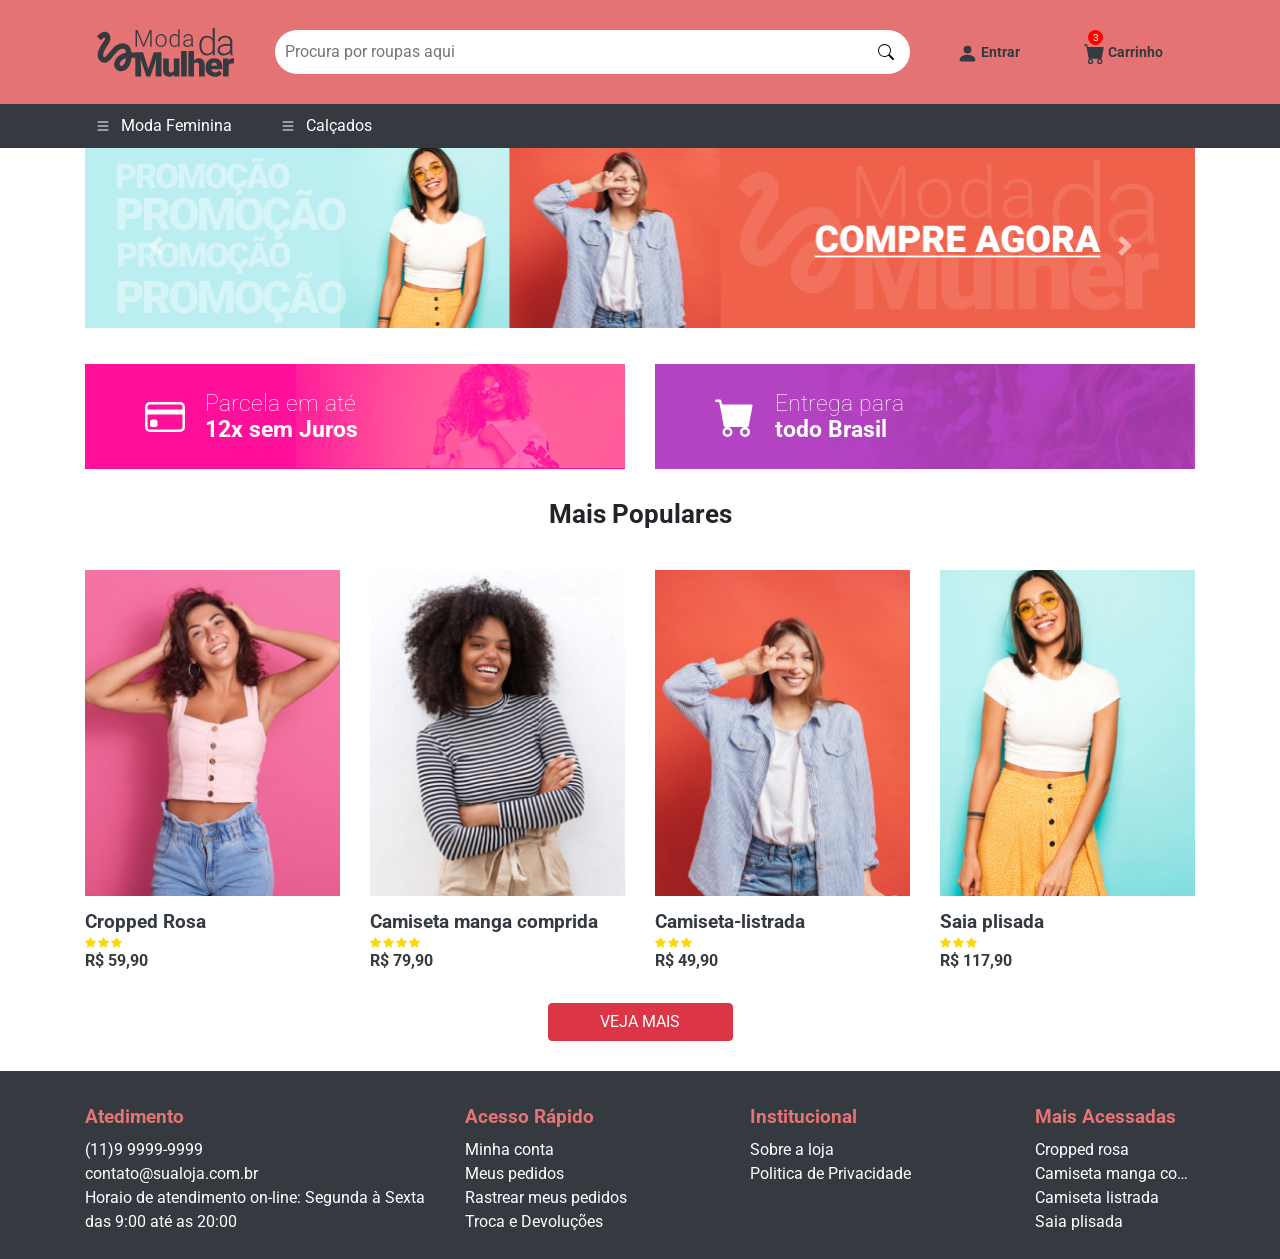
<file: index.html>
<!DOCTYPE html>
<html lang="pt-br">
<head>
  <meta charset="UTF-8">
  <meta name="viewport" content="width=device-width, initial-scale=1.0">
  <title>Mundo da Mulher</title>

  <!-- Favicons -->
  <link rel="apple-touch-icon" sizes="57x57" href="./assets/images/favicons/apple-icon-57x57.png">
  <link rel="apple-touch-icon" sizes="60x60" href="./assets/images/favicons/apple-icon-60x60.png">
  <link rel="apple-touch-icon" sizes="72x72" href="./assets/images/favicons/apple-icon-72x72.png">
  <link rel="apple-touch-icon" sizes="76x76" href="./assets/images/favicons/apple-icon-76x76.png">
  <link rel="apple-touch-icon" sizes="114x114" href="./assets/images/favicons/apple-icon-114x114.png">
  <link rel="apple-touch-icon" sizes="120x120" href="./assets/images/favicons/apple-icon-120x120.png">
  <link rel="apple-touch-icon" sizes="144x144" href="./assets/images/favicons/apple-icon-144x144.png">
  <link rel="apple-touch-icon" sizes="152x152" href="./assets/images/favicons/apple-icon-152x152.png">
  <link rel="apple-touch-icon" sizes="180x180" href="./assets/images/favicons/apple-icon-180x180.png">
  <link rel="icon" type="image/png" sizes="192x192"  href="./assets/images/favicons/android-icon-192x192.png">
  <link rel="icon" type="image/png" sizes="32x32" href="./assets/images/favicons/favicon-32x32.png">
  <link rel="icon" type="image/png" sizes="96x96" href="./assets/images/favicons/favicon-96x96.png">
  <link rel="icon" type="image/png" sizes="16x16" href="./assets/images/favicons/favicon-16x16.png">
  <link rel="manifest" href="/manifest.json">
  <meta name="msapplication-TileColor" content="#E57373">
  <meta name="msapplication-TileImage" content="./assets/images/favicons/ms-icon-144x144.png">
  <meta name="theme-color" content="#E57373">
  <!-- Fim do Favicons -->

  <!-- Link para css -->
  <link rel="stylesheet" href="./assets/css/style.css">

</head>
<body>
  <!-- Header -->
  <header class="container-fluid">
    <!-- Container -->
    <section class="container">
      <!-- Row -->
      <article class="row d-flex align-items-center">
        <!-- Logo -->
        <a href="./" class="col-md-2 d-flex justify-content-center">
          <img src="./assets/images/logo.svg" class="img-fluid" alt="Logo da empresa - Mundo daa Mulher">
        </a>
        <!-- Fim do Logo -->

        <!-- Buscador -->
        <form action="#" class="col-md-7 d-flex align-items-center">
          <input type="text" name="name" placeholder="Procura por roupas aqui">

          <button class="d-flex align-items-center">
            <svg xmlns="http://www.w3.org/2000/svg" width="16" height="16" fill="currentColor" class="bi bi-search" viewBox="0 0 16 16">
              <path d="M11.742 10.344a6.5 6.5 0 1 0-1.397 1.398h-.001q.044.06.098.115l3.85 3.85a1 1 0 0 0 1.415-1.414l-3.85-3.85a1 1 0 0 0-.115-.1zM12 6.5a5.5 5.5 0 1 1-11 0 5.5 5.5 0 0 1 11 0"/>
            </svg>
          </button>
        </form>

        <!-- Administrativo do cliente -->
        <ul class="col-md-3 nav d-flex align-items-center justify-content-around">
          <li class="nav-item">
            <a href="#">
              <svg xmlns="http://www.w3.org/2000/svg" width="21" height="21" fill="currentColor" class="bi bi-person-fill" viewBox="0 0 16 16">
              <path d="M3 14s-1 0-1-1 1-4 6-4 6 3 6 4-1 1-1 1zm5-6a3 3 0 1 0 0-6 3 3 0 0 0 0 6"/>
              </svg>
              Entrar
            </a>
          </li>
          <li class="nav-item">
            <span class="notificao d-flex align-items-center justify-content-center">3</span>
            <a href="#">
              <svg xmlns="http://www.w3.org/2000/svg" width="21" height="21" fill="currentColor" class="bi bi-cart-fill" viewBox="0 0 16 16">
              <path d="M0 1.5A.5.5 0 0 1 .5 1H2a.5.5 0 0 1 .485.379L2.89 3H14.5a.5.5 0 0 1 .491.592l-1.5 8A.5.5 0 0 1 13 12H4a.5.5 0 0 1-.491-.408L2.01 3.607 1.61 2H.5a.5.5 0 0 1-.5-.5M5 12a2 2 0 1 0 0 4 2 2 0 0 0 0-4m7 0a2 2 0 1 0 0 4 2 2 0 0 0 0-4m-7 1a1 1 0 1 1 0 2 1 1 0 0 1 0-2m7 0a1 1 0 1 1 0 2 1 1 0 0 1 0-2"/>
              </svg>
              Carrinho
            </a>

          </li>
        </ul>        
        <!-- Fim do Administrativo do cliente -->
      </article>
    <!-- Fim do Row -->
    </section>
    <!-- Fim do Conteiner -->
  </header>
  <!-- Fim do Header -->

  <!-- Menu de navegação -->
  <nav class="container-fluid nav-produtos">
    <!-- Container -->
    <section class="container">
      <!-- Menu -->
      <ul class="nav">
        <li class="col-xl-2 col-md-12 nav-item d-flex align-items-center">
          <svg xmlns="http://www.w3.org/2000/svg" width="16" height="16" fill="currentColor" class="bi bi-list" viewBox="0 0 16 16">
            <path fill-rule="evenodd" d="M2.5 12a.5.5 0 0 1 .5-.5h10a.5.5 0 0 1 0 1H3a.5.5 0 0 1-.5-.5m0-4a.5.5 0 0 1 .5-.5h10a.5.5 0 0 1 0 1H3a.5.5 0 0 1-.5-.5m0-4a.5.5 0 0 1 .5-.5h10a.5.5 0 0 1 0 1H3a.5.5 0 0 1-.5-.5"/>
          </svg>
          Moda Feminina

          <!-- SubMenu -->
          <ul class=" nav flex-column">
            <li class="nav-item">
              <a href="#">Lançamentos</a>
            </li>

            <li class="nav-item">
              <a href="#">Plus Size</a>
            </li>

            <li class="nav-item">
              <a href="#">Moda Praia</a>
            </li>

            <li class="nav-item">
              <a href="#">Acessórios</a>
            </li>

            <li class="nav-item">
              <a href="#">Promoção</a>
            </li>
          </ul>
          <!-- Fim do SubMenu -->
        </li>
        
        <li class="col-xl-2 col-md-12 d-flex align-items-center">
          <svg xmlns="http://www.w3.org/2000/svg" width="16" height="16" fill="currentColor" class="bi bi-list" viewBox="0 0 16 16">
            <path fill-rule="evenodd" d="M2.5 12a.5.5 0 0 1 .5-.5h10a.5.5 0 0 1 0 1H3a.5.5 0 0 1-.5-.5m0-4a.5.5 0 0 1 .5-.5h10a.5.5 0 0 1 0 1H3a.5.5 0 0 1-.5-.5m0-4a.5.5 0 0 1 .5-.5h10a.5.5 0 0 1 0 1H3a.5.5 0 0 1-.5-.5"/>
          </svg>
          Calçados
        </li>

      </ul>
      <!-- Fim do Menu -->
    </section>
    <!-- Fim do Container -->

  </nav>
  <!-- Fim do Menu de navegação -->

  <main>
    <!-- Banners Promocionais Rotativos -->
    <section id="banner-promocional" class="container carousel slide" data-ride="carousel">
      <!-- Imagens -->
      <article class="carousel-inner">
        <figure class="carousel-item active">
          <img src="./assets/images/banner-1.jpg" class="d-block w-100" alt="Banner promocional do lançamento de verão">
        </figure>

        <figure class="carousel-item">
          <img src="./assets/images/banner-2.jpg" class="d-block w-100" alt="Banner promocional de diversos itens da loja">
        </figure>
      </article>

      <!-- Prev -->
      <button class="carousel-control-prev" type="button" data-target="#banner-promocional" data-slide="prev">
        <span class="carousel-control-prev-icon" aria-hidden="true"></span>
        <span class="sr-only">Previous</span>
      </button>
      <!-- Next -->
      <button class="carousel-control-next" type="button" data-target="#banner-promocional" data-slide="next">
        <span class="carousel-control-next-icon" aria-hidden="true"></span>
        <span class="sr-only">Next</span>
      </button>
    </section>
    <!-- Fim dos Banners Promocionais Rotativos -->

    <!-- Banners Promocionais Fixo/6 colunas --> 
    <section class="container banner-statico">
      <section class="row">      
        <article class="col-md-6">
            <div class="banner-statico-12x d-flex align-items-center">
              <svg xmlns="http://www.w3.org/2000/svg" width="40" height="40" fill="currentColor" class="bi bi-credit-card" viewBox="0 0 16 16">
                <path d="M0 4a2 2 0 0 1 2-2h12a2 2 0 0 1 2 2v8a2 2 0 0 1-2 2H2a2 2 0 0 1-2-2zm2-1a1 1 0 0 0-1 1v1h14V4a1 1 0 0 0-1-1zm13 4H1v5a1 1 0 0 0 1 1h12a1 1 0 0 0 1-1z"/>
                <path d="M2 10a1 1 0 0 1 1-1h1a1 1 0 0 1 1 1v1a1 1 0 0 1-1 1H3a1 1 0 0 1-1-1z"/>
              </svg>
              <p>
                Parcela em até <br>
                <strong>12x sem Juros</strong>
              </p>
            </div>
        </article>

        <article class="col-md-6">
          <div class="banner-statico-todo-br d-flex align-items-center">
            <svg xmlns="http://www.w3.org/2000/svg" width="40" height="40" fill="currentColor" class="bi bi-cart-fill" viewBox="0 0 16 16">
              <path d="M0 1.5A.5.5 0 0 1 .5 1H2a.5.5 0 0 1 .485.379L2.89 3H14.5a.5.5 0 0 1 .491.592l-1.5 8A.5.5 0 0 1 13 12H4a.5.5 0 0 1-.491-.408L2.01 3.607 1.61 2H.5a.5.5 0 0 1-.5-.5M5 12a2 2 0 1 0 0 4 2 2 0 0 0 0-4m7 0a2 2 0 1 0 0 4 2 2 0 0 0 0-4m-7 1a1 1 0 1 1 0 2 1 1 0 0 1 0-2m7 0a1 1 0 1 1 0 2 1 1 0 0 1 0-2"/>
            </svg>
            <p>
              Entrega para<br>
              <strong>todo Brasil</strong>
            </p>
          </div>
        </article>

      </section>

    </section>
    <!-- Fim dos Banners Promocionais Fixo/6 colunas -->

    <!-- Container Produtos -->
    <section class="container produtos">
      <!-- Titulo -->
      <h1 class="text-center">Mais Populares</h1>

      <!-- Lista dos produtos -->
      <article class="row">
        <!-- Produto 1 -->
        <a href="#" class="container-produtos col-md-3">
          <img src="./assets/images/cropped-rosa.jpg" alt="Cropped Rosa">

          <article class="produtos-itens">
            <h2>Cropped Rosa</h2>

            <div class="produtos-star">
              <svg xmlns="http://www.w3.org/2000/svg" width="11" height="11" fill="currentColor" class="bi bi-star-fill" viewBox="0 0 16 16">
                <path d="M3.612 15.443c-.386.198-.824-.149-.746-.592l.83-4.73L.173 6.765c-.329-.314-.158-.888.283-.95l4.898-.696L7.538.792c.197-.39.73-.39.927 0l2.184 4.327 4.898.696c.441.062.612.636.282.95l-3.522 3.356.83 4.73c.078.443-.36.79-.746.592L8 13.187l-4.389 2.256z"/>
              </svg>

              <svg xmlns="http://www.w3.org/2000/svg" width="11" height="11" fill="currentColor" class="bi bi-star-fill" viewBox="0 0 16 16">
                <path d="M3.612 15.443c-.386.198-.824-.149-.746-.592l.83-4.73L.173 6.765c-.329-.314-.158-.888.283-.95l4.898-.696L7.538.792c.197-.39.73-.39.927 0l2.184 4.327 4.898.696c.441.062.612.636.282.95l-3.522 3.356.83 4.73c.078.443-.36.79-.746.592L8 13.187l-4.389 2.256z"/>
              </svg>

              <svg xmlns="http://www.w3.org/2000/svg" width="11" height="11" fill="currentColor" class="bi bi-star-fill" viewBox="0 0 16 16">
                <path d="M3.612 15.443c-.386.198-.824-.149-.746-.592l.83-4.73L.173 6.765c-.329-.314-.158-.888.283-.95l4.898-.696L7.538.792c.197-.39.73-.39.927 0l2.184 4.327 4.898.696c.441.062.612.636.282.95l-3.522 3.356.83 4.73c.078.443-.36.79-.746.592L8 13.187l-4.389 2.256z"/>
              </svg>
            </div>

            <strong class="produtos-preco">
              R$ 59,90
            </strong>
          </article>
        </a>
        <!-- Fim do Produto 1 -->

      <!-- Produto 2 -->
      <a href="./produto-camiseta-manga-comprida.html" class="container-produtos col-md-3">
          <img src="./assets/images/camiseta-manga-comprida.jpg" alt="Camiseta manga comprida">

          <article class="produtos-itens">
            <h2>Camiseta manga comprida</h2>

            <div class="produtos-star">
              <svg xmlns="http://www.w3.org/2000/svg" width="11" height="11" fill="currentColor" class="bi bi-star-fill" viewBox="0 0 16 16">
                <path d="M3.612 15.443c-.386.198-.824-.149-.746-.592l.83-4.73L.173 6.765c-.329-.314-.158-.888.283-.95l4.898-.696L7.538.792c.197-.39.73-.39.927 0l2.184 4.327 4.898.696c.441.062.612.636.282.95l-3.522 3.356.83 4.73c.078.443-.36.79-.746.592L8 13.187l-4.389 2.256z"/>
              </svg>

              <svg xmlns="http://www.w3.org/2000/svg" width="11" height="11" fill="currentColor" class="bi bi-star-fill" viewBox="0 0 16 16">
                <path d="M3.612 15.443c-.386.198-.824-.149-.746-.592l.83-4.73L.173 6.765c-.329-.314-.158-.888.283-.95l4.898-.696L7.538.792c.197-.39.73-.39.927 0l2.184 4.327 4.898.696c.441.062.612.636.282.95l-3.522 3.356.83 4.73c.078.443-.36.79-.746.592L8 13.187l-4.389 2.256z"/>
              </svg>

              <svg xmlns="http://www.w3.org/2000/svg" width="11" height="11" fill="currentColor" class="bi bi-star-fill" viewBox="0 0 16 16">
                <path d="M3.612 15.443c-.386.198-.824-.149-.746-.592l.83-4.73L.173 6.765c-.329-.314-.158-.888.283-.95l4.898-.696L7.538.792c.197-.39.73-.39.927 0l2.184 4.327 4.898.696c.441.062.612.636.282.95l-3.522 3.356.83 4.73c.078.443-.36.79-.746.592L8 13.187l-4.389 2.256z"/>
              </svg>

              <svg xmlns="http://www.w3.org/2000/svg" width="11" height="11" fill="currentColor" class="bi bi-star-fill" viewBox="0 0 16 16">
                <path d="M3.612 15.443c-.386.198-.824-.149-.746-.592l.83-4.73L.173 6.765c-.329-.314-.158-.888.283-.95l4.898-.696L7.538.792c.197-.39.73-.39.927 0l2.184 4.327 4.898.696c.441.062.612.636.282.95l-3.522 3.356.83 4.73c.078.443-.36.79-.746.592L8 13.187l-4.389 2.256z"/>
              </svg>
            </div>

            <strong class="produtos-preco">
              R$ 79,90
            </strong>
          </article>
      </a>
      <!-- Fim do Produto 2 -->

        <!-- Produto 3 -->
        <a href="#" class="container-produtos col-md-3">
          <img src="./assets/images/camiseta-listrada.jpg" alt="Camiseta-listrada">

          <article class="produtos-itens">
            <h2>Camiseta-listrada</h2>

            <div class="produtos-star">
              <svg xmlns="http://www.w3.org/2000/svg" width="11" height="11" fill="currentColor" class="bi bi-star-fill" viewBox="0 0 16 16">
                <path d="M3.612 15.443c-.386.198-.824-.149-.746-.592l.83-4.73L.173 6.765c-.329-.314-.158-.888.283-.95l4.898-.696L7.538.792c.197-.39.73-.39.927 0l2.184 4.327 4.898.696c.441.062.612.636.282.95l-3.522 3.356.83 4.73c.078.443-.36.79-.746.592L8 13.187l-4.389 2.256z"/>
              </svg>

              <svg xmlns="http://www.w3.org/2000/svg" width="11" height="11" fill="currentColor" class="bi bi-star-fill" viewBox="0 0 16 16">
                <path d="M3.612 15.443c-.386.198-.824-.149-.746-.592l.83-4.73L.173 6.765c-.329-.314-.158-.888.283-.95l4.898-.696L7.538.792c.197-.39.73-.39.927 0l2.184 4.327 4.898.696c.441.062.612.636.282.95l-3.522 3.356.83 4.73c.078.443-.36.79-.746.592L8 13.187l-4.389 2.256z"/>
              </svg>

              <svg xmlns="http://www.w3.org/2000/svg" width="11" height="11" fill="currentColor" class="bi bi-star-fill" viewBox="0 0 16 16">
                <path d="M3.612 15.443c-.386.198-.824-.149-.746-.592l.83-4.73L.173 6.765c-.329-.314-.158-.888.283-.95l4.898-.696L7.538.792c.197-.39.73-.39.927 0l2.184 4.327 4.898.696c.441.062.612.636.282.95l-3.522 3.356.83 4.73c.078.443-.36.79-.746.592L8 13.187l-4.389 2.256z"/>
              </svg>
            </div>

            <strong class="produtos-preco">
              R$ 49,90
            </strong>
          </article>
        </a>
        <!-- Fim do Produto 3 -->
        
        <!-- Produto 4 -->
        <a href="#" class="container-produtos col-md-3">
          <img src="./assets/images/saia-plisada.jpg" alt="saia-plisada">
    
          <article class="produtos-itens">
            <h2>Saia plisada</h2>
    
            <div class="produtos-star">
              <svg xmlns="http://www.w3.org/2000/svg" width="11" height="11" fill="currentColor" class="bi bi-star-fill" viewBox="0 0 16 16">
                <path d="M3.612 15.443c-.386.198-.824-.149-.746-.592l.83-4.73L.173 6.765c-.329-.314-.158-.888.283-.95l4.898-.696L7.538.792c.197-.39.73-.39.927 0l2.184 4.327 4.898.696c.441.062.612.636.282.95l-3.522 3.356.83 4.73c.078.443-.36.79-.746.592L8 13.187l-4.389 2.256z"/>
              </svg>
    
              <svg xmlns="http://www.w3.org/2000/svg" width="11" height="11" fill="currentColor" class="bi bi-star-fill" viewBox="0 0 16 16">
                <path d="M3.612 15.443c-.386.198-.824-.149-.746-.592l.83-4.73L.173 6.765c-.329-.314-.158-.888.283-.95l4.898-.696L7.538.792c.197-.39.73-.39.927 0l2.184 4.327 4.898.696c.441.062.612.636.282.95l-3.522 3.356.83 4.73c.078.443-.36.79-.746.592L8 13.187l-4.389 2.256z"/>
              </svg>
    
              <svg xmlns="http://www.w3.org/2000/svg" width="11" height="11" fill="currentColor" class="bi bi-star-fill" viewBox="0 0 16 16">
                <path d="M3.612 15.443c-.386.198-.824-.149-.746-.592l.83-4.73L.173 6.765c-.329-.314-.158-.888.283-.95l4.898-.696L7.538.792c.197-.39.73-.39.927 0l2.184 4.327 4.898.696c.441.062.612.636.282.95l-3.522 3.356.83 4.73c.078.443-.36.79-.746.592L8 13.187l-4.389 2.256z"/>
              </svg>
            </div>
    
            <strong class="produtos-preco">
              R$ 117,90
            </strong>
          </article>
        </a>
        <!-- Fim do Produto 4 -->      
      </article>
      <!-- Fim das Lista dos produtos -->
      <!-- Botão -->
      <div class="d-flex justify-content-center">
        <a href="./camisetas.html" class="btn btn-danger col-md-2">VEJA MAIS</a>
      </div>
    </section>
  <!-- Fim dos Container Produtos -->
  </main>

  <footer class="container-fluid">
    <section class="container">
      <!-- Menu-->
      <section class="row">
        <!-- Atedimentos -->
        <article class="col-md-4">
          <h4>Atedimento</h4>
          <!-- Links -->
          <ul class="nav flex-column">
            <li class="nav-item">
              <a href="tel:+5511999999999">(11)9 9999-9999</a>
            </li>

            <li class="nav-item">
              <a href="mailto:contato@sualoja.com.br">contato@sualoja.com.br</a>
            </li>

            <li>
              Horaio de atendimento on-line: Segunda à Sexta das 9:00 até as 20:00 
            </li>

          </ul>

        </article>
        <!-- Acesso Rápido-->
        <article class="col-md-3">
          <h4>Acesso Rápido</h4>
        <!-- Links -->
          <ul class="nav flex-column">
            <li class="nav-item">
              <a href="#">Minha conta</a>
            </li>

            <li class="nav-item">
              <a href="#">Meus pedidos</a>
            </li>     

            <li class="nav-item">
              <a href="#">Rastrear meus pedidos</a>
            </li>

            <li class="nav-item">
              <a href="#">Troca e Devoluções</a>
            </li>
          </ul>
        </article>
        <!-- Institucional-->
        <article class="col-md-3">
          <h4>Institucional</h4>
        <!-- Links -->
          <ul class="nav flex-column">
            <li class="nav-item">
              <a href="#">Sobre a loja</a>
            </li>

            <li class="nav-item">
              <a href="#">Politica de Privacidade</a>
            </li>     
          </ul>
        </article> 
        <!-- Mais Acessadas-->
        <article class="col-md-2">
          <h4>Mais Acessadas</h4>
        <!-- Links -->
          <ul class="nav flex-column">
            <li class="nav-item">
              <a href="#">Cropped rosa</a>
            </li>

            <li class="nav-item ellipsis">
              <a href="#">Camiseta manga comprida</a>
            </li>
            
            <li class="nav-item">
              <a href="#">Camiseta listrada</a>
            </li> 

            <li class="nav-item">
              <a href="#">Saia plisada</a>
            </li> 
          </ul>
        </article>
      </section>
    </section>  
      <!-- Fim do Menu-->       
  </footer>

  <!-- Arquivos bootstrap -->
  <script src="./assets/js/jquery.slim.min.js"></script>
  <script src="./assets/js/popper.min.js"></script>
  <script src="./assets/js/bootstrap.min.js"></script>
</body>
</html>
</file>
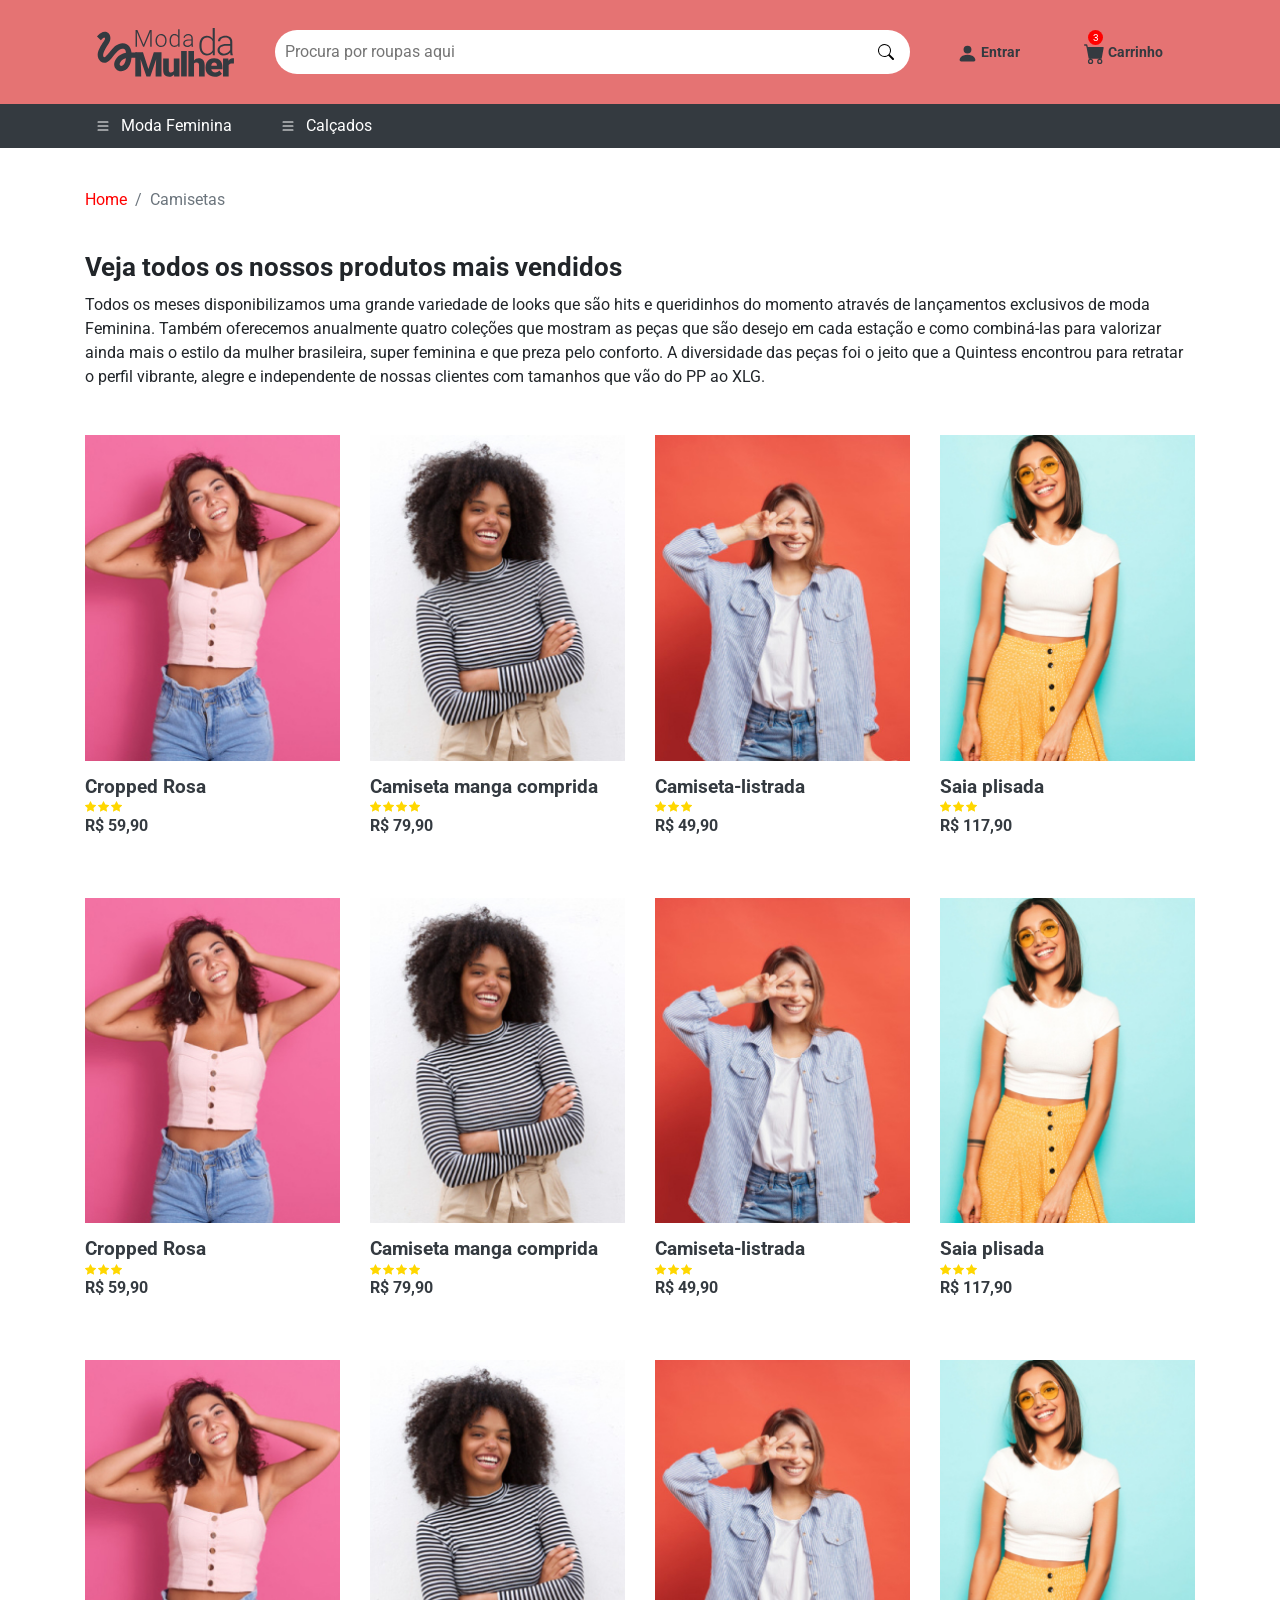
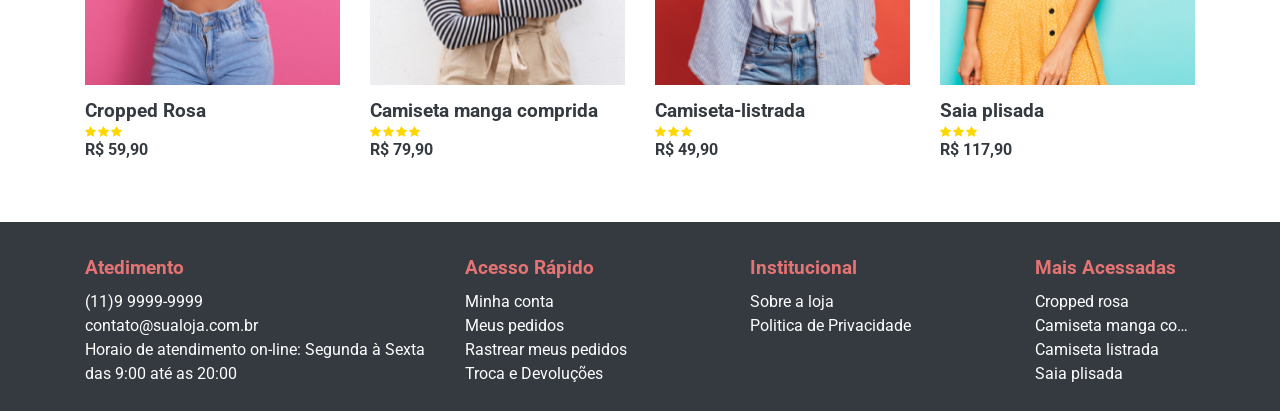
<file: camisetas.html>
<!DOCTYPE html>
<html lang="pt-br">
  <head>
    <meta charset="UTF-8" />
    <meta name="viewport" content="width=device-width, initial-scale=1.0" />
    <title>Mundo da Mulher - Camisetas</title>

    <!-- Favicons -->
    <link
      rel="apple-touch-icon"
      sizes="57x57"
      href="./assets/images/favicons/apple-icon-57x57.png"
    />
    <link
      rel="apple-touch-icon"
      sizes="60x60"
      href="./assets/images/favicons/apple-icon-60x60.png"
    />
    <link
      rel="apple-touch-icon"
      sizes="72x72"
      href="./assets/images/favicons/apple-icon-72x72.png"
    />
    <link
      rel="apple-touch-icon"
      sizes="76x76"
      href="./assets/images/favicons/apple-icon-76x76.png"
    />
    <link
      rel="apple-touch-icon"
      sizes="114x114"
      href="./assets/images/favicons/apple-icon-114x114.png"
    />
    <link
      rel="apple-touch-icon"
      sizes="120x120"
      href="./assets/images/favicons/apple-icon-120x120.png"
    />
    <link
      rel="apple-touch-icon"
      sizes="144x144"
      href="./assets/images/favicons/apple-icon-144x144.png"
    />
    <link
      rel="apple-touch-icon"
      sizes="152x152"
      href="./assets/images/favicons/apple-icon-152x152.png"
    />
    <link
      rel="apple-touch-icon"
      sizes="180x180"
      href="./assets/images/favicons/apple-icon-180x180.png"
    />
    <link
      rel="icon"
      type="image/png"
      sizes="192x192"
      href="./assets/images/favicons/android-icon-192x192.png"
    />
    <link
      rel="icon"
      type="image/png"
      sizes="32x32"
      href="./assets/images/favicons/favicon-32x32.png"
    />
    <link
      rel="icon"
      type="image/png"
      sizes="96x96"
      href="./assets/images/favicons/favicon-96x96.png"
    />
    <link
      rel="icon"
      type="image/png"
      sizes="16x16"
      href="./assets/images/favicons/favicon-16x16.png"
    />
    <link rel="manifest" href="/manifest.json" />
    <meta name="msapplication-TileColor" content="#E57373" />
    <meta
      name="msapplication-TileImage"
      content="./assets/images/favicons/ms-icon-144x144.png"
    />
    <meta name="theme-color" content="#E57373" />
    <!-- Fim do Favicons -->

    <!-- Link para css -->
    <link rel="stylesheet" href="./assets/css/style.css" />
  </head>
  <body>
    <!-- Header -->
    <header class="container-fluid">
      <!-- Container -->
      <section class="container">
        <!-- Row -->
        <article class="row d-flex align-items-center">
          <!-- Logo -->
          <a href="./" class="col-md-2 d-flex justify-content-center">
            <img
              src="./assets/images/logo.svg"
              class="img-fluid"
              alt="Logo da empresa - Mundo daa Mulher"
            />
          </a>
          <!-- Fim do Logo -->

          <!-- Buscador -->
          <form action="#" class="col-md-7 d-flex align-items-center">
            <input
              type="text"
              name="name"
              placeholder="Procura por roupas aqui"
            />

            <button class="d-flex align-items-center">
              <svg
                xmlns="http://www.w3.org/2000/svg"
                width="16"
                height="16"
                fill="currentColor"
                class="bi bi-search"
                viewBox="0 0 16 16"
              >
                <path
                  d="M11.742 10.344a6.5 6.5 0 1 0-1.397 1.398h-.001q.044.06.098.115l3.85 3.85a1 1 0 0 0 1.415-1.414l-3.85-3.85a1 1 0 0 0-.115-.1zM12 6.5a5.5 5.5 0 1 1-11 0 5.5 5.5 0 0 1 11 0"
                />
              </svg>
            </button>
          </form>

          <!-- Administrativo do cliente -->
          <ul
            class="col-md-3 nav d-flex align-items-center justify-content-around"
          >
            <li class="nav-item">
              <a href="#">
                <svg
                  xmlns="http://www.w3.org/2000/svg"
                  width="21"
                  height="21"
                  fill="currentColor"
                  class="bi bi-person-fill"
                  viewBox="0 0 16 16"
                >
                  <path
                    d="M3 14s-1 0-1-1 1-4 6-4 6 3 6 4-1 1-1 1zm5-6a3 3 0 1 0 0-6 3 3 0 0 0 0 6"
                  />
                </svg>
                Entrar
              </a>
            </li>
            <li class="nav-item">
              <span
                class="notificao d-flex align-items-center justify-content-center"
                >3</span
              >
              <a href="#">
                <svg
                  xmlns="http://www.w3.org/2000/svg"
                  width="21"
                  height="21"
                  fill="currentColor"
                  class="bi bi-cart-fill"
                  viewBox="0 0 16 16"
                >
                  <path
                    d="M0 1.5A.5.5 0 0 1 .5 1H2a.5.5 0 0 1 .485.379L2.89 3H14.5a.5.5 0 0 1 .491.592l-1.5 8A.5.5 0 0 1 13 12H4a.5.5 0 0 1-.491-.408L2.01 3.607 1.61 2H.5a.5.5 0 0 1-.5-.5M5 12a2 2 0 1 0 0 4 2 2 0 0 0 0-4m7 0a2 2 0 1 0 0 4 2 2 0 0 0 0-4m-7 1a1 1 0 1 1 0 2 1 1 0 0 1 0-2m7 0a1 1 0 1 1 0 2 1 1 0 0 1 0-2"
                  />
                </svg>
                Carrinho
              </a>
            </li>
          </ul>
          <!-- Fim do Administrativo do cliente -->
        </article>
        <!-- Fim do Row -->
      </section>
      <!-- Fim do Conteiner -->
    </header>
    <!-- Fim do Header -->

    <!-- Menu de navegação -->
    <nav class="container-fluid nav-produtos">
      <!-- Container -->
      <section class="container">
        <!-- Menu -->
        <ul class="nav">
          <li class="col-xl-2 col-md-12 nav-item d-flex align-items-center">
            <svg
              xmlns="http://www.w3.org/2000/svg"
              width="16"
              height="16"
              fill="currentColor"
              class="bi bi-list"
              viewBox="0 0 16 16"
            >
              <path
                fill-rule="evenodd"
                d="M2.5 12a.5.5 0 0 1 .5-.5h10a.5.5 0 0 1 0 1H3a.5.5 0 0 1-.5-.5m0-4a.5.5 0 0 1 .5-.5h10a.5.5 0 0 1 0 1H3a.5.5 0 0 1-.5-.5m0-4a.5.5 0 0 1 .5-.5h10a.5.5 0 0 1 0 1H3a.5.5 0 0 1-.5-.5"
              />
            </svg>
            Moda Feminina

            <!-- SubMenu -->
            <ul class="nav flex-column">
              <li class="nav-item">
                <a href="#">Lançamentos</a>
              </li>

              <li class="nav-item">
                <a href="#">Plus Size</a>
              </li>

              <li class="nav-item">
                <a href="#">Moda Praia</a>
              </li>

              <li class="nav-item">
                <a href="#">Acessórios</a>
              </li>

              <li class="nav-item">
                <a href="#">Promoção</a>
              </li>
            </ul>
            <!-- Fim do SubMenu -->
          </li>

          <li class="col-xl-2 col-md-12 d-flex align-items-center">
            <svg
              xmlns="http://www.w3.org/2000/svg"
              width="16"
              height="16"
              fill="currentColor"
              class="bi bi-list"
              viewBox="0 0 16 16"
            >
              <path
                fill-rule="evenodd"
                d="M2.5 12a.5.5 0 0 1 .5-.5h10a.5.5 0 0 1 0 1H3a.5.5 0 0 1-.5-.5m0-4a.5.5 0 0 1 .5-.5h10a.5.5 0 0 1 0 1H3a.5.5 0 0 1-.5-.5m0-4a.5.5 0 0 1 .5-.5h10a.5.5 0 0 1 0 1H3a.5.5 0 0 1-.5-.5"
              />
            </svg>
            Calçados
          </li>
        </ul>
        <!-- Fim do Menu -->
      </section>
      <!-- Fim do Container -->
    </nav>
    <!-- Fim do Menu de navegação -->

    <main>
      <!-- Container Produtos -->
      <section class="container produtos">
        <!-- Trilhas de páginas-->
        <nav aria-label="breadcrumb">
          <ol class="breadcrumb">
            <li class="breadcrumb-item"><a href="./">Home</a></li>
            <li class="breadcrumb-item active" aria-current="page">
              Camisetas
            </li>
          </ol>
        </nav>
        <!-- Titulo -->
        <h1>Veja todos os nossos produtos mais vendidos</h1>
        <!-- Texto para fala do produto -->
        <p>
          Todos os meses disponibilizamos uma grande variedade de looks que são
          hits e queridinhos do momento através de lançamentos exclusivos de
          moda Feminina. Também oferecemos anualmente quatro coleções que
          mostram as peças que são desejo em cada estação e como combiná-las
          para valorizar ainda mais o estilo da mulher brasileira, super
          feminina e que preza pelo conforto. A diversidade das peças foi o
          jeito que a Quintess encontrou para retratar o perfil vibrante, alegre
          e independente de nossas clientes com tamanhos que vão do PP ao XLG.
        </p>

        <!-- Lista dos produtos -->
        <article class="row">
          <!-- Produto 1 -->
          <a href="#" class="container-produtos col-md-3">
            <img src="./assets/images/cropped-rosa.jpg" alt="Cropped Rosa" />

            <article class="produtos-itens">
              <h2>Cropped Rosa</h2>

              <div class="produtos-star">
                <svg
                  xmlns="http://www.w3.org/2000/svg"
                  width="11"
                  height="11"
                  fill="currentColor"
                  class="bi bi-star-fill"
                  viewBox="0 0 16 16"
                >
                  <path
                    d="M3.612 15.443c-.386.198-.824-.149-.746-.592l.83-4.73L.173 6.765c-.329-.314-.158-.888.283-.95l4.898-.696L7.538.792c.197-.39.73-.39.927 0l2.184 4.327 4.898.696c.441.062.612.636.282.95l-3.522 3.356.83 4.73c.078.443-.36.79-.746.592L8 13.187l-4.389 2.256z"
                  />
                </svg>

                <svg
                  xmlns="http://www.w3.org/2000/svg"
                  width="11"
                  height="11"
                  fill="currentColor"
                  class="bi bi-star-fill"
                  viewBox="0 0 16 16"
                >
                  <path
                    d="M3.612 15.443c-.386.198-.824-.149-.746-.592l.83-4.73L.173 6.765c-.329-.314-.158-.888.283-.95l4.898-.696L7.538.792c.197-.39.73-.39.927 0l2.184 4.327 4.898.696c.441.062.612.636.282.95l-3.522 3.356.83 4.73c.078.443-.36.79-.746.592L8 13.187l-4.389 2.256z"
                  />
                </svg>

                <svg
                  xmlns="http://www.w3.org/2000/svg"
                  width="11"
                  height="11"
                  fill="currentColor"
                  class="bi bi-star-fill"
                  viewBox="0 0 16 16"
                >
                  <path
                    d="M3.612 15.443c-.386.198-.824-.149-.746-.592l.83-4.73L.173 6.765c-.329-.314-.158-.888.283-.95l4.898-.696L7.538.792c.197-.39.73-.39.927 0l2.184 4.327 4.898.696c.441.062.612.636.282.95l-3.522 3.356.83 4.73c.078.443-.36.79-.746.592L8 13.187l-4.389 2.256z"
                  />
                </svg>
              </div>

              <strong class="produtos-preco"> R$ 59,90 </strong>
            </article>
          </a>
          <!-- Fim do Produto 1 -->

          <!-- Produto 2 -->
          <a
            href="./produto-camiseta-manga-comprida.html"
            class="container-produtos col-md-3"
          >
            <img
              src="./assets/images/camiseta-manga-comprida.jpg"
              alt="Camiseta manga comprida"
            />

            <article class="produtos-itens">
              <h2>Camiseta manga comprida</h2>

              <div class="produtos-star">
                <svg
                  xmlns="http://www.w3.org/2000/svg"
                  width="11"
                  height="11"
                  fill="currentColor"
                  class="bi bi-star-fill"
                  viewBox="0 0 16 16"
                >
                  <path
                    d="M3.612 15.443c-.386.198-.824-.149-.746-.592l.83-4.73L.173 6.765c-.329-.314-.158-.888.283-.95l4.898-.696L7.538.792c.197-.39.73-.39.927 0l2.184 4.327 4.898.696c.441.062.612.636.282.95l-3.522 3.356.83 4.73c.078.443-.36.79-.746.592L8 13.187l-4.389 2.256z"
                  />
                </svg>

                <svg
                  xmlns="http://www.w3.org/2000/svg"
                  width="11"
                  height="11"
                  fill="currentColor"
                  class="bi bi-star-fill"
                  viewBox="0 0 16 16"
                >
                  <path
                    d="M3.612 15.443c-.386.198-.824-.149-.746-.592l.83-4.73L.173 6.765c-.329-.314-.158-.888.283-.95l4.898-.696L7.538.792c.197-.39.73-.39.927 0l2.184 4.327 4.898.696c.441.062.612.636.282.95l-3.522 3.356.83 4.73c.078.443-.36.79-.746.592L8 13.187l-4.389 2.256z"
                  />
                </svg>

                <svg
                  xmlns="http://www.w3.org/2000/svg"
                  width="11"
                  height="11"
                  fill="currentColor"
                  class="bi bi-star-fill"
                  viewBox="0 0 16 16"
                >
                  <path
                    d="M3.612 15.443c-.386.198-.824-.149-.746-.592l.83-4.73L.173 6.765c-.329-.314-.158-.888.283-.95l4.898-.696L7.538.792c.197-.39.73-.39.927 0l2.184 4.327 4.898.696c.441.062.612.636.282.95l-3.522 3.356.83 4.73c.078.443-.36.79-.746.592L8 13.187l-4.389 2.256z"
                  />
                </svg>

                <svg
                  xmlns="http://www.w3.org/2000/svg"
                  width="11"
                  height="11"
                  fill="currentColor"
                  class="bi bi-star-fill"
                  viewBox="0 0 16 16"
                >
                  <path
                    d="M3.612 15.443c-.386.198-.824-.149-.746-.592l.83-4.73L.173 6.765c-.329-.314-.158-.888.283-.95l4.898-.696L7.538.792c.197-.39.73-.39.927 0l2.184 4.327 4.898.696c.441.062.612.636.282.95l-3.522 3.356.83 4.73c.078.443-.36.79-.746.592L8 13.187l-4.389 2.256z"
                  />
                </svg>
              </div>

              <strong class="produtos-preco"> R$ 79,90 </strong>
            </article>
          </a>
          <!-- Fim do Produto 2 -->

          <!-- Produto 3 -->
          <a href="#" class="container-produtos col-md-3">
            <img
              src="./assets/images/camiseta-listrada.jpg"
              alt="Camiseta-listrada"
            />

            <article class="produtos-itens">
              <h2>Camiseta-listrada</h2>

              <div class="produtos-star">
                <svg
                  xmlns="http://www.w3.org/2000/svg"
                  width="11"
                  height="11"
                  fill="currentColor"
                  class="bi bi-star-fill"
                  viewBox="0 0 16 16"
                >
                  <path
                    d="M3.612 15.443c-.386.198-.824-.149-.746-.592l.83-4.73L.173 6.765c-.329-.314-.158-.888.283-.95l4.898-.696L7.538.792c.197-.39.73-.39.927 0l2.184 4.327 4.898.696c.441.062.612.636.282.95l-3.522 3.356.83 4.73c.078.443-.36.79-.746.592L8 13.187l-4.389 2.256z"
                  />
                </svg>

                <svg
                  xmlns="http://www.w3.org/2000/svg"
                  width="11"
                  height="11"
                  fill="currentColor"
                  class="bi bi-star-fill"
                  viewBox="0 0 16 16"
                >
                  <path
                    d="M3.612 15.443c-.386.198-.824-.149-.746-.592l.83-4.73L.173 6.765c-.329-.314-.158-.888.283-.95l4.898-.696L7.538.792c.197-.39.73-.39.927 0l2.184 4.327 4.898.696c.441.062.612.636.282.95l-3.522 3.356.83 4.73c.078.443-.36.79-.746.592L8 13.187l-4.389 2.256z"
                  />
                </svg>

                <svg
                  xmlns="http://www.w3.org/2000/svg"
                  width="11"
                  height="11"
                  fill="currentColor"
                  class="bi bi-star-fill"
                  viewBox="0 0 16 16"
                >
                  <path
                    d="M3.612 15.443c-.386.198-.824-.149-.746-.592l.83-4.73L.173 6.765c-.329-.314-.158-.888.283-.95l4.898-.696L7.538.792c.197-.39.73-.39.927 0l2.184 4.327 4.898.696c.441.062.612.636.282.95l-3.522 3.356.83 4.73c.078.443-.36.79-.746.592L8 13.187l-4.389 2.256z"
                  />
                </svg>
              </div>

              <strong class="produtos-preco"> R$ 49,90 </strong>
            </article>
          </a>
          <!-- Fim do Produto 3 -->

          <!-- Produto 4 -->
          <a href="#" class="container-produtos col-md-3">
            <img src="./assets/images/saia-plisada.jpg" alt="saia-plisada" />

            <article class="produtos-itens">
              <h2>Saia plisada</h2>

              <div class="produtos-star">
                <svg
                  xmlns="http://www.w3.org/2000/svg"
                  width="11"
                  height="11"
                  fill="currentColor"
                  class="bi bi-star-fill"
                  viewBox="0 0 16 16"
                >
                  <path
                    d="M3.612 15.443c-.386.198-.824-.149-.746-.592l.83-4.73L.173 6.765c-.329-.314-.158-.888.283-.95l4.898-.696L7.538.792c.197-.39.73-.39.927 0l2.184 4.327 4.898.696c.441.062.612.636.282.95l-3.522 3.356.83 4.73c.078.443-.36.79-.746.592L8 13.187l-4.389 2.256z"
                  />
                </svg>

                <svg
                  xmlns="http://www.w3.org/2000/svg"
                  width="11"
                  height="11"
                  fill="currentColor"
                  class="bi bi-star-fill"
                  viewBox="0 0 16 16"
                >
                  <path
                    d="M3.612 15.443c-.386.198-.824-.149-.746-.592l.83-4.73L.173 6.765c-.329-.314-.158-.888.283-.95l4.898-.696L7.538.792c.197-.39.73-.39.927 0l2.184 4.327 4.898.696c.441.062.612.636.282.95l-3.522 3.356.83 4.73c.078.443-.36.79-.746.592L8 13.187l-4.389 2.256z"
                  />
                </svg>

                <svg
                  xmlns="http://www.w3.org/2000/svg"
                  width="11"
                  height="11"
                  fill="currentColor"
                  class="bi bi-star-fill"
                  viewBox="0 0 16 16"
                >
                  <path
                    d="M3.612 15.443c-.386.198-.824-.149-.746-.592l.83-4.73L.173 6.765c-.329-.314-.158-.888.283-.95l4.898-.696L7.538.792c.197-.39.73-.39.927 0l2.184 4.327 4.898.696c.441.062.612.636.282.95l-3.522 3.356.83 4.73c.078.443-.36.79-.746.592L8 13.187l-4.389 2.256z"
                  />
                </svg>
              </div>

              <strong class="produtos-preco"> R$ 117,90 </strong>
            </article>
          </a>
          <!-- Fim do Produto 4 -->

          <!-- Produto 1 -->
          <a href="#" class="container-produtos col-md-3">
            <img src="./assets/images/cropped-rosa.jpg" alt="Cropped Rosa" />

            <article class="produtos-itens">
              <h2>Cropped Rosa</h2>

              <div class="produtos-star">
                <svg
                  xmlns="http://www.w3.org/2000/svg"
                  width="11"
                  height="11"
                  fill="currentColor"
                  class="bi bi-star-fill"
                  viewBox="0 0 16 16"
                >
                  <path
                    d="M3.612 15.443c-.386.198-.824-.149-.746-.592l.83-4.73L.173 6.765c-.329-.314-.158-.888.283-.95l4.898-.696L7.538.792c.197-.39.73-.39.927 0l2.184 4.327 4.898.696c.441.062.612.636.282.95l-3.522 3.356.83 4.73c.078.443-.36.79-.746.592L8 13.187l-4.389 2.256z"
                  />
                </svg>

                <svg
                  xmlns="http://www.w3.org/2000/svg"
                  width="11"
                  height="11"
                  fill="currentColor"
                  class="bi bi-star-fill"
                  viewBox="0 0 16 16"
                >
                  <path
                    d="M3.612 15.443c-.386.198-.824-.149-.746-.592l.83-4.73L.173 6.765c-.329-.314-.158-.888.283-.95l4.898-.696L7.538.792c.197-.39.73-.39.927 0l2.184 4.327 4.898.696c.441.062.612.636.282.95l-3.522 3.356.83 4.73c.078.443-.36.79-.746.592L8 13.187l-4.389 2.256z"
                  />
                </svg>

                <svg
                  xmlns="http://www.w3.org/2000/svg"
                  width="11"
                  height="11"
                  fill="currentColor"
                  class="bi bi-star-fill"
                  viewBox="0 0 16 16"
                >
                  <path
                    d="M3.612 15.443c-.386.198-.824-.149-.746-.592l.83-4.73L.173 6.765c-.329-.314-.158-.888.283-.95l4.898-.696L7.538.792c.197-.39.73-.39.927 0l2.184 4.327 4.898.696c.441.062.612.636.282.95l-3.522 3.356.83 4.73c.078.443-.36.79-.746.592L8 13.187l-4.389 2.256z"
                  />
                </svg>
              </div>

              <strong class="produtos-preco"> R$ 59,90 </strong>
            </article>
          </a>
          <!-- Fim do Produto 1 -->

          <!-- Produto 2 -->
          <a href="#" class="container-produtos col-md-3">
            <img
              src="./assets/images/camiseta-manga-comprida.jpg"
              alt="Camiseta manga comprida"
            />

            <article class="produtos-itens">
              <h2>Camiseta manga comprida</h2>

              <div class="produtos-star">
                <svg
                  xmlns="http://www.w3.org/2000/svg"
                  width="11"
                  height="11"
                  fill="currentColor"
                  class="bi bi-star-fill"
                  viewBox="0 0 16 16"
                >
                  <path
                    d="M3.612 15.443c-.386.198-.824-.149-.746-.592l.83-4.73L.173 6.765c-.329-.314-.158-.888.283-.95l4.898-.696L7.538.792c.197-.39.73-.39.927 0l2.184 4.327 4.898.696c.441.062.612.636.282.95l-3.522 3.356.83 4.73c.078.443-.36.79-.746.592L8 13.187l-4.389 2.256z"
                  />
                </svg>

                <svg
                  xmlns="http://www.w3.org/2000/svg"
                  width="11"
                  height="11"
                  fill="currentColor"
                  class="bi bi-star-fill"
                  viewBox="0 0 16 16"
                >
                  <path
                    d="M3.612 15.443c-.386.198-.824-.149-.746-.592l.83-4.73L.173 6.765c-.329-.314-.158-.888.283-.95l4.898-.696L7.538.792c.197-.39.73-.39.927 0l2.184 4.327 4.898.696c.441.062.612.636.282.95l-3.522 3.356.83 4.73c.078.443-.36.79-.746.592L8 13.187l-4.389 2.256z"
                  />
                </svg>

                <svg
                  xmlns="http://www.w3.org/2000/svg"
                  width="11"
                  height="11"
                  fill="currentColor"
                  class="bi bi-star-fill"
                  viewBox="0 0 16 16"
                >
                  <path
                    d="M3.612 15.443c-.386.198-.824-.149-.746-.592l.83-4.73L.173 6.765c-.329-.314-.158-.888.283-.95l4.898-.696L7.538.792c.197-.39.73-.39.927 0l2.184 4.327 4.898.696c.441.062.612.636.282.95l-3.522 3.356.83 4.73c.078.443-.36.79-.746.592L8 13.187l-4.389 2.256z"
                  />
                </svg>

                <svg
                  xmlns="http://www.w3.org/2000/svg"
                  width="11"
                  height="11"
                  fill="currentColor"
                  class="bi bi-star-fill"
                  viewBox="0 0 16 16"
                >
                  <path
                    d="M3.612 15.443c-.386.198-.824-.149-.746-.592l.83-4.73L.173 6.765c-.329-.314-.158-.888.283-.95l4.898-.696L7.538.792c.197-.39.73-.39.927 0l2.184 4.327 4.898.696c.441.062.612.636.282.95l-3.522 3.356.83 4.73c.078.443-.36.79-.746.592L8 13.187l-4.389 2.256z"
                  />
                </svg>
              </div>

              <strong class="produtos-preco"> R$ 79,90 </strong>
            </article>
          </a>
          <!-- Fim do Produto 2 -->

          <!-- Produto 3 -->
          <a href="#" class="container-produtos col-md-3">
            <img
              src="./assets/images/camiseta-listrada.jpg"
              alt="Camiseta-listrada"
            />

            <article class="produtos-itens">
              <h2>Camiseta-listrada</h2>

              <div class="produtos-star">
                <svg
                  xmlns="http://www.w3.org/2000/svg"
                  width="11"
                  height="11"
                  fill="currentColor"
                  class="bi bi-star-fill"
                  viewBox="0 0 16 16"
                >
                  <path
                    d="M3.612 15.443c-.386.198-.824-.149-.746-.592l.83-4.73L.173 6.765c-.329-.314-.158-.888.283-.95l4.898-.696L7.538.792c.197-.39.73-.39.927 0l2.184 4.327 4.898.696c.441.062.612.636.282.95l-3.522 3.356.83 4.73c.078.443-.36.79-.746.592L8 13.187l-4.389 2.256z"
                  />
                </svg>

                <svg
                  xmlns="http://www.w3.org/2000/svg"
                  width="11"
                  height="11"
                  fill="currentColor"
                  class="bi bi-star-fill"
                  viewBox="0 0 16 16"
                >
                  <path
                    d="M3.612 15.443c-.386.198-.824-.149-.746-.592l.83-4.73L.173 6.765c-.329-.314-.158-.888.283-.95l4.898-.696L7.538.792c.197-.39.73-.39.927 0l2.184 4.327 4.898.696c.441.062.612.636.282.95l-3.522 3.356.83 4.73c.078.443-.36.79-.746.592L8 13.187l-4.389 2.256z"
                  />
                </svg>

                <svg
                  xmlns="http://www.w3.org/2000/svg"
                  width="11"
                  height="11"
                  fill="currentColor"
                  class="bi bi-star-fill"
                  viewBox="0 0 16 16"
                >
                  <path
                    d="M3.612 15.443c-.386.198-.824-.149-.746-.592l.83-4.73L.173 6.765c-.329-.314-.158-.888.283-.95l4.898-.696L7.538.792c.197-.39.73-.39.927 0l2.184 4.327 4.898.696c.441.062.612.636.282.95l-3.522 3.356.83 4.73c.078.443-.36.79-.746.592L8 13.187l-4.389 2.256z"
                  />
                </svg>
              </div>

              <strong class="produtos-preco"> R$ 49,90 </strong>
            </article>
          </a>
          <!-- Fim do Produto 3 -->

          <!-- Produto 4 -->
          <a href="#" class="container-produtos col-md-3">
            <img src="./assets/images/saia-plisada.jpg" alt="saia-plisada" />

            <article class="produtos-itens">
              <h2>Saia plisada</h2>

              <div class="produtos-star">
                <svg
                  xmlns="http://www.w3.org/2000/svg"
                  width="11"
                  height="11"
                  fill="currentColor"
                  class="bi bi-star-fill"
                  viewBox="0 0 16 16"
                >
                  <path
                    d="M3.612 15.443c-.386.198-.824-.149-.746-.592l.83-4.73L.173 6.765c-.329-.314-.158-.888.283-.95l4.898-.696L7.538.792c.197-.39.73-.39.927 0l2.184 4.327 4.898.696c.441.062.612.636.282.95l-3.522 3.356.83 4.73c.078.443-.36.79-.746.592L8 13.187l-4.389 2.256z"
                  />
                </svg>

                <svg
                  xmlns="http://www.w3.org/2000/svg"
                  width="11"
                  height="11"
                  fill="currentColor"
                  class="bi bi-star-fill"
                  viewBox="0 0 16 16"
                >
                  <path
                    d="M3.612 15.443c-.386.198-.824-.149-.746-.592l.83-4.73L.173 6.765c-.329-.314-.158-.888.283-.95l4.898-.696L7.538.792c.197-.39.73-.39.927 0l2.184 4.327 4.898.696c.441.062.612.636.282.95l-3.522 3.356.83 4.73c.078.443-.36.79-.746.592L8 13.187l-4.389 2.256z"
                  />
                </svg>

                <svg
                  xmlns="http://www.w3.org/2000/svg"
                  width="11"
                  height="11"
                  fill="currentColor"
                  class="bi bi-star-fill"
                  viewBox="0 0 16 16"
                >
                  <path
                    d="M3.612 15.443c-.386.198-.824-.149-.746-.592l.83-4.73L.173 6.765c-.329-.314-.158-.888.283-.95l4.898-.696L7.538.792c.197-.39.73-.39.927 0l2.184 4.327 4.898.696c.441.062.612.636.282.95l-3.522 3.356.83 4.73c.078.443-.36.79-.746.592L8 13.187l-4.389 2.256z"
                  />
                </svg>
              </div>

              <strong class="produtos-preco"> R$ 117,90 </strong>
            </article>
          </a>
          <!-- Fim do Produto 4 -->

          <!-- Produto 1 -->
          <a href="#" class="container-produtos col-md-3">
            <img src="./assets/images/cropped-rosa.jpg" alt="Cropped Rosa" />

            <article class="produtos-itens">
              <h2>Cropped Rosa</h2>

              <div class="produtos-star">
                <svg
                  xmlns="http://www.w3.org/2000/svg"
                  width="11"
                  height="11"
                  fill="currentColor"
                  class="bi bi-star-fill"
                  viewBox="0 0 16 16"
                >
                  <path
                    d="M3.612 15.443c-.386.198-.824-.149-.746-.592l.83-4.73L.173 6.765c-.329-.314-.158-.888.283-.95l4.898-.696L7.538.792c.197-.39.73-.39.927 0l2.184 4.327 4.898.696c.441.062.612.636.282.95l-3.522 3.356.83 4.73c.078.443-.36.79-.746.592L8 13.187l-4.389 2.256z"
                  />
                </svg>

                <svg
                  xmlns="http://www.w3.org/2000/svg"
                  width="11"
                  height="11"
                  fill="currentColor"
                  class="bi bi-star-fill"
                  viewBox="0 0 16 16"
                >
                  <path
                    d="M3.612 15.443c-.386.198-.824-.149-.746-.592l.83-4.73L.173 6.765c-.329-.314-.158-.888.283-.95l4.898-.696L7.538.792c.197-.39.73-.39.927 0l2.184 4.327 4.898.696c.441.062.612.636.282.95l-3.522 3.356.83 4.73c.078.443-.36.79-.746.592L8 13.187l-4.389 2.256z"
                  />
                </svg>

                <svg
                  xmlns="http://www.w3.org/2000/svg"
                  width="11"
                  height="11"
                  fill="currentColor"
                  class="bi bi-star-fill"
                  viewBox="0 0 16 16"
                >
                  <path
                    d="M3.612 15.443c-.386.198-.824-.149-.746-.592l.83-4.73L.173 6.765c-.329-.314-.158-.888.283-.95l4.898-.696L7.538.792c.197-.39.73-.39.927 0l2.184 4.327 4.898.696c.441.062.612.636.282.95l-3.522 3.356.83 4.73c.078.443-.36.79-.746.592L8 13.187l-4.389 2.256z"
                  />
                </svg>
              </div>

              <strong class="produtos-preco"> R$ 59,90 </strong>
            </article>
          </a>
          <!-- Fim do Produto 1 -->

          <!-- Produto 2 -->
          <a href="#" class="container-produtos col-md-3">
            <img
              src="./assets/images/camiseta-manga-comprida.jpg"
              alt="Camiseta manga comprida"
            />

            <article class="produtos-itens">
              <h2>Camiseta manga comprida</h2>

              <div class="produtos-star">
                <svg
                  xmlns="http://www.w3.org/2000/svg"
                  width="11"
                  height="11"
                  fill="currentColor"
                  class="bi bi-star-fill"
                  viewBox="0 0 16 16"
                >
                  <path
                    d="M3.612 15.443c-.386.198-.824-.149-.746-.592l.83-4.73L.173 6.765c-.329-.314-.158-.888.283-.95l4.898-.696L7.538.792c.197-.39.73-.39.927 0l2.184 4.327 4.898.696c.441.062.612.636.282.95l-3.522 3.356.83 4.73c.078.443-.36.79-.746.592L8 13.187l-4.389 2.256z"
                  />
                </svg>

                <svg
                  xmlns="http://www.w3.org/2000/svg"
                  width="11"
                  height="11"
                  fill="currentColor"
                  class="bi bi-star-fill"
                  viewBox="0 0 16 16"
                >
                  <path
                    d="M3.612 15.443c-.386.198-.824-.149-.746-.592l.83-4.73L.173 6.765c-.329-.314-.158-.888.283-.95l4.898-.696L7.538.792c.197-.39.73-.39.927 0l2.184 4.327 4.898.696c.441.062.612.636.282.95l-3.522 3.356.83 4.73c.078.443-.36.79-.746.592L8 13.187l-4.389 2.256z"
                  />
                </svg>

                <svg
                  xmlns="http://www.w3.org/2000/svg"
                  width="11"
                  height="11"
                  fill="currentColor"
                  class="bi bi-star-fill"
                  viewBox="0 0 16 16"
                >
                  <path
                    d="M3.612 15.443c-.386.198-.824-.149-.746-.592l.83-4.73L.173 6.765c-.329-.314-.158-.888.283-.95l4.898-.696L7.538.792c.197-.39.73-.39.927 0l2.184 4.327 4.898.696c.441.062.612.636.282.95l-3.522 3.356.83 4.73c.078.443-.36.79-.746.592L8 13.187l-4.389 2.256z"
                  />
                </svg>

                <svg
                  xmlns="http://www.w3.org/2000/svg"
                  width="11"
                  height="11"
                  fill="currentColor"
                  class="bi bi-star-fill"
                  viewBox="0 0 16 16"
                >
                  <path
                    d="M3.612 15.443c-.386.198-.824-.149-.746-.592l.83-4.73L.173 6.765c-.329-.314-.158-.888.283-.95l4.898-.696L7.538.792c.197-.39.73-.39.927 0l2.184 4.327 4.898.696c.441.062.612.636.282.95l-3.522 3.356.83 4.73c.078.443-.36.79-.746.592L8 13.187l-4.389 2.256z"
                  />
                </svg>
              </div>

              <strong class="produtos-preco"> R$ 79,90 </strong>
            </article>
          </a>
          <!-- Fim do Produto 2 -->

          <!-- Produto 3 -->
          <a href="#" class="container-produtos col-md-3">
            <img
              src="./assets/images/camiseta-listrada.jpg"
              alt="Camiseta-listrada"
            />

            <article class="produtos-itens">
              <h2>Camiseta-listrada</h2>

              <div class="produtos-star">
                <svg
                  xmlns="http://www.w3.org/2000/svg"
                  width="11"
                  height="11"
                  fill="currentColor"
                  class="bi bi-star-fill"
                  viewBox="0 0 16 16"
                >
                  <path
                    d="M3.612 15.443c-.386.198-.824-.149-.746-.592l.83-4.73L.173 6.765c-.329-.314-.158-.888.283-.95l4.898-.696L7.538.792c.197-.39.73-.39.927 0l2.184 4.327 4.898.696c.441.062.612.636.282.95l-3.522 3.356.83 4.73c.078.443-.36.79-.746.592L8 13.187l-4.389 2.256z"
                  />
                </svg>

                <svg
                  xmlns="http://www.w3.org/2000/svg"
                  width="11"
                  height="11"
                  fill="currentColor"
                  class="bi bi-star-fill"
                  viewBox="0 0 16 16"
                >
                  <path
                    d="M3.612 15.443c-.386.198-.824-.149-.746-.592l.83-4.73L.173 6.765c-.329-.314-.158-.888.283-.95l4.898-.696L7.538.792c.197-.39.73-.39.927 0l2.184 4.327 4.898.696c.441.062.612.636.282.95l-3.522 3.356.83 4.73c.078.443-.36.79-.746.592L8 13.187l-4.389 2.256z"
                  />
                </svg>

                <svg
                  xmlns="http://www.w3.org/2000/svg"
                  width="11"
                  height="11"
                  fill="currentColor"
                  class="bi bi-star-fill"
                  viewBox="0 0 16 16"
                >
                  <path
                    d="M3.612 15.443c-.386.198-.824-.149-.746-.592l.83-4.73L.173 6.765c-.329-.314-.158-.888.283-.95l4.898-.696L7.538.792c.197-.39.73-.39.927 0l2.184 4.327 4.898.696c.441.062.612.636.282.95l-3.522 3.356.83 4.73c.078.443-.36.79-.746.592L8 13.187l-4.389 2.256z"
                  />
                </svg>
              </div>

              <strong class="produtos-preco"> R$ 49,90 </strong>
            </article>
          </a>
          <!-- Fim do Produto 3 -->

          <!-- Produto 4 -->
          <a href="#" class="container-produtos col-md-3">
            <img src="./assets/images/saia-plisada.jpg" alt="saia-plisada" />

            <article class="produtos-itens">
              <h2>Saia plisada</h2>

              <div class="produtos-star">
                <svg
                  xmlns="http://www.w3.org/2000/svg"
                  width="11"
                  height="11"
                  fill="currentColor"
                  class="bi bi-star-fill"
                  viewBox="0 0 16 16"
                >
                  <path
                    d="M3.612 15.443c-.386.198-.824-.149-.746-.592l.83-4.73L.173 6.765c-.329-.314-.158-.888.283-.95l4.898-.696L7.538.792c.197-.39.73-.39.927 0l2.184 4.327 4.898.696c.441.062.612.636.282.95l-3.522 3.356.83 4.73c.078.443-.36.79-.746.592L8 13.187l-4.389 2.256z"
                  />
                </svg>

                <svg
                  xmlns="http://www.w3.org/2000/svg"
                  width="11"
                  height="11"
                  fill="currentColor"
                  class="bi bi-star-fill"
                  viewBox="0 0 16 16"
                >
                  <path
                    d="M3.612 15.443c-.386.198-.824-.149-.746-.592l.83-4.73L.173 6.765c-.329-.314-.158-.888.283-.95l4.898-.696L7.538.792c.197-.39.73-.39.927 0l2.184 4.327 4.898.696c.441.062.612.636.282.95l-3.522 3.356.83 4.73c.078.443-.36.79-.746.592L8 13.187l-4.389 2.256z"
                  />
                </svg>

                <svg
                  xmlns="http://www.w3.org/2000/svg"
                  width="11"
                  height="11"
                  fill="currentColor"
                  class="bi bi-star-fill"
                  viewBox="0 0 16 16"
                >
                  <path
                    d="M3.612 15.443c-.386.198-.824-.149-.746-.592l.83-4.73L.173 6.765c-.329-.314-.158-.888.283-.95l4.898-.696L7.538.792c.197-.39.73-.39.927 0l2.184 4.327 4.898.696c.441.062.612.636.282.95l-3.522 3.356.83 4.73c.078.443-.36.79-.746.592L8 13.187l-4.389 2.256z"
                  />
                </svg>
              </div>

              <strong class="produtos-preco"> R$ 117,90 </strong>
            </article>
          </a>
          <!-- Fim do Produto 4 -->
        </article>
        <!-- Fim das Lista dos produtos -->
      </section>
      <!-- Fim dos Container Produtos -->
    </main>

    <footer class="container-fluid">
      <section class="container">
        <!-- Menu-->
        <section class="row">
          <!-- Atedimentos -->
          <article class="col-md-4">
            <h4>Atedimento</h4>
            <!-- Links -->
            <ul class="nav flex-column">
              <li class="nav-item">
                <a href="tel:+5511999999999">(11)9 9999-9999</a>
              </li>

              <li class="nav-item">
                <a href="mailto:contato@sualoja.com.br"
                  >contato@sualoja.com.br</a
                >
              </li>

              <li>
                Horaio de atendimento on-line: Segunda à Sexta das 9:00 até as
                20:00
              </li>
            </ul>
          </article>
          <!-- Acesso Rápido-->
          <article class="col-md-3">
            <h4>Acesso Rápido</h4>
            <!-- Links -->
            <ul class="nav flex-column">
              <li class="nav-item">
                <a href="#">Minha conta</a>
              </li>

              <li class="nav-item">
                <a href="#">Meus pedidos</a>
              </li>

              <li class="nav-item">
                <a href="#">Rastrear meus pedidos</a>
              </li>

              <li class="nav-item">
                <a href="#">Troca e Devoluções</a>
              </li>
            </ul>
          </article>
          <!-- Institucional-->
          <article class="col-md-3">
            <h4>Institucional</h4>
            <!-- Links -->
            <ul class="nav flex-column">
              <li class="nav-item">
                <a href="#">Sobre a loja</a>
              </li>

              <li class="nav-item">
                <a href="#">Politica de Privacidade</a>
              </li>
            </ul>
          </article>
          <!-- Mais Acessadas-->
          <article class="col-md-2">
            <h4>Mais Acessadas</h4>
            <!-- Links -->
            <ul class="nav flex-column">
              <li class="nav-item">
                <a href="#">Cropped rosa</a>
              </li>

              <li class="nav-item ellipsis">
                <a href="#">Camiseta manga comprida</a>
              </li>

              <li class="nav-item">
                <a href="#">Camiseta listrada</a>
              </li>

              <li class="nav-item">
                <a href="#">Saia plisada</a>
              </li>
            </ul>
          </article>
        </section>
      </section>
      <!-- Fim do Menu-->
    </footer>

    <!-- Arquivos bootstrap -->
    <script src="./assets/js/jquery.slim.min.js"></script>
    <script src="./assets/js/popper.min.js"></script>
    <script src="./assets/js/bootstrap.min.js"></script>
  </body>
</html>
</file>
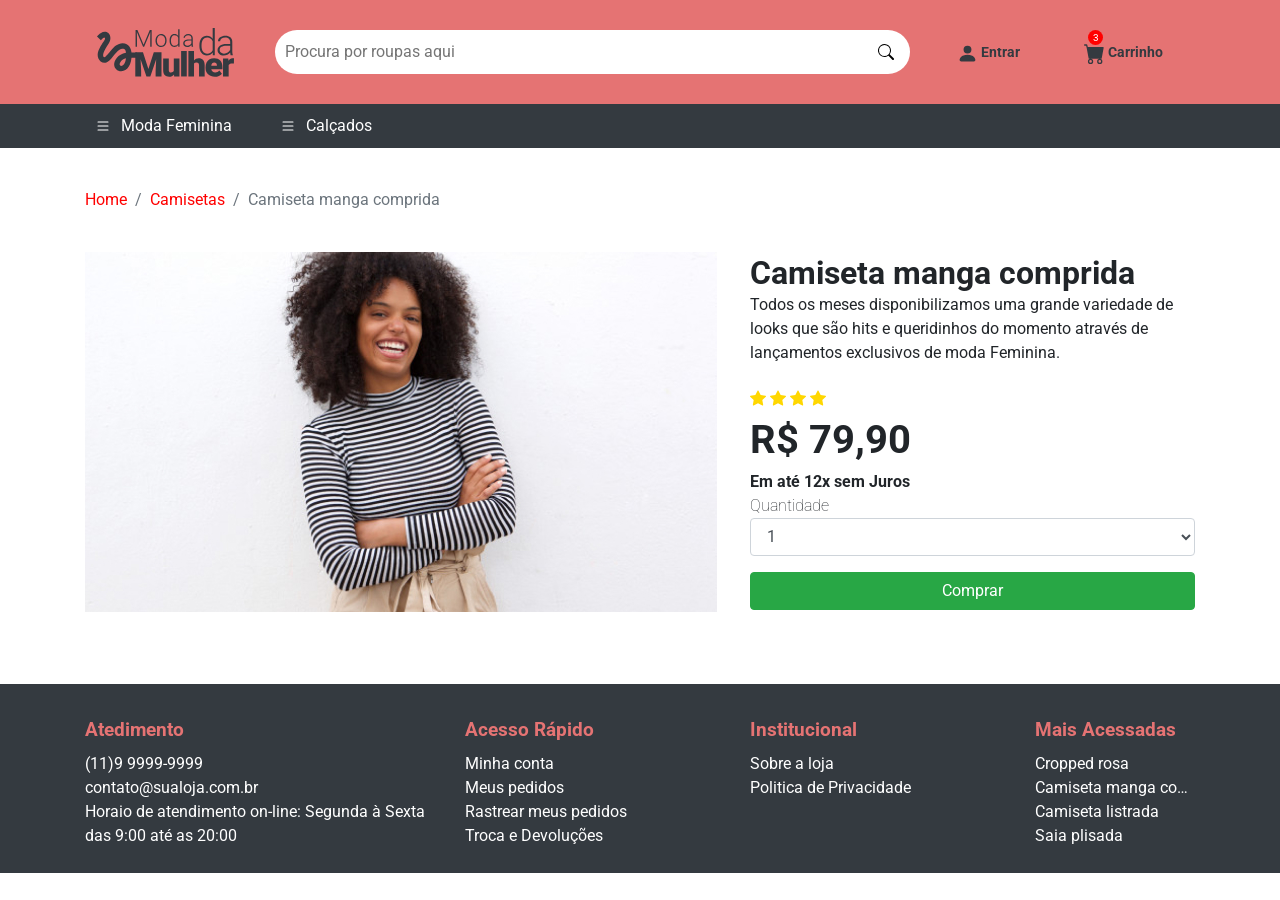
<file: produto-camiseta-manga-comprida.html>
<!DOCTYPE html>
<html lang="pt-br">
  <head>
    <meta charset="UTF-8" />
    <meta name="viewport" content="width=device-width, initial-scale=1.0" />
    <title>Mundo da Mulher - Camiseta manga comprida</title>

    <!-- Favicons -->
    <link
      rel="apple-touch-icon"
      sizes="57x57"
      href="./assets/images/favicons/apple-icon-57x57.png"
    />
    <link
      rel="apple-touch-icon"
      sizes="60x60"
      href="./assets/images/favicons/apple-icon-60x60.png"
    />
    <link
      rel="apple-touch-icon"
      sizes="72x72"
      href="./assets/images/favicons/apple-icon-72x72.png"
    />
    <link
      rel="apple-touch-icon"
      sizes="76x76"
      href="./assets/images/favicons/apple-icon-76x76.png"
    />
    <link
      rel="apple-touch-icon"
      sizes="114x114"
      href="./assets/images/favicons/apple-icon-114x114.png"
    />
    <link
      rel="apple-touch-icon"
      sizes="120x120"
      href="./assets/images/favicons/apple-icon-120x120.png"
    />
    <link
      rel="apple-touch-icon"
      sizes="144x144"
      href="./assets/images/favicons/apple-icon-144x144.png"
    />
    <link
      rel="apple-touch-icon"
      sizes="152x152"
      href="./assets/images/favicons/apple-icon-152x152.png"
    />
    <link
      rel="apple-touch-icon"
      sizes="180x180"
      href="./assets/images/favicons/apple-icon-180x180.png"
    />
    <link
      rel="icon"
      type="image/png"
      sizes="192x192"
      href="./assets/images/favicons/android-icon-192x192.png"
    />
    <link
      rel="icon"
      type="image/png"
      sizes="32x32"
      href="./assets/images/favicons/favicon-32x32.png"
    />
    <link
      rel="icon"
      type="image/png"
      sizes="96x96"
      href="./assets/images/favicons/favicon-96x96.png"
    />
    <link
      rel="icon"
      type="image/png"
      sizes="16x16"
      href="./assets/images/favicons/favicon-16x16.png"
    />
    <link rel="manifest" href="/manifest.json" />
    <meta name="msapplication-TileColor" content="#E57373" />
    <meta
      name="msapplication-TileImage"
      content="./assets/images/favicons/ms-icon-144x144.png"
    />
    <meta name="theme-color" content="#E57373" />
    <!-- Fim do Favicons -->

    <!-- Link para css -->
    <link rel="stylesheet" href="./assets/css/style.css" />
  </head>
  <body>
    <!-- Header -->
    <header class="container-fluid">
      <!-- Container -->
      <section class="container">
        <!-- Row -->
        <article class="row d-flex align-items-center">
          <!-- Logo -->
          <a href="./" class="col-md-2 d-flex justify-content-center">
            <img
              src="./assets/images/logo.svg"
              class="img-fluid"
              alt="Logo da empresa - Mundo daa Mulher"
            />
          </a>
          <!-- Fim do Logo -->

          <!-- Buscador -->
          <form action="#" class="col-md-7 d-flex align-items-center">
            <input
              type="text"
              name="name"
              placeholder="Procura por roupas aqui"
            />

            <button class="d-flex align-items-center">
              <svg
                xmlns="http://www.w3.org/2000/svg"
                width="16"
                height="16"
                fill="currentColor"
                class="bi bi-search"
                viewBox="0 0 16 16"
              >
                <path
                  d="M11.742 10.344a6.5 6.5 0 1 0-1.397 1.398h-.001q.044.06.098.115l3.85 3.85a1 1 0 0 0 1.415-1.414l-3.85-3.85a1 1 0 0 0-.115-.1zM12 6.5a5.5 5.5 0 1 1-11 0 5.5 5.5 0 0 1 11 0"
                />
              </svg>
            </button>
          </form>

          <!-- Administrativo do cliente -->
          <ul
            class="col-md-3 nav d-flex align-items-center justify-content-around"
          >
            <li class="nav-item">
              <a href="#">
                <svg
                  xmlns="http://www.w3.org/2000/svg"
                  width="21"
                  height="21"
                  fill="currentColor"
                  class="bi bi-person-fill"
                  viewBox="0 0 16 16"
                >
                  <path
                    d="M3 14s-1 0-1-1 1-4 6-4 6 3 6 4-1 1-1 1zm5-6a3 3 0 1 0 0-6 3 3 0 0 0 0 6"
                  />
                </svg>
                Entrar
              </a>
            </li>
            <li class="nav-item">
              <span
                class="notificao d-flex align-items-center justify-content-center"
                >3</span
              >
              <a href="#">
                <svg
                  xmlns="http://www.w3.org/2000/svg"
                  width="21"
                  height="21"
                  fill="currentColor"
                  class="bi bi-cart-fill"
                  viewBox="0 0 16 16"
                >
                  <path
                    d="M0 1.5A.5.5 0 0 1 .5 1H2a.5.5 0 0 1 .485.379L2.89 3H14.5a.5.5 0 0 1 .491.592l-1.5 8A.5.5 0 0 1 13 12H4a.5.5 0 0 1-.491-.408L2.01 3.607 1.61 2H.5a.5.5 0 0 1-.5-.5M5 12a2 2 0 1 0 0 4 2 2 0 0 0 0-4m7 0a2 2 0 1 0 0 4 2 2 0 0 0 0-4m-7 1a1 1 0 1 1 0 2 1 1 0 0 1 0-2m7 0a1 1 0 1 1 0 2 1 1 0 0 1 0-2"
                  />
                </svg>
                Carrinho
              </a>
            </li>
          </ul>
          <!-- Fim do Administrativo do cliente -->
        </article>
        <!-- Fim do Row -->
      </section>
      <!-- Fim do Conteiner -->
    </header>
    <!-- Fim do Header -->

    <!-- Menu de navegação -->
    <nav class="container-fluid nav-produtos">
      <!-- Container -->
      <section class="container">
        <!-- Menu -->
        <ul class="nav">
          <li class="col-xl-2 col-md-12 nav-item d-flex align-items-center">
            <svg
              xmlns="http://www.w3.org/2000/svg"
              width="16"
              height="16"
              fill="currentColor"
              class="bi bi-list"
              viewBox="0 0 16 16"
            >
              <path
                fill-rule="evenodd"
                d="M2.5 12a.5.5 0 0 1 .5-.5h10a.5.5 0 0 1 0 1H3a.5.5 0 0 1-.5-.5m0-4a.5.5 0 0 1 .5-.5h10a.5.5 0 0 1 0 1H3a.5.5 0 0 1-.5-.5m0-4a.5.5 0 0 1 .5-.5h10a.5.5 0 0 1 0 1H3a.5.5 0 0 1-.5-.5"
              />
            </svg>
            Moda Feminina

            <!-- SubMenu -->
            <ul class="nav flex-column">
              <li class="nav-item">
                <a href="#">Lançamentos</a>
              </li>

              <li class="nav-item">
                <a href="#">Plus Size</a>
              </li>

              <li class="nav-item">
                <a href="#">Moda Praia</a>
              </li>

              <li class="nav-item">
                <a href="#">Acessórios</a>
              </li>

              <li class="nav-item">
                <a href="#">Promoção</a>
              </li>
            </ul>
            <!-- Fim do SubMenu -->
          </li>

          <li class="col-xl-2 col-md-12 d-flex align-items-center">
            <svg
              xmlns="http://www.w3.org/2000/svg"
              width="16"
              height="16"
              fill="currentColor"
              class="bi bi-list"
              viewBox="0 0 16 16"
            >
              <path
                fill-rule="evenodd"
                d="M2.5 12a.5.5 0 0 1 .5-.5h10a.5.5 0 0 1 0 1H3a.5.5 0 0 1-.5-.5m0-4a.5.5 0 0 1 .5-.5h10a.5.5 0 0 1 0 1H3a.5.5 0 0 1-.5-.5m0-4a.5.5 0 0 1 .5-.5h10a.5.5 0 0 1 0 1H3a.5.5 0 0 1-.5-.5"
              />
            </svg>
            Calçados
          </li>
        </ul>
        <!-- Fim do Menu -->
      </section>
      <!-- Fim do Container -->
    </nav>
    <!-- Fim do Menu de navegação -->

    <main>
      <!-- container produto -->
      <section class="container">
        <nav aria-label="breadcrumb">
          <ol class="breadcrumb">
            <li class="breadcrumb-item"><a href="./">Home</a></li>
            <li class="breadcrumb-item">
              <a href="./camisetas.html">Camisetas</a>
            </li>
            <li class="breadcrumb-item active" aria-current="page">
              Camiseta manga comprida
            </li>
          </ol>
        </nav>

        <article class="row produtos-compra">
          <figure class="col-md-7 mb-3">
            <img
              src="./assets/images/foto-carrinho-camiseta-manga-comprida.jpg"
              class="img-fluid"
              alt="Camiseta manga Comprida"
            />
          </figure>

          <section
            class="col-md-5 mb-3 d-flex flex-column justify-content-around"
          >
            <article class="produtos-conteudo">
              <h1>Camiseta manga comprida</h1>
              <p>
                Todos os meses disponibilizamos uma grande variedade de looks
                que são hits e queridinhos do momento através de lançamentos
                exclusivos de moda Feminina.
              </p>
            </article>

            <article class="produtos-preco">
              <div class="produtos-stars">
                <svg
                  width="1em"
                  height="1em"
                  viewBox="0 0 16 16"
                  class="bi bi-star-fill"
                  fill="currentColor"
                  xmlns="http://www.w3.org/2000/svg"
                >
                  <path
                    d="M3.612 15.443c-.386.198-.824-.149-.746-.592l.83-4.73L.173 6.765c-.329-.314-.158-.888.283-.95l4.898-.696L7.538.792c.197-.39.73-.39.927 0l2.184 4.327 4.898.696c.441.062.612.636.283.95l-3.523 3.356.83 4.73c.078.443-.36.79-.746.592L8 13.187l-4.389 2.256z"
                  />
                </svg>

                <svg
                  width="1em"
                  height="1em"
                  viewBox="0 0 16 16"
                  class="bi bi-star-fill"
                  fill="currentColor"
                  xmlns="http://www.w3.org/2000/svg"
                >
                  <path
                    d="M3.612 15.443c-.386.198-.824-.149-.746-.592l.83-4.73L.173 6.765c-.329-.314-.158-.888.283-.95l4.898-.696L7.538.792c.197-.39.73-.39.927 0l2.184 4.327 4.898.696c.441.062.612.636.283.95l-3.523 3.356.83 4.73c.078.443-.36.79-.746.592L8 13.187l-4.389 2.256z"
                  />
                </svg>

                <svg
                  width="1em"
                  height="1em"
                  viewBox="0 0 16 16"
                  class="bi bi-star-fill"
                  fill="currentColor"
                  xmlns="http://www.w3.org/2000/svg"
                >
                  <path
                    d="M3.612 15.443c-.386.198-.824-.149-.746-.592l.83-4.73L.173 6.765c-.329-.314-.158-.888.283-.95l4.898-.696L7.538.792c.197-.39.73-.39.927 0l2.184 4.327 4.898.696c.441.062.612.636.283.95l-3.523 3.356.83 4.73c.078.443-.36.79-.746.592L8 13.187l-4.389 2.256z"
                  />
                </svg>

                <svg
                  width="1em"
                  height="1em"
                  viewBox="0 0 16 16"
                  class="bi bi-star-fill"
                  fill="currentColor"
                  xmlns="http://www.w3.org/2000/svg"
                >
                  <path
                    d="M3.612 15.443c-.386.198-.824-.149-.746-.592l.83-4.73L.173 6.765c-.329-.314-.158-.888.283-.95l4.898-.696L7.538.792c.197-.39.73-.39.927 0l2.184 4.327 4.898.696c.441.062.612.636.283.95l-3.523 3.356.83 4.73c.078.443-.36.79-.746.592L8 13.187l-4.389 2.256z"
                  />
                </svg>
              </div>

              <strong>
                R$ 79,90
                <span class="d-block">Em até 12x sem Juros</span>
              </strong>

              <form action="#">
                <div class="form-group">
                  <label for="produtos-quantidade-itens">Quantidade</label>
                  <select class="form-control" id="produtos-quantidade-itens">
                    <option>1</option>
                    <option>2</option>
                    <option>3</option>
                    <option>4</option>
                    <option>5</option>
                  </select>
                </div>

                <button type="submit" class="btn btn-success col-md-12">
                  Comprar
                </button>
              </form>
            </article>
          </section>

          <div
            class="fb-comments col-md-12 mt-2 mb-5"
            data-href="http://127.0.0.1:5500/produto-camiseta-manga-comprida.html"
            data-width="100%"
            data-numposts="5"
          ></div>
        </article>
      </section>
      <!-- Fim dos Container Produtos -->
    </main>

    <footer class="container-fluid">
      <section class="container">
        <!-- Menu-->
        <section class="row">
          <!-- Atedimentos -->
          <article class="col-md-4">
            <h4>Atedimento</h4>
            <!-- Links -->
            <ul class="nav flex-column">
              <li class="nav-item">
                <a href="tel:+5511999999999">(11)9 9999-9999</a>
              </li>

              <li class="nav-item">
                <a href="mailto:contato@sualoja.com.br"
                  >contato@sualoja.com.br</a
                >
              </li>

              <li>
                Horaio de atendimento on-line: Segunda à Sexta das 9:00 até as
                20:00
              </li>
            </ul>
          </article>
          <!-- Acesso Rápido-->
          <article class="col-md-3">
            <h4>Acesso Rápido</h4>
            <!-- Links -->
            <ul class="nav flex-column">
              <li class="nav-item">
                <a href="#">Minha conta</a>
              </li>

              <li class="nav-item">
                <a href="#">Meus pedidos</a>
              </li>

              <li class="nav-item">
                <a href="#">Rastrear meus pedidos</a>
              </li>

              <li class="nav-item">
                <a href="#">Troca e Devoluções</a>
              </li>
            </ul>
          </article>
          <!-- Institucional-->
          <article class="col-md-3">
            <h4>Institucional</h4>
            <!-- Links -->
            <ul class="nav flex-column">
              <li class="nav-item">
                <a href="#">Sobre a loja</a>
              </li>

              <li class="nav-item">
                <a href="#">Politica de Privacidade</a>
              </li>
            </ul>
          </article>
          <!-- Mais Acessadas-->
          <article class="col-md-2">
            <h4>Mais Acessadas</h4>
            <!-- Links -->
            <ul class="nav flex-column">
              <li class="nav-item">
                <a href="#">Cropped rosa</a>
              </li>

              <li class="nav-item ellipsis">
                <a href="#">Camiseta manga comprida</a>
              </li>

              <li class="nav-item">
                <a href="#">Camiseta listrada</a>
              </li>

              <li class="nav-item">
                <a href="#">Saia plisada</a>
              </li>
            </ul>
          </article>
        </section>
      </section>
      <!-- Fim do Menu-->
    </footer>

    <!-- Arquivos bootstrap -->
    <script src="./assets/js/jquery.slim.min.js"></script>
    <script src="./assets/js/popper.min.js"></script>
    <script src="./assets/js/bootstrap.min.js"></script>
    <!-- Facebook plugin -->
    <div id="fb-root"></div>
    <script
      async
      defer
      crossorigin="anonymous"
      src="https://connect.facebook.net/pt_BR/sdk.js#xfbml=1&version=v22.0"
    ></script>
  </body>
</html>
</file>
<file: assets/css/style.css>
@charset "UTF-8";
@import url("https://fonts.googleapis.com/css2?family=Roboto:ital,wght@0,100..900;1,100..900&display=swap");
header {
  background: #E57373;
  padding: 25px;
}
header form input[type=text] {
  background: #fff;
  width: 100%;
  border-radius: 100px;
  border: none;
  padding: 10px;
}
header form button {
  background: none;
  border: none;
  position: absolute;
  right: 25px;
}
header ul li {
  position: relative;
}
header ul li span.notificao {
  color: #fff;
  background: #FF0000;
  position: absolute;
  top: -10px;
  left: 4px;
  font-size: 10px;
  width: 15px;
  height: 15px;
  border-radius: 100%;
}
header ul li a {
  font-size: 14px;
  font-weight: bold;
  color: #343A40;
}
header ul li a:hover {
  color: initial;
}

nav.nav-produtos {
  background: #343A40;
  color: #fff;
}
nav.nav-produtos a {
  color: #fff;
}
nav.nav-produtos ul.nav li {
  position: relative;
  padding: 10px;
}
nav.nav-produtos ul.nav li svg {
  font-size: 20px;
  margin-right: 10px;
}
nav.nav-produtos ul.nav li:hover {
  background: black;
}
nav.nav-produtos ul.nav li:hover ul.nav {
  display: block;
}
nav.nav-produtos ul.nav li ul.nav {
  z-index: 999;
  display: none;
  position: absolute;
  top: 44px;
  left: 0;
  background: #343A40;
  border-top: solid #E57373 10px;
  width: 100%;
}
nav.nav-produtos ul.nav li ul.nav li {
  padding: 10px 25px;
}

.banner-statico {
  margin-top: 20px;
}
.banner-statico .banner-statico-12x {
  background-color: #FF0F9A;
  background-image: url("../images/parcele-em-12x.jpg");
}
.banner-statico .banner-statico-todo-br {
  background-color: #B343C3;
  background-image: url("../images/entrega-para-todo-brasil.jpg");
}

.banner-statico-12x,
.banner-statico-todo-br {
  display: flex;
  flex-direction: row;
  background-size: cover;
  height: 105px;
  padding: 20px 60px;
  color: #fff;
}
.banner-statico-12x svg, .banner-statico-12x p,
.banner-statico-todo-br svg,
.banner-statico-todo-br p {
  margin: 0;
  padding: 0;
}
.banner-statico-12x p,
.banner-statico-todo-br p {
  font-weight: 100;
  font-size: 23px;
  line-height: 110%;
  margin-left: 20px;
}
.banner-statico-12x p strong,
.banner-statico-todo-br p strong {
  font-weight: bold;
}

.produtos {
  margin: 30px 0px;
}
.produtos .container-produtos {
  margin: 30px 0px;
}
.produtos .container-produtos .produtos-itens {
  color: #343A40;
}
.produtos .container-produtos .produtos-itens h2 {
  font-size: 19px;
  margin: 10px 0 0;
}
.produtos .container-produtos .produtos-itens .produtos-star {
  font-size: 10px;
}
.produtos .container-produtos .produtos-itens .produtos-star svg {
  fill: #FFD700;
}
.produtos .container-produtos .produtos-itens .produtos-preco {
  font-size: 16px;
}

.produtos-compra figure {
  margin: 0;
}
.produtos-compra .produtos-conteudo h1 {
  margin: 0;
  font-size: 32px;
}
.produtos-compra .produtos-conteudo p {
  font-size: 16px;
}
.produtos-compra .produtos-preco .produtos-stars svg {
  fill: #FFD700;
}
.produtos-compra .produtos-preco strong {
  font-size: 40px;
}
.produtos-compra .produtos-preco form {
  font-weight: 100;
}
.produtos-compra .produtos-preco form label {
  margin: 0;
}
.produtos-compra .produtos-preco .produtos-stars svg, .produtos-compra .produtos-preco strong span, .produtos-compra .produtos-preco form {
  font-size: 16px;
}

footer {
  background: #343A40;
  padding: 25px 0;
  color: #fff;
}
footer a {
  color: #fff;
}
footer a:hover {
  color: #fff;
}
footer h4 {
  color: #E57373;
  font-size: 19px;
}
footer ul li.ellipsis {
  width: 100%;
  overflow: hidden;
  text-overflow: ellipsis;
  white-space: nowrap;
}

@media (max-width: 375px) {
  .banner-statico .banner-statico-12x p,
  .banner-statico .banner-statico-todo-br p {
    font-size: 16px;
  }
}
.container-produtos {
  display: flex;
  flex-wrap: wrap;
  gap: 5px;
  justify-content: center;
  align-items: flex-start;
}
.container-produtos .produtos-itens {
  display: flex;
  flex-direction: column;
  align-items: flex-start;
  width: 100%;
}
.container-produtos img {
  display: block;
  max-width: 100%;
  height: auto;
  vertical-align: bottom;
}
@media (min-width: 1201px) {
  .container-produtos img {
    flex: 1 1 calc(25% - 5px);
  }
}
@media (min-width: 768px) and (max-width: 1200px) {
  .container-produtos img {
    flex: 1 1 calc(50% - 5px);
  }
}

@media (max-width: 767px) {
  main {
    flex: 1 1 100%;
  }
  header form {
    margin: 20px 0;
  }
  #banner-promocional {
    display: none;
  }
  .container-produtos img {
    width: 100%;
  }
}
/*!
 * Bootstrap v4.6.2 (https://getbootstrap.com/)
 * Copyright 2011-2022 The Bootstrap Authors
 * Copyright 2011-2022 Twitter, Inc.
 * Licensed under MIT (https://github.com/twbs/bootstrap/blob/main/LICENSE)
 */
:root {
  --blue:#007bff;
  --indigo:#6610f2;
  --purple:#6f42c1;
  --pink:#e83e8c;
  --red:#dc3545;
  --orange:#fd7e14;
  --yellow:#ffc107;
  --green:#28a745;
  --teal:#20c997;
  --cyan:#17a2b8;
  --white:#fff;
  --gray:#6c757d;
  --gray-dark:#343a40;
  --primary:#007bff;
  --secondary:#6c757d;
  --success:#28a745;
  --info:#17a2b8;
  --warning:#ffc107;
  --danger:#dc3545;
  --light:#f8f9fa;
  --dark:#343a40;
  --breakpoint-xs:0;
  --breakpoint-sm:576px;
  --breakpoint-md:768px;
  --breakpoint-lg:992px;
  --breakpoint-xl:1200px;
  --font-family-sans-serif:-apple-system,BlinkMacSystemFont,"Segoe UI",Roboto,"Helvetica Neue",Arial,"Noto Sans","Liberation Sans",sans-serif,"Apple Color Emoji","Segoe UI Emoji","Segoe UI Symbol","Noto Color Emoji";
  --font-family-monospace:SFMono-Regular,Menlo,Monaco,Consolas,"Liberation Mono","Courier New",monospace;
}

*, ::after, ::before {
  box-sizing: border-box;
}

html {
  font-family: sans-serif;
  line-height: 1.15;
  -webkit-text-size-adjust: 100%;
  -webkit-tap-highlight-color: transparent;
}

article, aside, figcaption, figure, footer, header, hgroup, main, nav, section {
  display: block;
}

body {
  margin: 0;
  font-family: -apple-system, BlinkMacSystemFont, "Segoe UI", Roboto, "Helvetica Neue", Arial, "Noto Sans", "Liberation Sans", sans-serif, "Apple Color Emoji", "Segoe UI Emoji", "Segoe UI Symbol", "Noto Color Emoji";
  font-size: 1rem;
  font-weight: 400;
  line-height: 1.5;
  color: #212529;
  text-align: left;
  background-color: #fff;
}

[tabindex="-1"]:focus:not(:focus-visible) {
  outline: 0 !important;
}

hr {
  box-sizing: content-box;
  height: 0;
  overflow: visible;
}

h1, h2, h3, h4, h5, h6 {
  margin-top: 0;
  margin-bottom: 0.5rem;
}

p {
  margin-top: 0;
  margin-bottom: 1rem;
}

abbr[data-original-title], abbr[title] {
  text-decoration: underline;
  -webkit-text-decoration: underline dotted;
  text-decoration: underline dotted;
  cursor: help;
  border-bottom: 0;
  -webkit-text-decoration-skip-ink: none;
  text-decoration-skip-ink: none;
}

address {
  margin-bottom: 1rem;
  font-style: normal;
  line-height: inherit;
}

dl, ol, ul {
  margin-top: 0;
  margin-bottom: 1rem;
}

ol ol, ol ul, ul ol, ul ul {
  margin-bottom: 0;
}

dt {
  font-weight: 700;
}

dd {
  margin-bottom: 0.5rem;
  margin-left: 0;
}

blockquote {
  margin: 0 0 1rem;
}

b, strong {
  font-weight: bolder;
}

small {
  font-size: 80%;
}

sub, sup {
  position: relative;
  font-size: 75%;
  line-height: 0;
  vertical-align: baseline;
}

sub {
  bottom: -0.25em;
}

sup {
  top: -0.5em;
}

a {
  color: #007bff;
  text-decoration: none;
  background-color: transparent;
}

a:hover {
  color: #0056b3;
  text-decoration: underline;
}

a:not([href]):not([class]) {
  color: inherit;
  text-decoration: none;
}

a:not([href]):not([class]):hover {
  color: inherit;
  text-decoration: none;
}

code, kbd, pre, samp {
  font-family: SFMono-Regular, Menlo, Monaco, Consolas, "Liberation Mono", "Courier New", monospace;
  font-size: 1em;
}

pre {
  margin-top: 0;
  margin-bottom: 1rem;
  overflow: auto;
  -ms-overflow-style: scrollbar;
}

figure {
  margin: 0 0 1rem;
}

img {
  vertical-align: middle;
  border-style: none;
}

svg {
  overflow: hidden;
  vertical-align: middle;
}

table {
  border-collapse: collapse;
}

caption {
  padding-top: 0.75rem;
  padding-bottom: 0.75rem;
  color: #6c757d;
  text-align: left;
  caption-side: bottom;
}

th {
  text-align: inherit;
  text-align: -webkit-match-parent;
}

label {
  display: inline-block;
  margin-bottom: 0.5rem;
}

button {
  border-radius: 0;
}

button:focus:not(:focus-visible) {
  outline: 0;
}

button, input, optgroup, select, textarea {
  margin: 0;
  font-family: inherit;
  font-size: inherit;
  line-height: inherit;
}

button, input {
  overflow: visible;
}

button, select {
  text-transform: none;
}

[role=button] {
  cursor: pointer;
}

select {
  word-wrap: normal;
}

[type=button], [type=reset], [type=submit], button {
  -webkit-appearance: button;
}

[type=button]:not(:disabled), [type=reset]:not(:disabled), [type=submit]:not(:disabled), button:not(:disabled) {
  cursor: pointer;
}

[type=button]::-moz-focus-inner, [type=reset]::-moz-focus-inner, [type=submit]::-moz-focus-inner, button::-moz-focus-inner {
  padding: 0;
  border-style: none;
}

input[type=checkbox], input[type=radio] {
  box-sizing: border-box;
  padding: 0;
}

textarea {
  overflow: auto;
  resize: vertical;
}

fieldset {
  min-width: 0;
  padding: 0;
  margin: 0;
  border: 0;
}

legend {
  display: block;
  width: 100%;
  max-width: 100%;
  padding: 0;
  margin-bottom: 0.5rem;
  font-size: 1.5rem;
  line-height: inherit;
  color: inherit;
  white-space: normal;
}

progress {
  vertical-align: baseline;
}

[type=number]::-webkit-inner-spin-button, [type=number]::-webkit-outer-spin-button {
  height: auto;
}

[type=search] {
  outline-offset: -2px;
  -webkit-appearance: none;
}

[type=search]::-webkit-search-decoration {
  -webkit-appearance: none;
}

::-webkit-file-upload-button {
  font: inherit;
  -webkit-appearance: button;
}

output {
  display: inline-block;
}

summary {
  display: list-item;
  cursor: pointer;
}

template {
  display: none;
}

[hidden] {
  display: none !important;
}

.h1, .h2, .h3, .h4, .h5, .h6, h1, h2, h3, h4, h5, h6 {
  margin-bottom: 0.5rem;
  font-weight: 500;
  line-height: 1.2;
}

.h1, h1 {
  font-size: 2.5rem;
}

.h2, h2 {
  font-size: 2rem;
}

.h3, h3 {
  font-size: 1.75rem;
}

.h4, h4 {
  font-size: 1.5rem;
}

.h5, h5 {
  font-size: 1.25rem;
}

.h6, h6 {
  font-size: 1rem;
}

.lead {
  font-size: 1.25rem;
  font-weight: 300;
}

.display-1 {
  font-size: 6rem;
  font-weight: 300;
  line-height: 1.2;
}

.display-2 {
  font-size: 5.5rem;
  font-weight: 300;
  line-height: 1.2;
}

.display-3 {
  font-size: 4.5rem;
  font-weight: 300;
  line-height: 1.2;
}

.display-4 {
  font-size: 3.5rem;
  font-weight: 300;
  line-height: 1.2;
}

hr {
  margin-top: 1rem;
  margin-bottom: 1rem;
  border: 0;
  border-top: 1px solid rgba(0, 0, 0, 0.1);
}

.small, small {
  font-size: 0.875em;
  font-weight: 400;
}

.mark, mark {
  padding: 0.2em;
  background-color: #fcf8e3;
}

.list-unstyled {
  padding-left: 0;
  list-style: none;
}

.list-inline {
  padding-left: 0;
  list-style: none;
}

.list-inline-item {
  display: inline-block;
}

.list-inline-item:not(:last-child) {
  margin-right: 0.5rem;
}

.initialism {
  font-size: 90%;
  text-transform: uppercase;
}

.blockquote {
  margin-bottom: 1rem;
  font-size: 1.25rem;
}

.blockquote-footer {
  display: block;
  font-size: 0.875em;
  color: #6c757d;
}

.blockquote-footer::before {
  content: "— ";
}

.img-fluid {
  max-width: 100%;
  height: auto;
}

.img-thumbnail {
  padding: 0.25rem;
  background-color: #fff;
  border: 1px solid #dee2e6;
  border-radius: 0.25rem;
  max-width: 100%;
  height: auto;
}

.figure {
  display: inline-block;
}

.figure-img {
  margin-bottom: 0.5rem;
  line-height: 1;
}

.figure-caption {
  font-size: 90%;
  color: #6c757d;
}

code {
  font-size: 87.5%;
  color: #e83e8c;
  word-wrap: break-word;
}

a > code {
  color: inherit;
}

kbd {
  padding: 0.2rem 0.4rem;
  font-size: 87.5%;
  color: #fff;
  background-color: #212529;
  border-radius: 0.2rem;
}

kbd kbd {
  padding: 0;
  font-size: 100%;
  font-weight: 700;
}

pre {
  display: block;
  font-size: 87.5%;
  color: #212529;
}

pre code {
  font-size: inherit;
  color: inherit;
  word-break: normal;
}

.pre-scrollable {
  max-height: 340px;
  overflow-y: scroll;
}

.container, .container-fluid, .container-lg, .container-md, .container-sm, .container-xl {
  width: 100%;
  padding-right: 15px;
  padding-left: 15px;
  margin-right: auto;
  margin-left: auto;
}

@media (min-width: 576px) {
  .container, .container-sm {
    max-width: 540px;
  }
}
@media (min-width: 768px) {
  .container, .container-md, .container-sm {
    max-width: 720px;
  }
}
@media (min-width: 992px) {
  .container, .container-lg, .container-md, .container-sm {
    max-width: 960px;
  }
}
@media (min-width: 1200px) {
  .container, .container-lg, .container-md, .container-sm, .container-xl {
    max-width: 1140px;
  }
}
.row {
  display: -ms-flexbox;
  display: flex;
  -ms-flex-wrap: wrap;
  flex-wrap: wrap;
  margin-right: -15px;
  margin-left: -15px;
}

.no-gutters {
  margin-right: 0;
  margin-left: 0;
}

.no-gutters > .col, .no-gutters > [class*=col-] {
  padding-right: 0;
  padding-left: 0;
}

.col, .col-1, .col-10, .col-11, .col-12, .col-2, .col-3, .col-4, .col-5, .col-6, .col-7, .col-8, .col-9, .col-auto, .col-lg, .col-lg-1, .col-lg-10, .col-lg-11, .col-lg-12, .col-lg-2, .col-lg-3, .col-lg-4, .col-lg-5, .col-lg-6, .col-lg-7, .col-lg-8, .col-lg-9, .col-lg-auto, .col-md, .col-md-1, .col-md-10, .col-md-11, .col-md-12, .col-md-2, .col-md-3, .col-md-4, .col-md-5, .col-md-6, .col-md-7, .col-md-8, .col-md-9, .col-md-auto, .col-sm, .col-sm-1, .col-sm-10, .col-sm-11, .col-sm-12, .col-sm-2, .col-sm-3, .col-sm-4, .col-sm-5, .col-sm-6, .col-sm-7, .col-sm-8, .col-sm-9, .col-sm-auto, .col-xl, .col-xl-1, .col-xl-10, .col-xl-11, .col-xl-12, .col-xl-2, .col-xl-3, .col-xl-4, .col-xl-5, .col-xl-6, .col-xl-7, .col-xl-8, .col-xl-9, .col-xl-auto {
  position: relative;
  width: 100%;
  padding-right: 15px;
  padding-left: 15px;
}

.col {
  -ms-flex-preferred-size: 0;
  flex-basis: 0;
  -ms-flex-positive: 1;
  flex-grow: 1;
  max-width: 100%;
}

.row-cols-1 > * {
  -ms-flex: 0 0 100%;
  flex: 0 0 100%;
  max-width: 100%;
}

.row-cols-2 > * {
  -ms-flex: 0 0 50%;
  flex: 0 0 50%;
  max-width: 50%;
}

.row-cols-3 > * {
  -ms-flex: 0 0 33.333333%;
  flex: 0 0 33.333333%;
  max-width: 33.333333%;
}

.row-cols-4 > * {
  -ms-flex: 0 0 25%;
  flex: 0 0 25%;
  max-width: 25%;
}

.row-cols-5 > * {
  -ms-flex: 0 0 20%;
  flex: 0 0 20%;
  max-width: 20%;
}

.row-cols-6 > * {
  -ms-flex: 0 0 16.666667%;
  flex: 0 0 16.666667%;
  max-width: 16.666667%;
}

.col-auto {
  -ms-flex: 0 0 auto;
  flex: 0 0 auto;
  width: auto;
  max-width: 100%;
}

.col-1 {
  -ms-flex: 0 0 8.333333%;
  flex: 0 0 8.333333%;
  max-width: 8.333333%;
}

.col-2 {
  -ms-flex: 0 0 16.666667%;
  flex: 0 0 16.666667%;
  max-width: 16.666667%;
}

.col-3 {
  -ms-flex: 0 0 25%;
  flex: 0 0 25%;
  max-width: 25%;
}

.col-4 {
  -ms-flex: 0 0 33.333333%;
  flex: 0 0 33.333333%;
  max-width: 33.333333%;
}

.col-5 {
  -ms-flex: 0 0 41.666667%;
  flex: 0 0 41.666667%;
  max-width: 41.666667%;
}

.col-6 {
  -ms-flex: 0 0 50%;
  flex: 0 0 50%;
  max-width: 50%;
}

.col-7 {
  -ms-flex: 0 0 58.333333%;
  flex: 0 0 58.333333%;
  max-width: 58.333333%;
}

.col-8 {
  -ms-flex: 0 0 66.666667%;
  flex: 0 0 66.666667%;
  max-width: 66.666667%;
}

.col-9 {
  -ms-flex: 0 0 75%;
  flex: 0 0 75%;
  max-width: 75%;
}

.col-10 {
  -ms-flex: 0 0 83.333333%;
  flex: 0 0 83.333333%;
  max-width: 83.333333%;
}

.col-11 {
  -ms-flex: 0 0 91.666667%;
  flex: 0 0 91.666667%;
  max-width: 91.666667%;
}

.col-12 {
  -ms-flex: 0 0 100%;
  flex: 0 0 100%;
  max-width: 100%;
}

.order-first {
  -ms-flex-order: -1;
  order: -1;
}

.order-last {
  -ms-flex-order: 13;
  order: 13;
}

.order-0 {
  -ms-flex-order: 0;
  order: 0;
}

.order-1 {
  -ms-flex-order: 1;
  order: 1;
}

.order-2 {
  -ms-flex-order: 2;
  order: 2;
}

.order-3 {
  -ms-flex-order: 3;
  order: 3;
}

.order-4 {
  -ms-flex-order: 4;
  order: 4;
}

.order-5 {
  -ms-flex-order: 5;
  order: 5;
}

.order-6 {
  -ms-flex-order: 6;
  order: 6;
}

.order-7 {
  -ms-flex-order: 7;
  order: 7;
}

.order-8 {
  -ms-flex-order: 8;
  order: 8;
}

.order-9 {
  -ms-flex-order: 9;
  order: 9;
}

.order-10 {
  -ms-flex-order: 10;
  order: 10;
}

.order-11 {
  -ms-flex-order: 11;
  order: 11;
}

.order-12 {
  -ms-flex-order: 12;
  order: 12;
}

.offset-1 {
  margin-left: 8.333333%;
}

.offset-2 {
  margin-left: 16.666667%;
}

.offset-3 {
  margin-left: 25%;
}

.offset-4 {
  margin-left: 33.333333%;
}

.offset-5 {
  margin-left: 41.666667%;
}

.offset-6 {
  margin-left: 50%;
}

.offset-7 {
  margin-left: 58.333333%;
}

.offset-8 {
  margin-left: 66.666667%;
}

.offset-9 {
  margin-left: 75%;
}

.offset-10 {
  margin-left: 83.333333%;
}

.offset-11 {
  margin-left: 91.666667%;
}

@media (min-width: 576px) {
  .col-sm {
    -ms-flex-preferred-size: 0;
    flex-basis: 0;
    -ms-flex-positive: 1;
    flex-grow: 1;
    max-width: 100%;
  }
  .row-cols-sm-1 > * {
    -ms-flex: 0 0 100%;
    flex: 0 0 100%;
    max-width: 100%;
  }
  .row-cols-sm-2 > * {
    -ms-flex: 0 0 50%;
    flex: 0 0 50%;
    max-width: 50%;
  }
  .row-cols-sm-3 > * {
    -ms-flex: 0 0 33.333333%;
    flex: 0 0 33.333333%;
    max-width: 33.333333%;
  }
  .row-cols-sm-4 > * {
    -ms-flex: 0 0 25%;
    flex: 0 0 25%;
    max-width: 25%;
  }
  .row-cols-sm-5 > * {
    -ms-flex: 0 0 20%;
    flex: 0 0 20%;
    max-width: 20%;
  }
  .row-cols-sm-6 > * {
    -ms-flex: 0 0 16.666667%;
    flex: 0 0 16.666667%;
    max-width: 16.666667%;
  }
  .col-sm-auto {
    -ms-flex: 0 0 auto;
    flex: 0 0 auto;
    width: auto;
    max-width: 100%;
  }
  .col-sm-1 {
    -ms-flex: 0 0 8.333333%;
    flex: 0 0 8.333333%;
    max-width: 8.333333%;
  }
  .col-sm-2 {
    -ms-flex: 0 0 16.666667%;
    flex: 0 0 16.666667%;
    max-width: 16.666667%;
  }
  .col-sm-3 {
    -ms-flex: 0 0 25%;
    flex: 0 0 25%;
    max-width: 25%;
  }
  .col-sm-4 {
    -ms-flex: 0 0 33.333333%;
    flex: 0 0 33.333333%;
    max-width: 33.333333%;
  }
  .col-sm-5 {
    -ms-flex: 0 0 41.666667%;
    flex: 0 0 41.666667%;
    max-width: 41.666667%;
  }
  .col-sm-6 {
    -ms-flex: 0 0 50%;
    flex: 0 0 50%;
    max-width: 50%;
  }
  .col-sm-7 {
    -ms-flex: 0 0 58.333333%;
    flex: 0 0 58.333333%;
    max-width: 58.333333%;
  }
  .col-sm-8 {
    -ms-flex: 0 0 66.666667%;
    flex: 0 0 66.666667%;
    max-width: 66.666667%;
  }
  .col-sm-9 {
    -ms-flex: 0 0 75%;
    flex: 0 0 75%;
    max-width: 75%;
  }
  .col-sm-10 {
    -ms-flex: 0 0 83.333333%;
    flex: 0 0 83.333333%;
    max-width: 83.333333%;
  }
  .col-sm-11 {
    -ms-flex: 0 0 91.666667%;
    flex: 0 0 91.666667%;
    max-width: 91.666667%;
  }
  .col-sm-12 {
    -ms-flex: 0 0 100%;
    flex: 0 0 100%;
    max-width: 100%;
  }
  .order-sm-first {
    -ms-flex-order: -1;
    order: -1;
  }
  .order-sm-last {
    -ms-flex-order: 13;
    order: 13;
  }
  .order-sm-0 {
    -ms-flex-order: 0;
    order: 0;
  }
  .order-sm-1 {
    -ms-flex-order: 1;
    order: 1;
  }
  .order-sm-2 {
    -ms-flex-order: 2;
    order: 2;
  }
  .order-sm-3 {
    -ms-flex-order: 3;
    order: 3;
  }
  .order-sm-4 {
    -ms-flex-order: 4;
    order: 4;
  }
  .order-sm-5 {
    -ms-flex-order: 5;
    order: 5;
  }
  .order-sm-6 {
    -ms-flex-order: 6;
    order: 6;
  }
  .order-sm-7 {
    -ms-flex-order: 7;
    order: 7;
  }
  .order-sm-8 {
    -ms-flex-order: 8;
    order: 8;
  }
  .order-sm-9 {
    -ms-flex-order: 9;
    order: 9;
  }
  .order-sm-10 {
    -ms-flex-order: 10;
    order: 10;
  }
  .order-sm-11 {
    -ms-flex-order: 11;
    order: 11;
  }
  .order-sm-12 {
    -ms-flex-order: 12;
    order: 12;
  }
  .offset-sm-0 {
    margin-left: 0;
  }
  .offset-sm-1 {
    margin-left: 8.333333%;
  }
  .offset-sm-2 {
    margin-left: 16.666667%;
  }
  .offset-sm-3 {
    margin-left: 25%;
  }
  .offset-sm-4 {
    margin-left: 33.333333%;
  }
  .offset-sm-5 {
    margin-left: 41.666667%;
  }
  .offset-sm-6 {
    margin-left: 50%;
  }
  .offset-sm-7 {
    margin-left: 58.333333%;
  }
  .offset-sm-8 {
    margin-left: 66.666667%;
  }
  .offset-sm-9 {
    margin-left: 75%;
  }
  .offset-sm-10 {
    margin-left: 83.333333%;
  }
  .offset-sm-11 {
    margin-left: 91.666667%;
  }
}
@media (min-width: 768px) {
  .col-md {
    -ms-flex-preferred-size: 0;
    flex-basis: 0;
    -ms-flex-positive: 1;
    flex-grow: 1;
    max-width: 100%;
  }
  .row-cols-md-1 > * {
    -ms-flex: 0 0 100%;
    flex: 0 0 100%;
    max-width: 100%;
  }
  .row-cols-md-2 > * {
    -ms-flex: 0 0 50%;
    flex: 0 0 50%;
    max-width: 50%;
  }
  .row-cols-md-3 > * {
    -ms-flex: 0 0 33.333333%;
    flex: 0 0 33.333333%;
    max-width: 33.333333%;
  }
  .row-cols-md-4 > * {
    -ms-flex: 0 0 25%;
    flex: 0 0 25%;
    max-width: 25%;
  }
  .row-cols-md-5 > * {
    -ms-flex: 0 0 20%;
    flex: 0 0 20%;
    max-width: 20%;
  }
  .row-cols-md-6 > * {
    -ms-flex: 0 0 16.666667%;
    flex: 0 0 16.666667%;
    max-width: 16.666667%;
  }
  .col-md-auto {
    -ms-flex: 0 0 auto;
    flex: 0 0 auto;
    width: auto;
    max-width: 100%;
  }
  .col-md-1 {
    -ms-flex: 0 0 8.333333%;
    flex: 0 0 8.333333%;
    max-width: 8.333333%;
  }
  .col-md-2 {
    -ms-flex: 0 0 16.666667%;
    flex: 0 0 16.666667%;
    max-width: 16.666667%;
  }
  .col-md-3 {
    -ms-flex: 0 0 25%;
    flex: 0 0 25%;
    max-width: 25%;
  }
  .col-md-4 {
    -ms-flex: 0 0 33.333333%;
    flex: 0 0 33.333333%;
    max-width: 33.333333%;
  }
  .col-md-5 {
    -ms-flex: 0 0 41.666667%;
    flex: 0 0 41.666667%;
    max-width: 41.666667%;
  }
  .col-md-6 {
    -ms-flex: 0 0 50%;
    flex: 0 0 50%;
    max-width: 50%;
  }
  .col-md-7 {
    -ms-flex: 0 0 58.333333%;
    flex: 0 0 58.333333%;
    max-width: 58.333333%;
  }
  .col-md-8 {
    -ms-flex: 0 0 66.666667%;
    flex: 0 0 66.666667%;
    max-width: 66.666667%;
  }
  .col-md-9 {
    -ms-flex: 0 0 75%;
    flex: 0 0 75%;
    max-width: 75%;
  }
  .col-md-10 {
    -ms-flex: 0 0 83.333333%;
    flex: 0 0 83.333333%;
    max-width: 83.333333%;
  }
  .col-md-11 {
    -ms-flex: 0 0 91.666667%;
    flex: 0 0 91.666667%;
    max-width: 91.666667%;
  }
  .col-md-12 {
    -ms-flex: 0 0 100%;
    flex: 0 0 100%;
    max-width: 100%;
  }
  .order-md-first {
    -ms-flex-order: -1;
    order: -1;
  }
  .order-md-last {
    -ms-flex-order: 13;
    order: 13;
  }
  .order-md-0 {
    -ms-flex-order: 0;
    order: 0;
  }
  .order-md-1 {
    -ms-flex-order: 1;
    order: 1;
  }
  .order-md-2 {
    -ms-flex-order: 2;
    order: 2;
  }
  .order-md-3 {
    -ms-flex-order: 3;
    order: 3;
  }
  .order-md-4 {
    -ms-flex-order: 4;
    order: 4;
  }
  .order-md-5 {
    -ms-flex-order: 5;
    order: 5;
  }
  .order-md-6 {
    -ms-flex-order: 6;
    order: 6;
  }
  .order-md-7 {
    -ms-flex-order: 7;
    order: 7;
  }
  .order-md-8 {
    -ms-flex-order: 8;
    order: 8;
  }
  .order-md-9 {
    -ms-flex-order: 9;
    order: 9;
  }
  .order-md-10 {
    -ms-flex-order: 10;
    order: 10;
  }
  .order-md-11 {
    -ms-flex-order: 11;
    order: 11;
  }
  .order-md-12 {
    -ms-flex-order: 12;
    order: 12;
  }
  .offset-md-0 {
    margin-left: 0;
  }
  .offset-md-1 {
    margin-left: 8.333333%;
  }
  .offset-md-2 {
    margin-left: 16.666667%;
  }
  .offset-md-3 {
    margin-left: 25%;
  }
  .offset-md-4 {
    margin-left: 33.333333%;
  }
  .offset-md-5 {
    margin-left: 41.666667%;
  }
  .offset-md-6 {
    margin-left: 50%;
  }
  .offset-md-7 {
    margin-left: 58.333333%;
  }
  .offset-md-8 {
    margin-left: 66.666667%;
  }
  .offset-md-9 {
    margin-left: 75%;
  }
  .offset-md-10 {
    margin-left: 83.333333%;
  }
  .offset-md-11 {
    margin-left: 91.666667%;
  }
}
@media (min-width: 992px) {
  .col-lg {
    -ms-flex-preferred-size: 0;
    flex-basis: 0;
    -ms-flex-positive: 1;
    flex-grow: 1;
    max-width: 100%;
  }
  .row-cols-lg-1 > * {
    -ms-flex: 0 0 100%;
    flex: 0 0 100%;
    max-width: 100%;
  }
  .row-cols-lg-2 > * {
    -ms-flex: 0 0 50%;
    flex: 0 0 50%;
    max-width: 50%;
  }
  .row-cols-lg-3 > * {
    -ms-flex: 0 0 33.333333%;
    flex: 0 0 33.333333%;
    max-width: 33.333333%;
  }
  .row-cols-lg-4 > * {
    -ms-flex: 0 0 25%;
    flex: 0 0 25%;
    max-width: 25%;
  }
  .row-cols-lg-5 > * {
    -ms-flex: 0 0 20%;
    flex: 0 0 20%;
    max-width: 20%;
  }
  .row-cols-lg-6 > * {
    -ms-flex: 0 0 16.666667%;
    flex: 0 0 16.666667%;
    max-width: 16.666667%;
  }
  .col-lg-auto {
    -ms-flex: 0 0 auto;
    flex: 0 0 auto;
    width: auto;
    max-width: 100%;
  }
  .col-lg-1 {
    -ms-flex: 0 0 8.333333%;
    flex: 0 0 8.333333%;
    max-width: 8.333333%;
  }
  .col-lg-2 {
    -ms-flex: 0 0 16.666667%;
    flex: 0 0 16.666667%;
    max-width: 16.666667%;
  }
  .col-lg-3 {
    -ms-flex: 0 0 25%;
    flex: 0 0 25%;
    max-width: 25%;
  }
  .col-lg-4 {
    -ms-flex: 0 0 33.333333%;
    flex: 0 0 33.333333%;
    max-width: 33.333333%;
  }
  .col-lg-5 {
    -ms-flex: 0 0 41.666667%;
    flex: 0 0 41.666667%;
    max-width: 41.666667%;
  }
  .col-lg-6 {
    -ms-flex: 0 0 50%;
    flex: 0 0 50%;
    max-width: 50%;
  }
  .col-lg-7 {
    -ms-flex: 0 0 58.333333%;
    flex: 0 0 58.333333%;
    max-width: 58.333333%;
  }
  .col-lg-8 {
    -ms-flex: 0 0 66.666667%;
    flex: 0 0 66.666667%;
    max-width: 66.666667%;
  }
  .col-lg-9 {
    -ms-flex: 0 0 75%;
    flex: 0 0 75%;
    max-width: 75%;
  }
  .col-lg-10 {
    -ms-flex: 0 0 83.333333%;
    flex: 0 0 83.333333%;
    max-width: 83.333333%;
  }
  .col-lg-11 {
    -ms-flex: 0 0 91.666667%;
    flex: 0 0 91.666667%;
    max-width: 91.666667%;
  }
  .col-lg-12 {
    -ms-flex: 0 0 100%;
    flex: 0 0 100%;
    max-width: 100%;
  }
  .order-lg-first {
    -ms-flex-order: -1;
    order: -1;
  }
  .order-lg-last {
    -ms-flex-order: 13;
    order: 13;
  }
  .order-lg-0 {
    -ms-flex-order: 0;
    order: 0;
  }
  .order-lg-1 {
    -ms-flex-order: 1;
    order: 1;
  }
  .order-lg-2 {
    -ms-flex-order: 2;
    order: 2;
  }
  .order-lg-3 {
    -ms-flex-order: 3;
    order: 3;
  }
  .order-lg-4 {
    -ms-flex-order: 4;
    order: 4;
  }
  .order-lg-5 {
    -ms-flex-order: 5;
    order: 5;
  }
  .order-lg-6 {
    -ms-flex-order: 6;
    order: 6;
  }
  .order-lg-7 {
    -ms-flex-order: 7;
    order: 7;
  }
  .order-lg-8 {
    -ms-flex-order: 8;
    order: 8;
  }
  .order-lg-9 {
    -ms-flex-order: 9;
    order: 9;
  }
  .order-lg-10 {
    -ms-flex-order: 10;
    order: 10;
  }
  .order-lg-11 {
    -ms-flex-order: 11;
    order: 11;
  }
  .order-lg-12 {
    -ms-flex-order: 12;
    order: 12;
  }
  .offset-lg-0 {
    margin-left: 0;
  }
  .offset-lg-1 {
    margin-left: 8.333333%;
  }
  .offset-lg-2 {
    margin-left: 16.666667%;
  }
  .offset-lg-3 {
    margin-left: 25%;
  }
  .offset-lg-4 {
    margin-left: 33.333333%;
  }
  .offset-lg-5 {
    margin-left: 41.666667%;
  }
  .offset-lg-6 {
    margin-left: 50%;
  }
  .offset-lg-7 {
    margin-left: 58.333333%;
  }
  .offset-lg-8 {
    margin-left: 66.666667%;
  }
  .offset-lg-9 {
    margin-left: 75%;
  }
  .offset-lg-10 {
    margin-left: 83.333333%;
  }
  .offset-lg-11 {
    margin-left: 91.666667%;
  }
}
@media (min-width: 1200px) {
  .col-xl {
    -ms-flex-preferred-size: 0;
    flex-basis: 0;
    -ms-flex-positive: 1;
    flex-grow: 1;
    max-width: 100%;
  }
  .row-cols-xl-1 > * {
    -ms-flex: 0 0 100%;
    flex: 0 0 100%;
    max-width: 100%;
  }
  .row-cols-xl-2 > * {
    -ms-flex: 0 0 50%;
    flex: 0 0 50%;
    max-width: 50%;
  }
  .row-cols-xl-3 > * {
    -ms-flex: 0 0 33.333333%;
    flex: 0 0 33.333333%;
    max-width: 33.333333%;
  }
  .row-cols-xl-4 > * {
    -ms-flex: 0 0 25%;
    flex: 0 0 25%;
    max-width: 25%;
  }
  .row-cols-xl-5 > * {
    -ms-flex: 0 0 20%;
    flex: 0 0 20%;
    max-width: 20%;
  }
  .row-cols-xl-6 > * {
    -ms-flex: 0 0 16.666667%;
    flex: 0 0 16.666667%;
    max-width: 16.666667%;
  }
  .col-xl-auto {
    -ms-flex: 0 0 auto;
    flex: 0 0 auto;
    width: auto;
    max-width: 100%;
  }
  .col-xl-1 {
    -ms-flex: 0 0 8.333333%;
    flex: 0 0 8.333333%;
    max-width: 8.333333%;
  }
  .col-xl-2 {
    -ms-flex: 0 0 16.666667%;
    flex: 0 0 16.666667%;
    max-width: 16.666667%;
  }
  .col-xl-3 {
    -ms-flex: 0 0 25%;
    flex: 0 0 25%;
    max-width: 25%;
  }
  .col-xl-4 {
    -ms-flex: 0 0 33.333333%;
    flex: 0 0 33.333333%;
    max-width: 33.333333%;
  }
  .col-xl-5 {
    -ms-flex: 0 0 41.666667%;
    flex: 0 0 41.666667%;
    max-width: 41.666667%;
  }
  .col-xl-6 {
    -ms-flex: 0 0 50%;
    flex: 0 0 50%;
    max-width: 50%;
  }
  .col-xl-7 {
    -ms-flex: 0 0 58.333333%;
    flex: 0 0 58.333333%;
    max-width: 58.333333%;
  }
  .col-xl-8 {
    -ms-flex: 0 0 66.666667%;
    flex: 0 0 66.666667%;
    max-width: 66.666667%;
  }
  .col-xl-9 {
    -ms-flex: 0 0 75%;
    flex: 0 0 75%;
    max-width: 75%;
  }
  .col-xl-10 {
    -ms-flex: 0 0 83.333333%;
    flex: 0 0 83.333333%;
    max-width: 83.333333%;
  }
  .col-xl-11 {
    -ms-flex: 0 0 91.666667%;
    flex: 0 0 91.666667%;
    max-width: 91.666667%;
  }
  .col-xl-12 {
    -ms-flex: 0 0 100%;
    flex: 0 0 100%;
    max-width: 100%;
  }
  .order-xl-first {
    -ms-flex-order: -1;
    order: -1;
  }
  .order-xl-last {
    -ms-flex-order: 13;
    order: 13;
  }
  .order-xl-0 {
    -ms-flex-order: 0;
    order: 0;
  }
  .order-xl-1 {
    -ms-flex-order: 1;
    order: 1;
  }
  .order-xl-2 {
    -ms-flex-order: 2;
    order: 2;
  }
  .order-xl-3 {
    -ms-flex-order: 3;
    order: 3;
  }
  .order-xl-4 {
    -ms-flex-order: 4;
    order: 4;
  }
  .order-xl-5 {
    -ms-flex-order: 5;
    order: 5;
  }
  .order-xl-6 {
    -ms-flex-order: 6;
    order: 6;
  }
  .order-xl-7 {
    -ms-flex-order: 7;
    order: 7;
  }
  .order-xl-8 {
    -ms-flex-order: 8;
    order: 8;
  }
  .order-xl-9 {
    -ms-flex-order: 9;
    order: 9;
  }
  .order-xl-10 {
    -ms-flex-order: 10;
    order: 10;
  }
  .order-xl-11 {
    -ms-flex-order: 11;
    order: 11;
  }
  .order-xl-12 {
    -ms-flex-order: 12;
    order: 12;
  }
  .offset-xl-0 {
    margin-left: 0;
  }
  .offset-xl-1 {
    margin-left: 8.333333%;
  }
  .offset-xl-2 {
    margin-left: 16.666667%;
  }
  .offset-xl-3 {
    margin-left: 25%;
  }
  .offset-xl-4 {
    margin-left: 33.333333%;
  }
  .offset-xl-5 {
    margin-left: 41.666667%;
  }
  .offset-xl-6 {
    margin-left: 50%;
  }
  .offset-xl-7 {
    margin-left: 58.333333%;
  }
  .offset-xl-8 {
    margin-left: 66.666667%;
  }
  .offset-xl-9 {
    margin-left: 75%;
  }
  .offset-xl-10 {
    margin-left: 83.333333%;
  }
  .offset-xl-11 {
    margin-left: 91.666667%;
  }
}
.table {
  width: 100%;
  margin-bottom: 1rem;
  color: #212529;
}

.table td, .table th {
  padding: 0.75rem;
  vertical-align: top;
  border-top: 1px solid #dee2e6;
}

.table thead th {
  vertical-align: bottom;
  border-bottom: 2px solid #dee2e6;
}

.table tbody + tbody {
  border-top: 2px solid #dee2e6;
}

.table-sm td, .table-sm th {
  padding: 0.3rem;
}

.table-bordered {
  border: 1px solid #dee2e6;
}

.table-bordered td, .table-bordered th {
  border: 1px solid #dee2e6;
}

.table-bordered thead td, .table-bordered thead th {
  border-bottom-width: 2px;
}

.table-borderless tbody + tbody, .table-borderless td, .table-borderless th, .table-borderless thead th {
  border: 0;
}

.table-striped tbody tr:nth-of-type(odd) {
  background-color: rgba(0, 0, 0, 0.05);
}

.table-hover tbody tr:hover {
  color: #212529;
  background-color: rgba(0, 0, 0, 0.075);
}

.table-primary, .table-primary > td, .table-primary > th {
  background-color: #b8daff;
}

.table-primary tbody + tbody, .table-primary td, .table-primary th, .table-primary thead th {
  border-color: #7abaff;
}

.table-hover .table-primary:hover {
  background-color: #9fcdff;
}

.table-hover .table-primary:hover > td, .table-hover .table-primary:hover > th {
  background-color: #9fcdff;
}

.table-secondary, .table-secondary > td, .table-secondary > th {
  background-color: #d6d8db;
}

.table-secondary tbody + tbody, .table-secondary td, .table-secondary th, .table-secondary thead th {
  border-color: #b3b7bb;
}

.table-hover .table-secondary:hover {
  background-color: #c8cbcf;
}

.table-hover .table-secondary:hover > td, .table-hover .table-secondary:hover > th {
  background-color: #c8cbcf;
}

.table-success, .table-success > td, .table-success > th {
  background-color: #c3e6cb;
}

.table-success tbody + tbody, .table-success td, .table-success th, .table-success thead th {
  border-color: #8fd19e;
}

.table-hover .table-success:hover {
  background-color: #b1dfbb;
}

.table-hover .table-success:hover > td, .table-hover .table-success:hover > th {
  background-color: #b1dfbb;
}

.table-info, .table-info > td, .table-info > th {
  background-color: #bee5eb;
}

.table-info tbody + tbody, .table-info td, .table-info th, .table-info thead th {
  border-color: #86cfda;
}

.table-hover .table-info:hover {
  background-color: #abdde5;
}

.table-hover .table-info:hover > td, .table-hover .table-info:hover > th {
  background-color: #abdde5;
}

.table-warning, .table-warning > td, .table-warning > th {
  background-color: #ffeeba;
}

.table-warning tbody + tbody, .table-warning td, .table-warning th, .table-warning thead th {
  border-color: #ffdf7e;
}

.table-hover .table-warning:hover {
  background-color: #ffe8a1;
}

.table-hover .table-warning:hover > td, .table-hover .table-warning:hover > th {
  background-color: #ffe8a1;
}

.table-danger, .table-danger > td, .table-danger > th {
  background-color: #f5c6cb;
}

.table-danger tbody + tbody, .table-danger td, .table-danger th, .table-danger thead th {
  border-color: #ed969e;
}

.table-hover .table-danger:hover {
  background-color: #f1b0b7;
}

.table-hover .table-danger:hover > td, .table-hover .table-danger:hover > th {
  background-color: #f1b0b7;
}

.table-light, .table-light > td, .table-light > th {
  background-color: #fdfdfe;
}

.table-light tbody + tbody, .table-light td, .table-light th, .table-light thead th {
  border-color: #fbfcfc;
}

.table-hover .table-light:hover {
  background-color: #ececf6;
}

.table-hover .table-light:hover > td, .table-hover .table-light:hover > th {
  background-color: #ececf6;
}

.table-dark, .table-dark > td, .table-dark > th {
  background-color: #c6c8ca;
}

.table-dark tbody + tbody, .table-dark td, .table-dark th, .table-dark thead th {
  border-color: #95999c;
}

.table-hover .table-dark:hover {
  background-color: #b9bbbe;
}

.table-hover .table-dark:hover > td, .table-hover .table-dark:hover > th {
  background-color: #b9bbbe;
}

.table-active, .table-active > td, .table-active > th {
  background-color: rgba(0, 0, 0, 0.075);
}

.table-hover .table-active:hover {
  background-color: rgba(0, 0, 0, 0.075);
}

.table-hover .table-active:hover > td, .table-hover .table-active:hover > th {
  background-color: rgba(0, 0, 0, 0.075);
}

.table .thead-dark th {
  color: #fff;
  background-color: #343a40;
  border-color: #454d55;
}

.table .thead-light th {
  color: #495057;
  background-color: #e9ecef;
  border-color: #dee2e6;
}

.table-dark {
  color: #fff;
  background-color: #343a40;
}

.table-dark td, .table-dark th, .table-dark thead th {
  border-color: #454d55;
}

.table-dark.table-bordered {
  border: 0;
}

.table-dark.table-striped tbody tr:nth-of-type(odd) {
  background-color: rgba(255, 255, 255, 0.05);
}

.table-dark.table-hover tbody tr:hover {
  color: #fff;
  background-color: rgba(255, 255, 255, 0.075);
}

@media (max-width: 575.98px) {
  .table-responsive-sm {
    display: block;
    width: 100%;
    overflow-x: auto;
    -webkit-overflow-scrolling: touch;
  }
  .table-responsive-sm > .table-bordered {
    border: 0;
  }
}
@media (max-width: 767.98px) {
  .table-responsive-md {
    display: block;
    width: 100%;
    overflow-x: auto;
    -webkit-overflow-scrolling: touch;
  }
  .table-responsive-md > .table-bordered {
    border: 0;
  }
}
@media (max-width: 991.98px) {
  .table-responsive-lg {
    display: block;
    width: 100%;
    overflow-x: auto;
    -webkit-overflow-scrolling: touch;
  }
  .table-responsive-lg > .table-bordered {
    border: 0;
  }
}
@media (max-width: 1199.98px) {
  .table-responsive-xl {
    display: block;
    width: 100%;
    overflow-x: auto;
    -webkit-overflow-scrolling: touch;
  }
  .table-responsive-xl > .table-bordered {
    border: 0;
  }
}
.table-responsive {
  display: block;
  width: 100%;
  overflow-x: auto;
  -webkit-overflow-scrolling: touch;
}

.table-responsive > .table-bordered {
  border: 0;
}

.form-control {
  display: block;
  width: 100%;
  height: calc(1.5em + 0.75rem + 2px);
  padding: 0.375rem 0.75rem;
  font-size: 1rem;
  font-weight: 400;
  line-height: 1.5;
  color: #495057;
  background-color: #fff;
  background-clip: padding-box;
  border: 1px solid #ced4da;
  border-radius: 0.25rem;
  transition: border-color 0.15s ease-in-out, box-shadow 0.15s ease-in-out;
}

@media (prefers-reduced-motion: reduce) {
  .form-control {
    transition: none;
  }
}
.form-control::-ms-expand {
  background-color: transparent;
  border: 0;
}

.form-control:focus {
  color: #495057;
  background-color: #fff;
  border-color: #80bdff;
  outline: 0;
  box-shadow: 0 0 0 0.2rem rgba(0, 123, 255, 0.25);
}

.form-control::-webkit-input-placeholder {
  color: #6c757d;
  opacity: 1;
}

.form-control::-moz-placeholder {
  color: #6c757d;
  opacity: 1;
}

.form-control:-ms-input-placeholder {
  color: #6c757d;
  opacity: 1;
}

.form-control::-ms-input-placeholder {
  color: #6c757d;
  opacity: 1;
}

.form-control::placeholder {
  color: #6c757d;
  opacity: 1;
}

.form-control:disabled, .form-control[readonly] {
  background-color: #e9ecef;
  opacity: 1;
}

input[type=date].form-control, input[type=datetime-local].form-control, input[type=month].form-control, input[type=time].form-control {
  -webkit-appearance: none;
  -moz-appearance: none;
  appearance: none;
}

select.form-control:-moz-focusring {
  color: transparent;
  text-shadow: 0 0 0 #495057;
}

select.form-control:focus::-ms-value {
  color: #495057;
  background-color: #fff;
}

.form-control-file, .form-control-range {
  display: block;
  width: 100%;
}

.col-form-label {
  padding-top: calc(0.375rem + 1px);
  padding-bottom: calc(0.375rem + 1px);
  margin-bottom: 0;
  font-size: inherit;
  line-height: 1.5;
}

.col-form-label-lg {
  padding-top: calc(0.5rem + 1px);
  padding-bottom: calc(0.5rem + 1px);
  font-size: 1.25rem;
  line-height: 1.5;
}

.col-form-label-sm {
  padding-top: calc(0.25rem + 1px);
  padding-bottom: calc(0.25rem + 1px);
  font-size: 0.875rem;
  line-height: 1.5;
}

.form-control-plaintext {
  display: block;
  width: 100%;
  padding: 0.375rem 0;
  margin-bottom: 0;
  font-size: 1rem;
  line-height: 1.5;
  color: #212529;
  background-color: transparent;
  border: solid transparent;
  border-width: 1px 0;
}

.form-control-plaintext.form-control-lg, .form-control-plaintext.form-control-sm {
  padding-right: 0;
  padding-left: 0;
}

.form-control-sm {
  height: calc(1.5em + 0.5rem + 2px);
  padding: 0.25rem 0.5rem;
  font-size: 0.875rem;
  line-height: 1.5;
  border-radius: 0.2rem;
}

.form-control-lg {
  height: calc(1.5em + 1rem + 2px);
  padding: 0.5rem 1rem;
  font-size: 1.25rem;
  line-height: 1.5;
  border-radius: 0.3rem;
}

select.form-control[multiple], select.form-control[size] {
  height: auto;
}

textarea.form-control {
  height: auto;
}

.form-group {
  margin-bottom: 1rem;
}

.form-text {
  display: block;
  margin-top: 0.25rem;
}

.form-row {
  display: -ms-flexbox;
  display: flex;
  -ms-flex-wrap: wrap;
  flex-wrap: wrap;
  margin-right: -5px;
  margin-left: -5px;
}

.form-row > .col, .form-row > [class*=col-] {
  padding-right: 5px;
  padding-left: 5px;
}

.form-check {
  position: relative;
  display: block;
  padding-left: 1.25rem;
}

.form-check-input {
  position: absolute;
  margin-top: 0.3rem;
  margin-left: -1.25rem;
}

.form-check-input:disabled ~ .form-check-label, .form-check-input[disabled] ~ .form-check-label {
  color: #6c757d;
}

.form-check-label {
  margin-bottom: 0;
}

.form-check-inline {
  display: -ms-inline-flexbox;
  display: inline-flex;
  -ms-flex-align: center;
  align-items: center;
  padding-left: 0;
  margin-right: 0.75rem;
}

.form-check-inline .form-check-input {
  position: static;
  margin-top: 0;
  margin-right: 0.3125rem;
  margin-left: 0;
}

.valid-feedback {
  display: none;
  width: 100%;
  margin-top: 0.25rem;
  font-size: 0.875em;
  color: #28a745;
}

.valid-tooltip {
  position: absolute;
  top: 100%;
  left: 0;
  z-index: 5;
  display: none;
  max-width: 100%;
  padding: 0.25rem 0.5rem;
  margin-top: 0.1rem;
  font-size: 0.875rem;
  line-height: 1.5;
  color: #fff;
  background-color: rgba(40, 167, 69, 0.9);
  border-radius: 0.25rem;
}

.form-row > .col > .valid-tooltip, .form-row > [class*=col-] > .valid-tooltip {
  left: 5px;
}

.is-valid ~ .valid-feedback, .is-valid ~ .valid-tooltip, .was-validated :valid ~ .valid-feedback, .was-validated :valid ~ .valid-tooltip {
  display: block;
}

.form-control.is-valid, .was-validated .form-control:valid {
  border-color: #28a745;
  padding-right: calc(1.5em + 0.75rem) !important;
  background-image: url("data:image/svg+xml,%3csvg xmlns='http://www.w3.org/2000/svg' width='8' height='8' viewBox='0 0 8 8'%3e%3cpath fill='%2328a745' d='M2.3 6.73L.6 4.53c-.4-1.04.46-1.4 1.1-.8l1.1 1.4 3.4-3.8c.6-.63 1.6-.27 1.2.7l-4 4.6c-.43.5-.8.4-1.1.1z'/%3e%3c/svg%3e");
  background-repeat: no-repeat;
  background-position: right calc(0.375em + 0.1875rem) center;
  background-size: calc(0.75em + 0.375rem) calc(0.75em + 0.375rem);
}

.form-control.is-valid:focus, .was-validated .form-control:valid:focus {
  border-color: #28a745;
  box-shadow: 0 0 0 0.2rem rgba(40, 167, 69, 0.25);
}

.was-validated select.form-control:valid, select.form-control.is-valid {
  padding-right: 3rem !important;
  background-position: right 1.5rem center;
}

.was-validated textarea.form-control:valid, textarea.form-control.is-valid {
  padding-right: calc(1.5em + 0.75rem);
  background-position: top calc(0.375em + 0.1875rem) right calc(0.375em + 0.1875rem);
}

.custom-select.is-valid, .was-validated .custom-select:valid {
  border-color: #28a745;
  padding-right: calc(0.75em + 2.3125rem) !important;
  background: url("data:image/svg+xml,%3csvg xmlns='http://www.w3.org/2000/svg' width='4' height='5' viewBox='0 0 4 5'%3e%3cpath fill='%23343a40' d='M2 0L0 2h4zm0 5L0 3h4z'/%3e%3c/svg%3e") right 0.75rem center/8px 10px no-repeat, #fff url("data:image/svg+xml,%3csvg xmlns='http://www.w3.org/2000/svg' width='8' height='8' viewBox='0 0 8 8'%3e%3cpath fill='%2328a745' d='M2.3 6.73L.6 4.53c-.4-1.04.46-1.4 1.1-.8l1.1 1.4 3.4-3.8c.6-.63 1.6-.27 1.2.7l-4 4.6c-.43.5-.8.4-1.1.1z'/%3e%3c/svg%3e") center right 1.75rem/calc(0.75em + 0.375rem) calc(0.75em + 0.375rem) no-repeat;
}

.custom-select.is-valid:focus, .was-validated .custom-select:valid:focus {
  border-color: #28a745;
  box-shadow: 0 0 0 0.2rem rgba(40, 167, 69, 0.25);
}

.form-check-input.is-valid ~ .form-check-label, .was-validated .form-check-input:valid ~ .form-check-label {
  color: #28a745;
}

.form-check-input.is-valid ~ .valid-feedback, .form-check-input.is-valid ~ .valid-tooltip, .was-validated .form-check-input:valid ~ .valid-feedback, .was-validated .form-check-input:valid ~ .valid-tooltip {
  display: block;
}

.custom-control-input.is-valid ~ .custom-control-label, .was-validated .custom-control-input:valid ~ .custom-control-label {
  color: #28a745;
}

.custom-control-input.is-valid ~ .custom-control-label::before, .was-validated .custom-control-input:valid ~ .custom-control-label::before {
  border-color: #28a745;
}

.custom-control-input.is-valid:checked ~ .custom-control-label::before, .was-validated .custom-control-input:valid:checked ~ .custom-control-label::before {
  border-color: #34ce57;
  background-color: #34ce57;
}

.custom-control-input.is-valid:focus ~ .custom-control-label::before, .was-validated .custom-control-input:valid:focus ~ .custom-control-label::before {
  box-shadow: 0 0 0 0.2rem rgba(40, 167, 69, 0.25);
}

.custom-control-input.is-valid:focus:not(:checked) ~ .custom-control-label::before, .was-validated .custom-control-input:valid:focus:not(:checked) ~ .custom-control-label::before {
  border-color: #28a745;
}

.custom-file-input.is-valid ~ .custom-file-label, .was-validated .custom-file-input:valid ~ .custom-file-label {
  border-color: #28a745;
}

.custom-file-input.is-valid:focus ~ .custom-file-label, .was-validated .custom-file-input:valid:focus ~ .custom-file-label {
  border-color: #28a745;
  box-shadow: 0 0 0 0.2rem rgba(40, 167, 69, 0.25);
}

.invalid-feedback {
  display: none;
  width: 100%;
  margin-top: 0.25rem;
  font-size: 0.875em;
  color: #dc3545;
}

.invalid-tooltip {
  position: absolute;
  top: 100%;
  left: 0;
  z-index: 5;
  display: none;
  max-width: 100%;
  padding: 0.25rem 0.5rem;
  margin-top: 0.1rem;
  font-size: 0.875rem;
  line-height: 1.5;
  color: #fff;
  background-color: rgba(220, 53, 69, 0.9);
  border-radius: 0.25rem;
}

.form-row > .col > .invalid-tooltip, .form-row > [class*=col-] > .invalid-tooltip {
  left: 5px;
}

.is-invalid ~ .invalid-feedback, .is-invalid ~ .invalid-tooltip, .was-validated :invalid ~ .invalid-feedback, .was-validated :invalid ~ .invalid-tooltip {
  display: block;
}

.form-control.is-invalid, .was-validated .form-control:invalid {
  border-color: #dc3545;
  padding-right: calc(1.5em + 0.75rem) !important;
  background-image: url("data:image/svg+xml,%3csvg xmlns='http://www.w3.org/2000/svg' width='12' height='12' fill='none' stroke='%23dc3545' viewBox='0 0 12 12'%3e%3ccircle cx='6' cy='6' r='4.5'/%3e%3cpath stroke-linejoin='round' d='M5.8 3.6h.4L6 6.5z'/%3e%3ccircle cx='6' cy='8.2' r='.6' fill='%23dc3545' stroke='none'/%3e%3c/svg%3e");
  background-repeat: no-repeat;
  background-position: right calc(0.375em + 0.1875rem) center;
  background-size: calc(0.75em + 0.375rem) calc(0.75em + 0.375rem);
}

.form-control.is-invalid:focus, .was-validated .form-control:invalid:focus {
  border-color: #dc3545;
  box-shadow: 0 0 0 0.2rem rgba(220, 53, 69, 0.25);
}

.was-validated select.form-control:invalid, select.form-control.is-invalid {
  padding-right: 3rem !important;
  background-position: right 1.5rem center;
}

.was-validated textarea.form-control:invalid, textarea.form-control.is-invalid {
  padding-right: calc(1.5em + 0.75rem);
  background-position: top calc(0.375em + 0.1875rem) right calc(0.375em + 0.1875rem);
}

.custom-select.is-invalid, .was-validated .custom-select:invalid {
  border-color: #dc3545;
  padding-right: calc(0.75em + 2.3125rem) !important;
  background: url("data:image/svg+xml,%3csvg xmlns='http://www.w3.org/2000/svg' width='4' height='5' viewBox='0 0 4 5'%3e%3cpath fill='%23343a40' d='M2 0L0 2h4zm0 5L0 3h4z'/%3e%3c/svg%3e") right 0.75rem center/8px 10px no-repeat, #fff url("data:image/svg+xml,%3csvg xmlns='http://www.w3.org/2000/svg' width='12' height='12' fill='none' stroke='%23dc3545' viewBox='0 0 12 12'%3e%3ccircle cx='6' cy='6' r='4.5'/%3e%3cpath stroke-linejoin='round' d='M5.8 3.6h.4L6 6.5z'/%3e%3ccircle cx='6' cy='8.2' r='.6' fill='%23dc3545' stroke='none'/%3e%3c/svg%3e") center right 1.75rem/calc(0.75em + 0.375rem) calc(0.75em + 0.375rem) no-repeat;
}

.custom-select.is-invalid:focus, .was-validated .custom-select:invalid:focus {
  border-color: #dc3545;
  box-shadow: 0 0 0 0.2rem rgba(220, 53, 69, 0.25);
}

.form-check-input.is-invalid ~ .form-check-label, .was-validated .form-check-input:invalid ~ .form-check-label {
  color: #dc3545;
}

.form-check-input.is-invalid ~ .invalid-feedback, .form-check-input.is-invalid ~ .invalid-tooltip, .was-validated .form-check-input:invalid ~ .invalid-feedback, .was-validated .form-check-input:invalid ~ .invalid-tooltip {
  display: block;
}

.custom-control-input.is-invalid ~ .custom-control-label, .was-validated .custom-control-input:invalid ~ .custom-control-label {
  color: #dc3545;
}

.custom-control-input.is-invalid ~ .custom-control-label::before, .was-validated .custom-control-input:invalid ~ .custom-control-label::before {
  border-color: #dc3545;
}

.custom-control-input.is-invalid:checked ~ .custom-control-label::before, .was-validated .custom-control-input:invalid:checked ~ .custom-control-label::before {
  border-color: #e4606d;
  background-color: #e4606d;
}

.custom-control-input.is-invalid:focus ~ .custom-control-label::before, .was-validated .custom-control-input:invalid:focus ~ .custom-control-label::before {
  box-shadow: 0 0 0 0.2rem rgba(220, 53, 69, 0.25);
}

.custom-control-input.is-invalid:focus:not(:checked) ~ .custom-control-label::before, .was-validated .custom-control-input:invalid:focus:not(:checked) ~ .custom-control-label::before {
  border-color: #dc3545;
}

.custom-file-input.is-invalid ~ .custom-file-label, .was-validated .custom-file-input:invalid ~ .custom-file-label {
  border-color: #dc3545;
}

.custom-file-input.is-invalid:focus ~ .custom-file-label, .was-validated .custom-file-input:invalid:focus ~ .custom-file-label {
  border-color: #dc3545;
  box-shadow: 0 0 0 0.2rem rgba(220, 53, 69, 0.25);
}

.form-inline {
  display: -ms-flexbox;
  display: flex;
  -ms-flex-flow: row wrap;
  flex-flow: row wrap;
  -ms-flex-align: center;
  align-items: center;
}

.form-inline .form-check {
  width: 100%;
}

@media (min-width: 576px) {
  .form-inline label {
    display: -ms-flexbox;
    display: flex;
    -ms-flex-align: center;
    align-items: center;
    -ms-flex-pack: center;
    justify-content: center;
    margin-bottom: 0;
  }
  .form-inline .form-group {
    display: -ms-flexbox;
    display: flex;
    -ms-flex: 0 0 auto;
    flex: 0 0 auto;
    -ms-flex-flow: row wrap;
    flex-flow: row wrap;
    -ms-flex-align: center;
    align-items: center;
    margin-bottom: 0;
  }
  .form-inline .form-control {
    display: inline-block;
    width: auto;
    vertical-align: middle;
  }
  .form-inline .form-control-plaintext {
    display: inline-block;
  }
  .form-inline .custom-select, .form-inline .input-group {
    width: auto;
  }
  .form-inline .form-check {
    display: -ms-flexbox;
    display: flex;
    -ms-flex-align: center;
    align-items: center;
    -ms-flex-pack: center;
    justify-content: center;
    width: auto;
    padding-left: 0;
  }
  .form-inline .form-check-input {
    position: relative;
    -ms-flex-negative: 0;
    flex-shrink: 0;
    margin-top: 0;
    margin-right: 0.25rem;
    margin-left: 0;
  }
  .form-inline .custom-control {
    -ms-flex-align: center;
    align-items: center;
    -ms-flex-pack: center;
    justify-content: center;
  }
  .form-inline .custom-control-label {
    margin-bottom: 0;
  }
}
.btn {
  display: inline-block;
  font-weight: 400;
  color: #212529;
  text-align: center;
  vertical-align: middle;
  -webkit-user-select: none;
  -moz-user-select: none;
  -ms-user-select: none;
  user-select: none;
  background-color: transparent;
  border: 1px solid transparent;
  padding: 0.375rem 0.75rem;
  font-size: 1rem;
  line-height: 1.5;
  border-radius: 0.25rem;
  transition: color 0.15s ease-in-out, background-color 0.15s ease-in-out, border-color 0.15s ease-in-out, box-shadow 0.15s ease-in-out;
}

@media (prefers-reduced-motion: reduce) {
  .btn {
    transition: none;
  }
}
.btn:hover {
  color: #212529;
  text-decoration: none;
}

.btn.focus, .btn:focus {
  outline: 0;
  box-shadow: 0 0 0 0.2rem rgba(0, 123, 255, 0.25);
}

.btn.disabled, .btn:disabled {
  opacity: 0.65;
}

.btn:not(:disabled):not(.disabled) {
  cursor: pointer;
}

a.btn.disabled, fieldset:disabled a.btn {
  pointer-events: none;
}

.btn-primary {
  color: #fff;
  background-color: #007bff;
  border-color: #007bff;
}

.btn-primary:hover {
  color: #fff;
  background-color: #0069d9;
  border-color: #0062cc;
}

.btn-primary.focus, .btn-primary:focus {
  color: #fff;
  background-color: #0069d9;
  border-color: #0062cc;
  box-shadow: 0 0 0 0.2rem rgba(38, 143, 255, 0.5);
}

.btn-primary.disabled, .btn-primary:disabled {
  color: #fff;
  background-color: #007bff;
  border-color: #007bff;
}

.btn-primary:not(:disabled):not(.disabled).active, .btn-primary:not(:disabled):not(.disabled):active, .show > .btn-primary.dropdown-toggle {
  color: #fff;
  background-color: #0062cc;
  border-color: #005cbf;
}

.btn-primary:not(:disabled):not(.disabled).active:focus, .btn-primary:not(:disabled):not(.disabled):active:focus, .show > .btn-primary.dropdown-toggle:focus {
  box-shadow: 0 0 0 0.2rem rgba(38, 143, 255, 0.5);
}

.btn-secondary {
  color: #fff;
  background-color: #6c757d;
  border-color: #6c757d;
}

.btn-secondary:hover {
  color: #fff;
  background-color: #5a6268;
  border-color: #545b62;
}

.btn-secondary.focus, .btn-secondary:focus {
  color: #fff;
  background-color: #5a6268;
  border-color: #545b62;
  box-shadow: 0 0 0 0.2rem rgba(130, 138, 145, 0.5);
}

.btn-secondary.disabled, .btn-secondary:disabled {
  color: #fff;
  background-color: #6c757d;
  border-color: #6c757d;
}

.btn-secondary:not(:disabled):not(.disabled).active, .btn-secondary:not(:disabled):not(.disabled):active, .show > .btn-secondary.dropdown-toggle {
  color: #fff;
  background-color: #545b62;
  border-color: #4e555b;
}

.btn-secondary:not(:disabled):not(.disabled).active:focus, .btn-secondary:not(:disabled):not(.disabled):active:focus, .show > .btn-secondary.dropdown-toggle:focus {
  box-shadow: 0 0 0 0.2rem rgba(130, 138, 145, 0.5);
}

.btn-success {
  color: #fff;
  background-color: #28a745;
  border-color: #28a745;
}

.btn-success:hover {
  color: #fff;
  background-color: #218838;
  border-color: #1e7e34;
}

.btn-success.focus, .btn-success:focus {
  color: #fff;
  background-color: #218838;
  border-color: #1e7e34;
  box-shadow: 0 0 0 0.2rem rgba(72, 180, 97, 0.5);
}

.btn-success.disabled, .btn-success:disabled {
  color: #fff;
  background-color: #28a745;
  border-color: #28a745;
}

.btn-success:not(:disabled):not(.disabled).active, .btn-success:not(:disabled):not(.disabled):active, .show > .btn-success.dropdown-toggle {
  color: #fff;
  background-color: #1e7e34;
  border-color: #1c7430;
}

.btn-success:not(:disabled):not(.disabled).active:focus, .btn-success:not(:disabled):not(.disabled):active:focus, .show > .btn-success.dropdown-toggle:focus {
  box-shadow: 0 0 0 0.2rem rgba(72, 180, 97, 0.5);
}

.btn-info {
  color: #fff;
  background-color: #17a2b8;
  border-color: #17a2b8;
}

.btn-info:hover {
  color: #fff;
  background-color: #138496;
  border-color: #117a8b;
}

.btn-info.focus, .btn-info:focus {
  color: #fff;
  background-color: #138496;
  border-color: #117a8b;
  box-shadow: 0 0 0 0.2rem rgba(58, 176, 195, 0.5);
}

.btn-info.disabled, .btn-info:disabled {
  color: #fff;
  background-color: #17a2b8;
  border-color: #17a2b8;
}

.btn-info:not(:disabled):not(.disabled).active, .btn-info:not(:disabled):not(.disabled):active, .show > .btn-info.dropdown-toggle {
  color: #fff;
  background-color: #117a8b;
  border-color: #10707f;
}

.btn-info:not(:disabled):not(.disabled).active:focus, .btn-info:not(:disabled):not(.disabled):active:focus, .show > .btn-info.dropdown-toggle:focus {
  box-shadow: 0 0 0 0.2rem rgba(58, 176, 195, 0.5);
}

.btn-warning {
  color: #212529;
  background-color: #ffc107;
  border-color: #ffc107;
}

.btn-warning:hover {
  color: #212529;
  background-color: #e0a800;
  border-color: #d39e00;
}

.btn-warning.focus, .btn-warning:focus {
  color: #212529;
  background-color: #e0a800;
  border-color: #d39e00;
  box-shadow: 0 0 0 0.2rem rgba(222, 170, 12, 0.5);
}

.btn-warning.disabled, .btn-warning:disabled {
  color: #212529;
  background-color: #ffc107;
  border-color: #ffc107;
}

.btn-warning:not(:disabled):not(.disabled).active, .btn-warning:not(:disabled):not(.disabled):active, .show > .btn-warning.dropdown-toggle {
  color: #212529;
  background-color: #d39e00;
  border-color: #c69500;
}

.btn-warning:not(:disabled):not(.disabled).active:focus, .btn-warning:not(:disabled):not(.disabled):active:focus, .show > .btn-warning.dropdown-toggle:focus {
  box-shadow: 0 0 0 0.2rem rgba(222, 170, 12, 0.5);
}

.btn-danger {
  color: #fff;
  background-color: #dc3545;
  border-color: #dc3545;
}

.btn-danger:hover {
  color: #fff;
  background-color: #c82333;
  border-color: #bd2130;
}

.btn-danger.focus, .btn-danger:focus {
  color: #fff;
  background-color: #c82333;
  border-color: #bd2130;
  box-shadow: 0 0 0 0.2rem rgba(225, 83, 97, 0.5);
}

.btn-danger.disabled, .btn-danger:disabled {
  color: #fff;
  background-color: #dc3545;
  border-color: #dc3545;
}

.btn-danger:not(:disabled):not(.disabled).active, .btn-danger:not(:disabled):not(.disabled):active, .show > .btn-danger.dropdown-toggle {
  color: #fff;
  background-color: #bd2130;
  border-color: #b21f2d;
}

.btn-danger:not(:disabled):not(.disabled).active:focus, .btn-danger:not(:disabled):not(.disabled):active:focus, .show > .btn-danger.dropdown-toggle:focus {
  box-shadow: 0 0 0 0.2rem rgba(225, 83, 97, 0.5);
}

.btn-light {
  color: #212529;
  background-color: #f8f9fa;
  border-color: #f8f9fa;
}

.btn-light:hover {
  color: #212529;
  background-color: #e2e6ea;
  border-color: #dae0e5;
}

.btn-light.focus, .btn-light:focus {
  color: #212529;
  background-color: #e2e6ea;
  border-color: #dae0e5;
  box-shadow: 0 0 0 0.2rem rgba(216, 217, 219, 0.5);
}

.btn-light.disabled, .btn-light:disabled {
  color: #212529;
  background-color: #f8f9fa;
  border-color: #f8f9fa;
}

.btn-light:not(:disabled):not(.disabled).active, .btn-light:not(:disabled):not(.disabled):active, .show > .btn-light.dropdown-toggle {
  color: #212529;
  background-color: #dae0e5;
  border-color: #d3d9df;
}

.btn-light:not(:disabled):not(.disabled).active:focus, .btn-light:not(:disabled):not(.disabled):active:focus, .show > .btn-light.dropdown-toggle:focus {
  box-shadow: 0 0 0 0.2rem rgba(216, 217, 219, 0.5);
}

.btn-dark {
  color: #fff;
  background-color: #343a40;
  border-color: #343a40;
}

.btn-dark:hover {
  color: #fff;
  background-color: #23272b;
  border-color: #1d2124;
}

.btn-dark.focus, .btn-dark:focus {
  color: #fff;
  background-color: #23272b;
  border-color: #1d2124;
  box-shadow: 0 0 0 0.2rem rgba(82, 88, 93, 0.5);
}

.btn-dark.disabled, .btn-dark:disabled {
  color: #fff;
  background-color: #343a40;
  border-color: #343a40;
}

.btn-dark:not(:disabled):not(.disabled).active, .btn-dark:not(:disabled):not(.disabled):active, .show > .btn-dark.dropdown-toggle {
  color: #fff;
  background-color: #1d2124;
  border-color: #171a1d;
}

.btn-dark:not(:disabled):not(.disabled).active:focus, .btn-dark:not(:disabled):not(.disabled):active:focus, .show > .btn-dark.dropdown-toggle:focus {
  box-shadow: 0 0 0 0.2rem rgba(82, 88, 93, 0.5);
}

.btn-outline-primary {
  color: #007bff;
  border-color: #007bff;
}

.btn-outline-primary:hover {
  color: #fff;
  background-color: #007bff;
  border-color: #007bff;
}

.btn-outline-primary.focus, .btn-outline-primary:focus {
  box-shadow: 0 0 0 0.2rem rgba(0, 123, 255, 0.5);
}

.btn-outline-primary.disabled, .btn-outline-primary:disabled {
  color: #007bff;
  background-color: transparent;
}

.btn-outline-primary:not(:disabled):not(.disabled).active, .btn-outline-primary:not(:disabled):not(.disabled):active, .show > .btn-outline-primary.dropdown-toggle {
  color: #fff;
  background-color: #007bff;
  border-color: #007bff;
}

.btn-outline-primary:not(:disabled):not(.disabled).active:focus, .btn-outline-primary:not(:disabled):not(.disabled):active:focus, .show > .btn-outline-primary.dropdown-toggle:focus {
  box-shadow: 0 0 0 0.2rem rgba(0, 123, 255, 0.5);
}

.btn-outline-secondary {
  color: #6c757d;
  border-color: #6c757d;
}

.btn-outline-secondary:hover {
  color: #fff;
  background-color: #6c757d;
  border-color: #6c757d;
}

.btn-outline-secondary.focus, .btn-outline-secondary:focus {
  box-shadow: 0 0 0 0.2rem rgba(108, 117, 125, 0.5);
}

.btn-outline-secondary.disabled, .btn-outline-secondary:disabled {
  color: #6c757d;
  background-color: transparent;
}

.btn-outline-secondary:not(:disabled):not(.disabled).active, .btn-outline-secondary:not(:disabled):not(.disabled):active, .show > .btn-outline-secondary.dropdown-toggle {
  color: #fff;
  background-color: #6c757d;
  border-color: #6c757d;
}

.btn-outline-secondary:not(:disabled):not(.disabled).active:focus, .btn-outline-secondary:not(:disabled):not(.disabled):active:focus, .show > .btn-outline-secondary.dropdown-toggle:focus {
  box-shadow: 0 0 0 0.2rem rgba(108, 117, 125, 0.5);
}

.btn-outline-success {
  color: #28a745;
  border-color: #28a745;
}

.btn-outline-success:hover {
  color: #fff;
  background-color: #28a745;
  border-color: #28a745;
}

.btn-outline-success.focus, .btn-outline-success:focus {
  box-shadow: 0 0 0 0.2rem rgba(40, 167, 69, 0.5);
}

.btn-outline-success.disabled, .btn-outline-success:disabled {
  color: #28a745;
  background-color: transparent;
}

.btn-outline-success:not(:disabled):not(.disabled).active, .btn-outline-success:not(:disabled):not(.disabled):active, .show > .btn-outline-success.dropdown-toggle {
  color: #fff;
  background-color: #28a745;
  border-color: #28a745;
}

.btn-outline-success:not(:disabled):not(.disabled).active:focus, .btn-outline-success:not(:disabled):not(.disabled):active:focus, .show > .btn-outline-success.dropdown-toggle:focus {
  box-shadow: 0 0 0 0.2rem rgba(40, 167, 69, 0.5);
}

.btn-outline-info {
  color: #17a2b8;
  border-color: #17a2b8;
}

.btn-outline-info:hover {
  color: #fff;
  background-color: #17a2b8;
  border-color: #17a2b8;
}

.btn-outline-info.focus, .btn-outline-info:focus {
  box-shadow: 0 0 0 0.2rem rgba(23, 162, 184, 0.5);
}

.btn-outline-info.disabled, .btn-outline-info:disabled {
  color: #17a2b8;
  background-color: transparent;
}

.btn-outline-info:not(:disabled):not(.disabled).active, .btn-outline-info:not(:disabled):not(.disabled):active, .show > .btn-outline-info.dropdown-toggle {
  color: #fff;
  background-color: #17a2b8;
  border-color: #17a2b8;
}

.btn-outline-info:not(:disabled):not(.disabled).active:focus, .btn-outline-info:not(:disabled):not(.disabled):active:focus, .show > .btn-outline-info.dropdown-toggle:focus {
  box-shadow: 0 0 0 0.2rem rgba(23, 162, 184, 0.5);
}

.btn-outline-warning {
  color: #ffc107;
  border-color: #ffc107;
}

.btn-outline-warning:hover {
  color: #212529;
  background-color: #ffc107;
  border-color: #ffc107;
}

.btn-outline-warning.focus, .btn-outline-warning:focus {
  box-shadow: 0 0 0 0.2rem rgba(255, 193, 7, 0.5);
}

.btn-outline-warning.disabled, .btn-outline-warning:disabled {
  color: #ffc107;
  background-color: transparent;
}

.btn-outline-warning:not(:disabled):not(.disabled).active, .btn-outline-warning:not(:disabled):not(.disabled):active, .show > .btn-outline-warning.dropdown-toggle {
  color: #212529;
  background-color: #ffc107;
  border-color: #ffc107;
}

.btn-outline-warning:not(:disabled):not(.disabled).active:focus, .btn-outline-warning:not(:disabled):not(.disabled):active:focus, .show > .btn-outline-warning.dropdown-toggle:focus {
  box-shadow: 0 0 0 0.2rem rgba(255, 193, 7, 0.5);
}

.btn-outline-danger {
  color: #dc3545;
  border-color: #dc3545;
}

.btn-outline-danger:hover {
  color: #fff;
  background-color: #dc3545;
  border-color: #dc3545;
}

.btn-outline-danger.focus, .btn-outline-danger:focus {
  box-shadow: 0 0 0 0.2rem rgba(220, 53, 69, 0.5);
}

.btn-outline-danger.disabled, .btn-outline-danger:disabled {
  color: #dc3545;
  background-color: transparent;
}

.btn-outline-danger:not(:disabled):not(.disabled).active, .btn-outline-danger:not(:disabled):not(.disabled):active, .show > .btn-outline-danger.dropdown-toggle {
  color: #fff;
  background-color: #dc3545;
  border-color: #dc3545;
}

.btn-outline-danger:not(:disabled):not(.disabled).active:focus, .btn-outline-danger:not(:disabled):not(.disabled):active:focus, .show > .btn-outline-danger.dropdown-toggle:focus {
  box-shadow: 0 0 0 0.2rem rgba(220, 53, 69, 0.5);
}

.btn-outline-light {
  color: #f8f9fa;
  border-color: #f8f9fa;
}

.btn-outline-light:hover {
  color: #212529;
  background-color: #f8f9fa;
  border-color: #f8f9fa;
}

.btn-outline-light.focus, .btn-outline-light:focus {
  box-shadow: 0 0 0 0.2rem rgba(248, 249, 250, 0.5);
}

.btn-outline-light.disabled, .btn-outline-light:disabled {
  color: #f8f9fa;
  background-color: transparent;
}

.btn-outline-light:not(:disabled):not(.disabled).active, .btn-outline-light:not(:disabled):not(.disabled):active, .show > .btn-outline-light.dropdown-toggle {
  color: #212529;
  background-color: #f8f9fa;
  border-color: #f8f9fa;
}

.btn-outline-light:not(:disabled):not(.disabled).active:focus, .btn-outline-light:not(:disabled):not(.disabled):active:focus, .show > .btn-outline-light.dropdown-toggle:focus {
  box-shadow: 0 0 0 0.2rem rgba(248, 249, 250, 0.5);
}

.btn-outline-dark {
  color: #343a40;
  border-color: #343a40;
}

.btn-outline-dark:hover {
  color: #fff;
  background-color: #343a40;
  border-color: #343a40;
}

.btn-outline-dark.focus, .btn-outline-dark:focus {
  box-shadow: 0 0 0 0.2rem rgba(52, 58, 64, 0.5);
}

.btn-outline-dark.disabled, .btn-outline-dark:disabled {
  color: #343a40;
  background-color: transparent;
}

.btn-outline-dark:not(:disabled):not(.disabled).active, .btn-outline-dark:not(:disabled):not(.disabled):active, .show > .btn-outline-dark.dropdown-toggle {
  color: #fff;
  background-color: #343a40;
  border-color: #343a40;
}

.btn-outline-dark:not(:disabled):not(.disabled).active:focus, .btn-outline-dark:not(:disabled):not(.disabled):active:focus, .show > .btn-outline-dark.dropdown-toggle:focus {
  box-shadow: 0 0 0 0.2rem rgba(52, 58, 64, 0.5);
}

.btn-link {
  font-weight: 400;
  color: #007bff;
  text-decoration: none;
}

.btn-link:hover {
  color: #0056b3;
  text-decoration: underline;
}

.btn-link.focus, .btn-link:focus {
  text-decoration: underline;
}

.btn-link.disabled, .btn-link:disabled {
  color: #6c757d;
  pointer-events: none;
}

.btn-group-lg > .btn, .btn-lg {
  padding: 0.5rem 1rem;
  font-size: 1.25rem;
  line-height: 1.5;
  border-radius: 0.3rem;
}

.btn-group-sm > .btn, .btn-sm {
  padding: 0.25rem 0.5rem;
  font-size: 0.875rem;
  line-height: 1.5;
  border-radius: 0.2rem;
}

.btn-block {
  display: block;
  width: 100%;
}

.btn-block + .btn-block {
  margin-top: 0.5rem;
}

input[type=button].btn-block, input[type=reset].btn-block, input[type=submit].btn-block {
  width: 100%;
}

.fade {
  transition: opacity 0.15s linear;
}

@media (prefers-reduced-motion: reduce) {
  .fade {
    transition: none;
  }
}
.fade:not(.show) {
  opacity: 0;
}

.collapse:not(.show) {
  display: none;
}

.collapsing {
  position: relative;
  height: 0;
  overflow: hidden;
  transition: height 0.35s ease;
}

@media (prefers-reduced-motion: reduce) {
  .collapsing {
    transition: none;
  }
}
.collapsing.width {
  width: 0;
  height: auto;
  transition: width 0.35s ease;
}

@media (prefers-reduced-motion: reduce) {
  .collapsing.width {
    transition: none;
  }
}
.dropdown, .dropleft, .dropright, .dropup {
  position: relative;
}

.dropdown-toggle {
  white-space: nowrap;
}

.dropdown-toggle::after {
  display: inline-block;
  margin-left: 0.255em;
  vertical-align: 0.255em;
  content: "";
  border-top: 0.3em solid;
  border-right: 0.3em solid transparent;
  border-bottom: 0;
  border-left: 0.3em solid transparent;
}

.dropdown-toggle:empty::after {
  margin-left: 0;
}

.dropdown-menu {
  position: absolute;
  top: 100%;
  left: 0;
  z-index: 1000;
  display: none;
  float: left;
  min-width: 10rem;
  padding: 0.5rem 0;
  margin: 0.125rem 0 0;
  font-size: 1rem;
  color: #212529;
  text-align: left;
  list-style: none;
  background-color: #fff;
  background-clip: padding-box;
  border: 1px solid rgba(0, 0, 0, 0.15);
  border-radius: 0.25rem;
}

.dropdown-menu-left {
  right: auto;
  left: 0;
}

.dropdown-menu-right {
  right: 0;
  left: auto;
}

@media (min-width: 576px) {
  .dropdown-menu-sm-left {
    right: auto;
    left: 0;
  }
  .dropdown-menu-sm-right {
    right: 0;
    left: auto;
  }
}
@media (min-width: 768px) {
  .dropdown-menu-md-left {
    right: auto;
    left: 0;
  }
  .dropdown-menu-md-right {
    right: 0;
    left: auto;
  }
}
@media (min-width: 992px) {
  .dropdown-menu-lg-left {
    right: auto;
    left: 0;
  }
  .dropdown-menu-lg-right {
    right: 0;
    left: auto;
  }
}
@media (min-width: 1200px) {
  .dropdown-menu-xl-left {
    right: auto;
    left: 0;
  }
  .dropdown-menu-xl-right {
    right: 0;
    left: auto;
  }
}
.dropup .dropdown-menu {
  top: auto;
  bottom: 100%;
  margin-top: 0;
  margin-bottom: 0.125rem;
}

.dropup .dropdown-toggle::after {
  display: inline-block;
  margin-left: 0.255em;
  vertical-align: 0.255em;
  content: "";
  border-top: 0;
  border-right: 0.3em solid transparent;
  border-bottom: 0.3em solid;
  border-left: 0.3em solid transparent;
}

.dropup .dropdown-toggle:empty::after {
  margin-left: 0;
}

.dropright .dropdown-menu {
  top: 0;
  right: auto;
  left: 100%;
  margin-top: 0;
  margin-left: 0.125rem;
}

.dropright .dropdown-toggle::after {
  display: inline-block;
  margin-left: 0.255em;
  vertical-align: 0.255em;
  content: "";
  border-top: 0.3em solid transparent;
  border-right: 0;
  border-bottom: 0.3em solid transparent;
  border-left: 0.3em solid;
}

.dropright .dropdown-toggle:empty::after {
  margin-left: 0;
}

.dropright .dropdown-toggle::after {
  vertical-align: 0;
}

.dropleft .dropdown-menu {
  top: 0;
  right: 100%;
  left: auto;
  margin-top: 0;
  margin-right: 0.125rem;
}

.dropleft .dropdown-toggle::after {
  display: inline-block;
  margin-left: 0.255em;
  vertical-align: 0.255em;
  content: "";
}

.dropleft .dropdown-toggle::after {
  display: none;
}

.dropleft .dropdown-toggle::before {
  display: inline-block;
  margin-right: 0.255em;
  vertical-align: 0.255em;
  content: "";
  border-top: 0.3em solid transparent;
  border-right: 0.3em solid;
  border-bottom: 0.3em solid transparent;
}

.dropleft .dropdown-toggle:empty::after {
  margin-left: 0;
}

.dropleft .dropdown-toggle::before {
  vertical-align: 0;
}

.dropdown-menu[x-placement^=bottom], .dropdown-menu[x-placement^=left], .dropdown-menu[x-placement^=right], .dropdown-menu[x-placement^=top] {
  right: auto;
  bottom: auto;
}

.dropdown-divider {
  height: 0;
  margin: 0.5rem 0;
  overflow: hidden;
  border-top: 1px solid #e9ecef;
}

.dropdown-item {
  display: block;
  width: 100%;
  padding: 0.25rem 1.5rem;
  clear: both;
  font-weight: 400;
  color: #212529;
  text-align: inherit;
  white-space: nowrap;
  background-color: transparent;
  border: 0;
}

.dropdown-item:focus, .dropdown-item:hover {
  color: #16181b;
  text-decoration: none;
  background-color: #e9ecef;
}

.dropdown-item.active, .dropdown-item:active {
  color: #fff;
  text-decoration: none;
  background-color: #007bff;
}

.dropdown-item.disabled, .dropdown-item:disabled {
  color: #adb5bd;
  pointer-events: none;
  background-color: transparent;
}

.dropdown-menu.show {
  display: block;
}

.dropdown-header {
  display: block;
  padding: 0.5rem 1.5rem;
  margin-bottom: 0;
  font-size: 0.875rem;
  color: #6c757d;
  white-space: nowrap;
}

.dropdown-item-text {
  display: block;
  padding: 0.25rem 1.5rem;
  color: #212529;
}

.btn-group, .btn-group-vertical {
  position: relative;
  display: -ms-inline-flexbox;
  display: inline-flex;
  vertical-align: middle;
}

.btn-group-vertical > .btn, .btn-group > .btn {
  position: relative;
  -ms-flex: 1 1 auto;
  flex: 1 1 auto;
}

.btn-group-vertical > .btn:hover, .btn-group > .btn:hover {
  z-index: 1;
}

.btn-group-vertical > .btn.active, .btn-group-vertical > .btn:active, .btn-group-vertical > .btn:focus, .btn-group > .btn.active, .btn-group > .btn:active, .btn-group > .btn:focus {
  z-index: 1;
}

.btn-toolbar {
  display: -ms-flexbox;
  display: flex;
  -ms-flex-wrap: wrap;
  flex-wrap: wrap;
  -ms-flex-pack: start;
  justify-content: flex-start;
}

.btn-toolbar .input-group {
  width: auto;
}

.btn-group > .btn-group:not(:first-child), .btn-group > .btn:not(:first-child) {
  margin-left: -1px;
}

.btn-group > .btn-group:not(:last-child) > .btn, .btn-group > .btn:not(:last-child):not(.dropdown-toggle) {
  border-top-right-radius: 0;
  border-bottom-right-radius: 0;
}

.btn-group > .btn-group:not(:first-child) > .btn, .btn-group > .btn:not(:first-child) {
  border-top-left-radius: 0;
  border-bottom-left-radius: 0;
}

.dropdown-toggle-split {
  padding-right: 0.5625rem;
  padding-left: 0.5625rem;
}

.dropdown-toggle-split::after, .dropright .dropdown-toggle-split::after, .dropup .dropdown-toggle-split::after {
  margin-left: 0;
}

.dropleft .dropdown-toggle-split::before {
  margin-right: 0;
}

.btn-group-sm > .btn + .dropdown-toggle-split, .btn-sm + .dropdown-toggle-split {
  padding-right: 0.375rem;
  padding-left: 0.375rem;
}

.btn-group-lg > .btn + .dropdown-toggle-split, .btn-lg + .dropdown-toggle-split {
  padding-right: 0.75rem;
  padding-left: 0.75rem;
}

.btn-group-vertical {
  -ms-flex-direction: column;
  flex-direction: column;
  -ms-flex-align: start;
  align-items: flex-start;
  -ms-flex-pack: center;
  justify-content: center;
}

.btn-group-vertical > .btn, .btn-group-vertical > .btn-group {
  width: 100%;
}

.btn-group-vertical > .btn-group:not(:first-child), .btn-group-vertical > .btn:not(:first-child) {
  margin-top: -1px;
}

.btn-group-vertical > .btn-group:not(:last-child) > .btn, .btn-group-vertical > .btn:not(:last-child):not(.dropdown-toggle) {
  border-bottom-right-radius: 0;
  border-bottom-left-radius: 0;
}

.btn-group-vertical > .btn-group:not(:first-child) > .btn, .btn-group-vertical > .btn:not(:first-child) {
  border-top-left-radius: 0;
  border-top-right-radius: 0;
}

.btn-group-toggle > .btn, .btn-group-toggle > .btn-group > .btn {
  margin-bottom: 0;
}

.btn-group-toggle > .btn input[type=checkbox], .btn-group-toggle > .btn input[type=radio], .btn-group-toggle > .btn-group > .btn input[type=checkbox], .btn-group-toggle > .btn-group > .btn input[type=radio] {
  position: absolute;
  clip: rect(0, 0, 0, 0);
  pointer-events: none;
}

.input-group {
  position: relative;
  display: -ms-flexbox;
  display: flex;
  -ms-flex-wrap: wrap;
  flex-wrap: wrap;
  -ms-flex-align: stretch;
  align-items: stretch;
  width: 100%;
}

.input-group > .custom-file, .input-group > .custom-select, .input-group > .form-control, .input-group > .form-control-plaintext {
  position: relative;
  -ms-flex: 1 1 auto;
  flex: 1 1 auto;
  width: 1%;
  min-width: 0;
  margin-bottom: 0;
}

.input-group > .custom-file + .custom-file, .input-group > .custom-file + .custom-select, .input-group > .custom-file + .form-control, .input-group > .custom-select + .custom-file, .input-group > .custom-select + .custom-select, .input-group > .custom-select + .form-control, .input-group > .form-control + .custom-file, .input-group > .form-control + .custom-select, .input-group > .form-control + .form-control, .input-group > .form-control-plaintext + .custom-file, .input-group > .form-control-plaintext + .custom-select, .input-group > .form-control-plaintext + .form-control {
  margin-left: -1px;
}

.input-group > .custom-file .custom-file-input:focus ~ .custom-file-label, .input-group > .custom-select:focus, .input-group > .form-control:focus {
  z-index: 3;
}

.input-group > .custom-file .custom-file-input:focus {
  z-index: 4;
}

.input-group > .custom-select:not(:first-child), .input-group > .form-control:not(:first-child) {
  border-top-left-radius: 0;
  border-bottom-left-radius: 0;
}

.input-group > .custom-file {
  display: -ms-flexbox;
  display: flex;
  -ms-flex-align: center;
  align-items: center;
}

.input-group > .custom-file:not(:last-child) .custom-file-label, .input-group > .custom-file:not(:last-child) .custom-file-label::after {
  border-top-right-radius: 0;
  border-bottom-right-radius: 0;
}

.input-group > .custom-file:not(:first-child) .custom-file-label {
  border-top-left-radius: 0;
  border-bottom-left-radius: 0;
}

.input-group:not(.has-validation) > .custom-file:not(:last-child) .custom-file-label, .input-group:not(.has-validation) > .custom-file:not(:last-child) .custom-file-label::after, .input-group:not(.has-validation) > .custom-select:not(:last-child), .input-group:not(.has-validation) > .form-control:not(:last-child) {
  border-top-right-radius: 0;
  border-bottom-right-radius: 0;
}

.input-group.has-validation > .custom-file:nth-last-child(n+3) .custom-file-label, .input-group.has-validation > .custom-file:nth-last-child(n+3) .custom-file-label::after, .input-group.has-validation > .custom-select:nth-last-child(n+3), .input-group.has-validation > .form-control:nth-last-child(n+3) {
  border-top-right-radius: 0;
  border-bottom-right-radius: 0;
}

.input-group-append, .input-group-prepend {
  display: -ms-flexbox;
  display: flex;
}

.input-group-append .btn, .input-group-prepend .btn {
  position: relative;
  z-index: 2;
}

.input-group-append .btn:focus, .input-group-prepend .btn:focus {
  z-index: 3;
}

.input-group-append .btn + .btn, .input-group-append .btn + .input-group-text, .input-group-append .input-group-text + .btn, .input-group-append .input-group-text + .input-group-text, .input-group-prepend .btn + .btn, .input-group-prepend .btn + .input-group-text, .input-group-prepend .input-group-text + .btn, .input-group-prepend .input-group-text + .input-group-text {
  margin-left: -1px;
}

.input-group-prepend {
  margin-right: -1px;
}

.input-group-append {
  margin-left: -1px;
}

.input-group-text {
  display: -ms-flexbox;
  display: flex;
  -ms-flex-align: center;
  align-items: center;
  padding: 0.375rem 0.75rem;
  margin-bottom: 0;
  font-size: 1rem;
  font-weight: 400;
  line-height: 1.5;
  color: #495057;
  text-align: center;
  white-space: nowrap;
  background-color: #e9ecef;
  border: 1px solid #ced4da;
  border-radius: 0.25rem;
}

.input-group-text input[type=checkbox], .input-group-text input[type=radio] {
  margin-top: 0;
}

.input-group-lg > .custom-select, .input-group-lg > .form-control:not(textarea) {
  height: calc(1.5em + 1rem + 2px);
}

.input-group-lg > .custom-select, .input-group-lg > .form-control, .input-group-lg > .input-group-append > .btn, .input-group-lg > .input-group-append > .input-group-text, .input-group-lg > .input-group-prepend > .btn, .input-group-lg > .input-group-prepend > .input-group-text {
  padding: 0.5rem 1rem;
  font-size: 1.25rem;
  line-height: 1.5;
  border-radius: 0.3rem;
}

.input-group-sm > .custom-select, .input-group-sm > .form-control:not(textarea) {
  height: calc(1.5em + 0.5rem + 2px);
}

.input-group-sm > .custom-select, .input-group-sm > .form-control, .input-group-sm > .input-group-append > .btn, .input-group-sm > .input-group-append > .input-group-text, .input-group-sm > .input-group-prepend > .btn, .input-group-sm > .input-group-prepend > .input-group-text {
  padding: 0.25rem 0.5rem;
  font-size: 0.875rem;
  line-height: 1.5;
  border-radius: 0.2rem;
}

.input-group-lg > .custom-select, .input-group-sm > .custom-select {
  padding-right: 1.75rem;
}

.input-group.has-validation > .input-group-append:nth-last-child(n+3) > .btn, .input-group.has-validation > .input-group-append:nth-last-child(n+3) > .input-group-text, .input-group:not(.has-validation) > .input-group-append:not(:last-child) > .btn, .input-group:not(.has-validation) > .input-group-append:not(:last-child) > .input-group-text, .input-group > .input-group-append:last-child > .btn:not(:last-child):not(.dropdown-toggle), .input-group > .input-group-append:last-child > .input-group-text:not(:last-child), .input-group > .input-group-prepend > .btn, .input-group > .input-group-prepend > .input-group-text {
  border-top-right-radius: 0;
  border-bottom-right-radius: 0;
}

.input-group > .input-group-append > .btn, .input-group > .input-group-append > .input-group-text, .input-group > .input-group-prepend:first-child > .btn:not(:first-child), .input-group > .input-group-prepend:first-child > .input-group-text:not(:first-child), .input-group > .input-group-prepend:not(:first-child) > .btn, .input-group > .input-group-prepend:not(:first-child) > .input-group-text {
  border-top-left-radius: 0;
  border-bottom-left-radius: 0;
}

.custom-control {
  position: relative;
  z-index: 1;
  display: block;
  min-height: 1.5rem;
  padding-left: 1.5rem;
  -webkit-print-color-adjust: exact;
  color-adjust: exact;
  print-color-adjust: exact;
}

.custom-control-inline {
  display: -ms-inline-flexbox;
  display: inline-flex;
  margin-right: 1rem;
}

.custom-control-input {
  position: absolute;
  left: 0;
  z-index: -1;
  width: 1rem;
  height: 1.25rem;
  opacity: 0;
}

.custom-control-input:checked ~ .custom-control-label::before {
  color: #fff;
  border-color: #007bff;
  background-color: #007bff;
}

.custom-control-input:focus ~ .custom-control-label::before {
  box-shadow: 0 0 0 0.2rem rgba(0, 123, 255, 0.25);
}

.custom-control-input:focus:not(:checked) ~ .custom-control-label::before {
  border-color: #80bdff;
}

.custom-control-input:not(:disabled):active ~ .custom-control-label::before {
  color: #fff;
  background-color: #b3d7ff;
  border-color: #b3d7ff;
}

.custom-control-input:disabled ~ .custom-control-label, .custom-control-input[disabled] ~ .custom-control-label {
  color: #6c757d;
}

.custom-control-input:disabled ~ .custom-control-label::before, .custom-control-input[disabled] ~ .custom-control-label::before {
  background-color: #e9ecef;
}

.custom-control-label {
  position: relative;
  margin-bottom: 0;
  vertical-align: top;
}

.custom-control-label::before {
  position: absolute;
  top: 0.25rem;
  left: -1.5rem;
  display: block;
  width: 1rem;
  height: 1rem;
  pointer-events: none;
  content: "";
  background-color: #fff;
  border: 1px solid #adb5bd;
}

.custom-control-label::after {
  position: absolute;
  top: 0.25rem;
  left: -1.5rem;
  display: block;
  width: 1rem;
  height: 1rem;
  content: "";
  background: 50%/50% 50% no-repeat;
}

.custom-checkbox .custom-control-label::before {
  border-radius: 0.25rem;
}

.custom-checkbox .custom-control-input:checked ~ .custom-control-label::after {
  background-image: url("data:image/svg+xml,%3csvg xmlns='http://www.w3.org/2000/svg' width='8' height='8' viewBox='0 0 8 8'%3e%3cpath fill='%23fff' d='M6.564.75l-3.59 3.612-1.538-1.55L0 4.26l2.974 2.99L8 2.193z'/%3e%3c/svg%3e");
}

.custom-checkbox .custom-control-input:indeterminate ~ .custom-control-label::before {
  border-color: #007bff;
  background-color: #007bff;
}

.custom-checkbox .custom-control-input:indeterminate ~ .custom-control-label::after {
  background-image: url("data:image/svg+xml,%3csvg xmlns='http://www.w3.org/2000/svg' width='4' height='4' viewBox='0 0 4 4'%3e%3cpath stroke='%23fff' d='M0 2h4'/%3e%3c/svg%3e");
}

.custom-checkbox .custom-control-input:disabled:checked ~ .custom-control-label::before {
  background-color: rgba(0, 123, 255, 0.5);
}

.custom-checkbox .custom-control-input:disabled:indeterminate ~ .custom-control-label::before {
  background-color: rgba(0, 123, 255, 0.5);
}

.custom-radio .custom-control-label::before {
  border-radius: 50%;
}

.custom-radio .custom-control-input:checked ~ .custom-control-label::after {
  background-image: url("data:image/svg+xml,%3csvg xmlns='http://www.w3.org/2000/svg' width='12' height='12' viewBox='-4 -4 8 8'%3e%3ccircle r='3' fill='%23fff'/%3e%3c/svg%3e");
}

.custom-radio .custom-control-input:disabled:checked ~ .custom-control-label::before {
  background-color: rgba(0, 123, 255, 0.5);
}

.custom-switch {
  padding-left: 2.25rem;
}

.custom-switch .custom-control-label::before {
  left: -2.25rem;
  width: 1.75rem;
  pointer-events: all;
  border-radius: 0.5rem;
}

.custom-switch .custom-control-label::after {
  top: calc(0.25rem + 2px);
  left: calc(-2.25rem + 2px);
  width: calc(1rem - 4px);
  height: calc(1rem - 4px);
  background-color: #adb5bd;
  border-radius: 0.5rem;
  transition: background-color 0.15s ease-in-out, border-color 0.15s ease-in-out, box-shadow 0.15s ease-in-out, -webkit-transform 0.15s ease-in-out;
  transition: transform 0.15s ease-in-out, background-color 0.15s ease-in-out, border-color 0.15s ease-in-out, box-shadow 0.15s ease-in-out;
  transition: transform 0.15s ease-in-out, background-color 0.15s ease-in-out, border-color 0.15s ease-in-out, box-shadow 0.15s ease-in-out, -webkit-transform 0.15s ease-in-out;
}

@media (prefers-reduced-motion: reduce) {
  .custom-switch .custom-control-label::after {
    transition: none;
  }
}
.custom-switch .custom-control-input:checked ~ .custom-control-label::after {
  background-color: #fff;
  -webkit-transform: translateX(0.75rem);
  transform: translateX(0.75rem);
}

.custom-switch .custom-control-input:disabled:checked ~ .custom-control-label::before {
  background-color: rgba(0, 123, 255, 0.5);
}

.custom-select {
  display: inline-block;
  width: 100%;
  height: calc(1.5em + 0.75rem + 2px);
  padding: 0.375rem 1.75rem 0.375rem 0.75rem;
  font-size: 1rem;
  font-weight: 400;
  line-height: 1.5;
  color: #495057;
  vertical-align: middle;
  background: #fff url("data:image/svg+xml,%3csvg xmlns='http://www.w3.org/2000/svg' width='4' height='5' viewBox='0 0 4 5'%3e%3cpath fill='%23343a40' d='M2 0L0 2h4zm0 5L0 3h4z'/%3e%3c/svg%3e") right 0.75rem center/8px 10px no-repeat;
  border: 1px solid #ced4da;
  border-radius: 0.25rem;
  -webkit-appearance: none;
  -moz-appearance: none;
  appearance: none;
}

.custom-select:focus {
  border-color: #80bdff;
  outline: 0;
  box-shadow: 0 0 0 0.2rem rgba(0, 123, 255, 0.25);
}

.custom-select:focus::-ms-value {
  color: #495057;
  background-color: #fff;
}

.custom-select[multiple], .custom-select[size]:not([size="1"]) {
  height: auto;
  padding-right: 0.75rem;
  background-image: none;
}

.custom-select:disabled {
  color: #6c757d;
  background-color: #e9ecef;
}

.custom-select::-ms-expand {
  display: none;
}

.custom-select:-moz-focusring {
  color: transparent;
  text-shadow: 0 0 0 #495057;
}

.custom-select-sm {
  height: calc(1.5em + 0.5rem + 2px);
  padding-top: 0.25rem;
  padding-bottom: 0.25rem;
  padding-left: 0.5rem;
  font-size: 0.875rem;
}

.custom-select-lg {
  height: calc(1.5em + 1rem + 2px);
  padding-top: 0.5rem;
  padding-bottom: 0.5rem;
  padding-left: 1rem;
  font-size: 1.25rem;
}

.custom-file {
  position: relative;
  display: inline-block;
  width: 100%;
  height: calc(1.5em + 0.75rem + 2px);
  margin-bottom: 0;
}

.custom-file-input {
  position: relative;
  z-index: 2;
  width: 100%;
  height: calc(1.5em + 0.75rem + 2px);
  margin: 0;
  overflow: hidden;
  opacity: 0;
}

.custom-file-input:focus ~ .custom-file-label {
  border-color: #80bdff;
  box-shadow: 0 0 0 0.2rem rgba(0, 123, 255, 0.25);
}

.custom-file-input:disabled ~ .custom-file-label, .custom-file-input[disabled] ~ .custom-file-label {
  background-color: #e9ecef;
}

.custom-file-input:lang(en) ~ .custom-file-label::after {
  content: "Browse";
}

.custom-file-input ~ .custom-file-label[data-browse]::after {
  content: attr(data-browse);
}

.custom-file-label {
  position: absolute;
  top: 0;
  right: 0;
  left: 0;
  z-index: 1;
  height: calc(1.5em + 0.75rem + 2px);
  padding: 0.375rem 0.75rem;
  overflow: hidden;
  font-weight: 400;
  line-height: 1.5;
  color: #495057;
  background-color: #fff;
  border: 1px solid #ced4da;
  border-radius: 0.25rem;
}

.custom-file-label::after {
  position: absolute;
  top: 0;
  right: 0;
  bottom: 0;
  z-index: 3;
  display: block;
  height: calc(1.5em + 0.75rem);
  padding: 0.375rem 0.75rem;
  line-height: 1.5;
  color: #495057;
  content: "Browse";
  background-color: #e9ecef;
  border-left: inherit;
  border-radius: 0 0.25rem 0.25rem 0;
}

.custom-range {
  width: 100%;
  height: 1.4rem;
  padding: 0;
  background-color: transparent;
  -webkit-appearance: none;
  -moz-appearance: none;
  appearance: none;
}

.custom-range:focus {
  outline: 0;
}

.custom-range:focus::-webkit-slider-thumb {
  box-shadow: 0 0 0 1px #fff, 0 0 0 0.2rem rgba(0, 123, 255, 0.25);
}

.custom-range:focus::-moz-range-thumb {
  box-shadow: 0 0 0 1px #fff, 0 0 0 0.2rem rgba(0, 123, 255, 0.25);
}

.custom-range:focus::-ms-thumb {
  box-shadow: 0 0 0 1px #fff, 0 0 0 0.2rem rgba(0, 123, 255, 0.25);
}

.custom-range::-moz-focus-outer {
  border: 0;
}

.custom-range::-webkit-slider-thumb {
  width: 1rem;
  height: 1rem;
  margin-top: -0.25rem;
  background-color: #007bff;
  border: 0;
  border-radius: 1rem;
  -webkit-transition: background-color 0.15s ease-in-out, border-color 0.15s ease-in-out, box-shadow 0.15s ease-in-out;
  transition: background-color 0.15s ease-in-out, border-color 0.15s ease-in-out, box-shadow 0.15s ease-in-out;
  -webkit-appearance: none;
  appearance: none;
}

@media (prefers-reduced-motion: reduce) {
  .custom-range::-webkit-slider-thumb {
    -webkit-transition: none;
    transition: none;
  }
}
.custom-range::-webkit-slider-thumb:active {
  background-color: #b3d7ff;
}

.custom-range::-webkit-slider-runnable-track {
  width: 100%;
  height: 0.5rem;
  color: transparent;
  cursor: pointer;
  background-color: #dee2e6;
  border-color: transparent;
  border-radius: 1rem;
}

.custom-range::-moz-range-thumb {
  width: 1rem;
  height: 1rem;
  background-color: #007bff;
  border: 0;
  border-radius: 1rem;
  -moz-transition: background-color 0.15s ease-in-out, border-color 0.15s ease-in-out, box-shadow 0.15s ease-in-out;
  transition: background-color 0.15s ease-in-out, border-color 0.15s ease-in-out, box-shadow 0.15s ease-in-out;
  -moz-appearance: none;
  appearance: none;
}

@media (prefers-reduced-motion: reduce) {
  .custom-range::-moz-range-thumb {
    -moz-transition: none;
    transition: none;
  }
}
.custom-range::-moz-range-thumb:active {
  background-color: #b3d7ff;
}

.custom-range::-moz-range-track {
  width: 100%;
  height: 0.5rem;
  color: transparent;
  cursor: pointer;
  background-color: #dee2e6;
  border-color: transparent;
  border-radius: 1rem;
}

.custom-range::-ms-thumb {
  width: 1rem;
  height: 1rem;
  margin-top: 0;
  margin-right: 0.2rem;
  margin-left: 0.2rem;
  background-color: #007bff;
  border: 0;
  border-radius: 1rem;
  -ms-transition: background-color 0.15s ease-in-out, border-color 0.15s ease-in-out, box-shadow 0.15s ease-in-out;
  transition: background-color 0.15s ease-in-out, border-color 0.15s ease-in-out, box-shadow 0.15s ease-in-out;
  appearance: none;
}

@media (prefers-reduced-motion: reduce) {
  .custom-range::-ms-thumb {
    -ms-transition: none;
    transition: none;
  }
}
.custom-range::-ms-thumb:active {
  background-color: #b3d7ff;
}

.custom-range::-ms-track {
  width: 100%;
  height: 0.5rem;
  color: transparent;
  cursor: pointer;
  background-color: transparent;
  border-color: transparent;
  border-width: 0.5rem;
}

.custom-range::-ms-fill-lower {
  background-color: #dee2e6;
  border-radius: 1rem;
}

.custom-range::-ms-fill-upper {
  margin-right: 15px;
  background-color: #dee2e6;
  border-radius: 1rem;
}

.custom-range:disabled::-webkit-slider-thumb {
  background-color: #adb5bd;
}

.custom-range:disabled::-webkit-slider-runnable-track {
  cursor: default;
}

.custom-range:disabled::-moz-range-thumb {
  background-color: #adb5bd;
}

.custom-range:disabled::-moz-range-track {
  cursor: default;
}

.custom-range:disabled::-ms-thumb {
  background-color: #adb5bd;
}

.custom-control-label::before, .custom-file-label, .custom-select {
  transition: background-color 0.15s ease-in-out, border-color 0.15s ease-in-out, box-shadow 0.15s ease-in-out;
}

@media (prefers-reduced-motion: reduce) {
  .custom-control-label::before, .custom-file-label, .custom-select {
    transition: none;
  }
}
.nav {
  display: -ms-flexbox;
  display: flex;
  -ms-flex-wrap: wrap;
  flex-wrap: wrap;
  padding-left: 0;
  margin-bottom: 0;
  list-style: none;
}

.nav-link {
  display: block;
  padding: 0.5rem 1rem;
}

.nav-link:focus, .nav-link:hover {
  text-decoration: none;
}

.nav-link.disabled {
  color: #6c757d;
  pointer-events: none;
  cursor: default;
}

.nav-tabs {
  border-bottom: 1px solid #dee2e6;
}

.nav-tabs .nav-link {
  margin-bottom: -1px;
  background-color: transparent;
  border: 1px solid transparent;
  border-top-left-radius: 0.25rem;
  border-top-right-radius: 0.25rem;
}

.nav-tabs .nav-link:focus, .nav-tabs .nav-link:hover {
  isolation: isolate;
  border-color: #e9ecef #e9ecef #dee2e6;
}

.nav-tabs .nav-link.disabled {
  color: #6c757d;
  background-color: transparent;
  border-color: transparent;
}

.nav-tabs .nav-item.show .nav-link, .nav-tabs .nav-link.active {
  color: #495057;
  background-color: #fff;
  border-color: #dee2e6 #dee2e6 #fff;
}

.nav-tabs .dropdown-menu {
  margin-top: -1px;
  border-top-left-radius: 0;
  border-top-right-radius: 0;
}

.nav-pills .nav-link {
  background: 0 0;
  border: 0;
  border-radius: 0.25rem;
}

.nav-pills .nav-link.active, .nav-pills .show > .nav-link {
  color: #fff;
  background-color: #007bff;
}

.nav-fill .nav-item, .nav-fill > .nav-link {
  -ms-flex: 1 1 auto;
  flex: 1 1 auto;
  text-align: center;
}

.nav-justified .nav-item, .nav-justified > .nav-link {
  -ms-flex-preferred-size: 0;
  flex-basis: 0;
  -ms-flex-positive: 1;
  flex-grow: 1;
  text-align: center;
}

.tab-content > .tab-pane {
  display: none;
}

.tab-content > .active {
  display: block;
}

.navbar {
  position: relative;
  display: -ms-flexbox;
  display: flex;
  -ms-flex-wrap: wrap;
  flex-wrap: wrap;
  -ms-flex-align: center;
  align-items: center;
  -ms-flex-pack: justify;
  justify-content: space-between;
  padding: 0.5rem 1rem;
}

.navbar .container, .navbar .container-fluid, .navbar .container-lg, .navbar .container-md, .navbar .container-sm, .navbar .container-xl {
  display: -ms-flexbox;
  display: flex;
  -ms-flex-wrap: wrap;
  flex-wrap: wrap;
  -ms-flex-align: center;
  align-items: center;
  -ms-flex-pack: justify;
  justify-content: space-between;
}

.navbar-brand {
  display: inline-block;
  padding-top: 0.3125rem;
  padding-bottom: 0.3125rem;
  margin-right: 1rem;
  font-size: 1.25rem;
  line-height: inherit;
  white-space: nowrap;
}

.navbar-brand:focus, .navbar-brand:hover {
  text-decoration: none;
}

.navbar-nav {
  display: -ms-flexbox;
  display: flex;
  -ms-flex-direction: column;
  flex-direction: column;
  padding-left: 0;
  margin-bottom: 0;
  list-style: none;
}

.navbar-nav .nav-link {
  padding-right: 0;
  padding-left: 0;
}

.navbar-nav .dropdown-menu {
  position: static;
  float: none;
}

.navbar-text {
  display: inline-block;
  padding-top: 0.5rem;
  padding-bottom: 0.5rem;
}

.navbar-collapse {
  -ms-flex-preferred-size: 100%;
  flex-basis: 100%;
  -ms-flex-positive: 1;
  flex-grow: 1;
  -ms-flex-align: center;
  align-items: center;
}

.navbar-toggler {
  padding: 0.25rem 0.75rem;
  font-size: 1.25rem;
  line-height: 1;
  background-color: transparent;
  border: 1px solid transparent;
  border-radius: 0.25rem;
}

.navbar-toggler:focus, .navbar-toggler:hover {
  text-decoration: none;
}

.navbar-toggler-icon {
  display: inline-block;
  width: 1.5em;
  height: 1.5em;
  vertical-align: middle;
  content: "";
  background: 50%/100% 100% no-repeat;
}

.navbar-nav-scroll {
  max-height: 75vh;
  overflow-y: auto;
}

@media (max-width: 575.98px) {
  .navbar-expand-sm > .container, .navbar-expand-sm > .container-fluid, .navbar-expand-sm > .container-lg, .navbar-expand-sm > .container-md, .navbar-expand-sm > .container-sm, .navbar-expand-sm > .container-xl {
    padding-right: 0;
    padding-left: 0;
  }
}
@media (min-width: 576px) {
  .navbar-expand-sm {
    -ms-flex-flow: row nowrap;
    flex-flow: row nowrap;
    -ms-flex-pack: start;
    justify-content: flex-start;
  }
  .navbar-expand-sm .navbar-nav {
    -ms-flex-direction: row;
    flex-direction: row;
  }
  .navbar-expand-sm .navbar-nav .dropdown-menu {
    position: absolute;
  }
  .navbar-expand-sm .navbar-nav .nav-link {
    padding-right: 0.5rem;
    padding-left: 0.5rem;
  }
  .navbar-expand-sm > .container, .navbar-expand-sm > .container-fluid, .navbar-expand-sm > .container-lg, .navbar-expand-sm > .container-md, .navbar-expand-sm > .container-sm, .navbar-expand-sm > .container-xl {
    -ms-flex-wrap: nowrap;
    flex-wrap: nowrap;
  }
  .navbar-expand-sm .navbar-nav-scroll {
    overflow: visible;
  }
  .navbar-expand-sm .navbar-collapse {
    display: -ms-flexbox !important;
    display: flex !important;
    -ms-flex-preferred-size: auto;
    flex-basis: auto;
  }
  .navbar-expand-sm .navbar-toggler {
    display: none;
  }
}
@media (max-width: 767.98px) {
  .navbar-expand-md > .container, .navbar-expand-md > .container-fluid, .navbar-expand-md > .container-lg, .navbar-expand-md > .container-md, .navbar-expand-md > .container-sm, .navbar-expand-md > .container-xl {
    padding-right: 0;
    padding-left: 0;
  }
}
@media (min-width: 768px) {
  .navbar-expand-md {
    -ms-flex-flow: row nowrap;
    flex-flow: row nowrap;
    -ms-flex-pack: start;
    justify-content: flex-start;
  }
  .navbar-expand-md .navbar-nav {
    -ms-flex-direction: row;
    flex-direction: row;
  }
  .navbar-expand-md .navbar-nav .dropdown-menu {
    position: absolute;
  }
  .navbar-expand-md .navbar-nav .nav-link {
    padding-right: 0.5rem;
    padding-left: 0.5rem;
  }
  .navbar-expand-md > .container, .navbar-expand-md > .container-fluid, .navbar-expand-md > .container-lg, .navbar-expand-md > .container-md, .navbar-expand-md > .container-sm, .navbar-expand-md > .container-xl {
    -ms-flex-wrap: nowrap;
    flex-wrap: nowrap;
  }
  .navbar-expand-md .navbar-nav-scroll {
    overflow: visible;
  }
  .navbar-expand-md .navbar-collapse {
    display: -ms-flexbox !important;
    display: flex !important;
    -ms-flex-preferred-size: auto;
    flex-basis: auto;
  }
  .navbar-expand-md .navbar-toggler {
    display: none;
  }
}
@media (max-width: 991.98px) {
  .navbar-expand-lg > .container, .navbar-expand-lg > .container-fluid, .navbar-expand-lg > .container-lg, .navbar-expand-lg > .container-md, .navbar-expand-lg > .container-sm, .navbar-expand-lg > .container-xl {
    padding-right: 0;
    padding-left: 0;
  }
}
@media (min-width: 992px) {
  .navbar-expand-lg {
    -ms-flex-flow: row nowrap;
    flex-flow: row nowrap;
    -ms-flex-pack: start;
    justify-content: flex-start;
  }
  .navbar-expand-lg .navbar-nav {
    -ms-flex-direction: row;
    flex-direction: row;
  }
  .navbar-expand-lg .navbar-nav .dropdown-menu {
    position: absolute;
  }
  .navbar-expand-lg .navbar-nav .nav-link {
    padding-right: 0.5rem;
    padding-left: 0.5rem;
  }
  .navbar-expand-lg > .container, .navbar-expand-lg > .container-fluid, .navbar-expand-lg > .container-lg, .navbar-expand-lg > .container-md, .navbar-expand-lg > .container-sm, .navbar-expand-lg > .container-xl {
    -ms-flex-wrap: nowrap;
    flex-wrap: nowrap;
  }
  .navbar-expand-lg .navbar-nav-scroll {
    overflow: visible;
  }
  .navbar-expand-lg .navbar-collapse {
    display: -ms-flexbox !important;
    display: flex !important;
    -ms-flex-preferred-size: auto;
    flex-basis: auto;
  }
  .navbar-expand-lg .navbar-toggler {
    display: none;
  }
}
@media (max-width: 1199.98px) {
  .navbar-expand-xl > .container, .navbar-expand-xl > .container-fluid, .navbar-expand-xl > .container-lg, .navbar-expand-xl > .container-md, .navbar-expand-xl > .container-sm, .navbar-expand-xl > .container-xl {
    padding-right: 0;
    padding-left: 0;
  }
}
@media (min-width: 1200px) {
  .navbar-expand-xl {
    -ms-flex-flow: row nowrap;
    flex-flow: row nowrap;
    -ms-flex-pack: start;
    justify-content: flex-start;
  }
  .navbar-expand-xl .navbar-nav {
    -ms-flex-direction: row;
    flex-direction: row;
  }
  .navbar-expand-xl .navbar-nav .dropdown-menu {
    position: absolute;
  }
  .navbar-expand-xl .navbar-nav .nav-link {
    padding-right: 0.5rem;
    padding-left: 0.5rem;
  }
  .navbar-expand-xl > .container, .navbar-expand-xl > .container-fluid, .navbar-expand-xl > .container-lg, .navbar-expand-xl > .container-md, .navbar-expand-xl > .container-sm, .navbar-expand-xl > .container-xl {
    -ms-flex-wrap: nowrap;
    flex-wrap: nowrap;
  }
  .navbar-expand-xl .navbar-nav-scroll {
    overflow: visible;
  }
  .navbar-expand-xl .navbar-collapse {
    display: -ms-flexbox !important;
    display: flex !important;
    -ms-flex-preferred-size: auto;
    flex-basis: auto;
  }
  .navbar-expand-xl .navbar-toggler {
    display: none;
  }
}
.navbar-expand {
  -ms-flex-flow: row nowrap;
  flex-flow: row nowrap;
  -ms-flex-pack: start;
  justify-content: flex-start;
}

.navbar-expand > .container, .navbar-expand > .container-fluid, .navbar-expand > .container-lg, .navbar-expand > .container-md, .navbar-expand > .container-sm, .navbar-expand > .container-xl {
  padding-right: 0;
  padding-left: 0;
}

.navbar-expand .navbar-nav {
  -ms-flex-direction: row;
  flex-direction: row;
}

.navbar-expand .navbar-nav .dropdown-menu {
  position: absolute;
}

.navbar-expand .navbar-nav .nav-link {
  padding-right: 0.5rem;
  padding-left: 0.5rem;
}

.navbar-expand > .container, .navbar-expand > .container-fluid, .navbar-expand > .container-lg, .navbar-expand > .container-md, .navbar-expand > .container-sm, .navbar-expand > .container-xl {
  -ms-flex-wrap: nowrap;
  flex-wrap: nowrap;
}

.navbar-expand .navbar-nav-scroll {
  overflow: visible;
}

.navbar-expand .navbar-collapse {
  display: -ms-flexbox !important;
  display: flex !important;
  -ms-flex-preferred-size: auto;
  flex-basis: auto;
}

.navbar-expand .navbar-toggler {
  display: none;
}

.navbar-light .navbar-brand {
  color: rgba(0, 0, 0, 0.9);
}

.navbar-light .navbar-brand:focus, .navbar-light .navbar-brand:hover {
  color: rgba(0, 0, 0, 0.9);
}

.navbar-light .navbar-nav .nav-link {
  color: rgba(0, 0, 0, 0.5);
}

.navbar-light .navbar-nav .nav-link:focus, .navbar-light .navbar-nav .nav-link:hover {
  color: rgba(0, 0, 0, 0.7);
}

.navbar-light .navbar-nav .nav-link.disabled {
  color: rgba(0, 0, 0, 0.3);
}

.navbar-light .navbar-nav .active > .nav-link, .navbar-light .navbar-nav .nav-link.active, .navbar-light .navbar-nav .nav-link.show, .navbar-light .navbar-nav .show > .nav-link {
  color: rgba(0, 0, 0, 0.9);
}

.navbar-light .navbar-toggler {
  color: rgba(0, 0, 0, 0.5);
  border-color: rgba(0, 0, 0, 0.1);
}

.navbar-light .navbar-toggler-icon {
  background-image: url("data:image/svg+xml,%3csvg xmlns='http://www.w3.org/2000/svg' width='30' height='30' viewBox='0 0 30 30'%3e%3cpath stroke='rgba%280, 0, 0, 0.5%29' stroke-linecap='round' stroke-miterlimit='10' stroke-width='2' d='M4 7h22M4 15h22M4 23h22'/%3e%3c/svg%3e");
}

.navbar-light .navbar-text {
  color: rgba(0, 0, 0, 0.5);
}

.navbar-light .navbar-text a {
  color: rgba(0, 0, 0, 0.9);
}

.navbar-light .navbar-text a:focus, .navbar-light .navbar-text a:hover {
  color: rgba(0, 0, 0, 0.9);
}

.navbar-dark .navbar-brand {
  color: #fff;
}

.navbar-dark .navbar-brand:focus, .navbar-dark .navbar-brand:hover {
  color: #fff;
}

.navbar-dark .navbar-nav .nav-link {
  color: rgba(255, 255, 255, 0.5);
}

.navbar-dark .navbar-nav .nav-link:focus, .navbar-dark .navbar-nav .nav-link:hover {
  color: rgba(255, 255, 255, 0.75);
}

.navbar-dark .navbar-nav .nav-link.disabled {
  color: rgba(255, 255, 255, 0.25);
}

.navbar-dark .navbar-nav .active > .nav-link, .navbar-dark .navbar-nav .nav-link.active, .navbar-dark .navbar-nav .nav-link.show, .navbar-dark .navbar-nav .show > .nav-link {
  color: #fff;
}

.navbar-dark .navbar-toggler {
  color: rgba(255, 255, 255, 0.5);
  border-color: rgba(255, 255, 255, 0.1);
}

.navbar-dark .navbar-toggler-icon {
  background-image: url("data:image/svg+xml,%3csvg xmlns='http://www.w3.org/2000/svg' width='30' height='30' viewBox='0 0 30 30'%3e%3cpath stroke='rgba%28255, 255, 255, 0.5%29' stroke-linecap='round' stroke-miterlimit='10' stroke-width='2' d='M4 7h22M4 15h22M4 23h22'/%3e%3c/svg%3e");
}

.navbar-dark .navbar-text {
  color: rgba(255, 255, 255, 0.5);
}

.navbar-dark .navbar-text a {
  color: #fff;
}

.navbar-dark .navbar-text a:focus, .navbar-dark .navbar-text a:hover {
  color: #fff;
}

.card {
  position: relative;
  display: -ms-flexbox;
  display: flex;
  -ms-flex-direction: column;
  flex-direction: column;
  min-width: 0;
  word-wrap: break-word;
  background-color: #fff;
  background-clip: border-box;
  border: 1px solid rgba(0, 0, 0, 0.125);
  border-radius: 0.25rem;
}

.card > hr {
  margin-right: 0;
  margin-left: 0;
}

.card > .list-group {
  border-top: inherit;
  border-bottom: inherit;
}

.card > .list-group:first-child {
  border-top-width: 0;
  border-top-left-radius: calc(0.25rem - 1px);
  border-top-right-radius: calc(0.25rem - 1px);
}

.card > .list-group:last-child {
  border-bottom-width: 0;
  border-bottom-right-radius: calc(0.25rem - 1px);
  border-bottom-left-radius: calc(0.25rem - 1px);
}

.card > .card-header + .list-group, .card > .list-group + .card-footer {
  border-top: 0;
}

.card-body {
  -ms-flex: 1 1 auto;
  flex: 1 1 auto;
  min-height: 1px;
  padding: 1.25rem;
}

.card-title {
  margin-bottom: 0.75rem;
}

.card-subtitle {
  margin-top: -0.375rem;
  margin-bottom: 0;
}

.card-text:last-child {
  margin-bottom: 0;
}

.card-link:hover {
  text-decoration: none;
}

.card-link + .card-link {
  margin-left: 1.25rem;
}

.card-header {
  padding: 0.75rem 1.25rem;
  margin-bottom: 0;
  background-color: rgba(0, 0, 0, 0.03);
  border-bottom: 1px solid rgba(0, 0, 0, 0.125);
}

.card-header:first-child {
  border-radius: calc(0.25rem - 1px) calc(0.25rem - 1px) 0 0;
}

.card-footer {
  padding: 0.75rem 1.25rem;
  background-color: rgba(0, 0, 0, 0.03);
  border-top: 1px solid rgba(0, 0, 0, 0.125);
}

.card-footer:last-child {
  border-radius: 0 0 calc(0.25rem - 1px) calc(0.25rem - 1px);
}

.card-header-tabs {
  margin-right: -0.625rem;
  margin-bottom: -0.75rem;
  margin-left: -0.625rem;
  border-bottom: 0;
}

.card-header-pills {
  margin-right: -0.625rem;
  margin-left: -0.625rem;
}

.card-img-overlay {
  position: absolute;
  top: 0;
  right: 0;
  bottom: 0;
  left: 0;
  padding: 1.25rem;
  border-radius: calc(0.25rem - 1px);
}

.card-img, .card-img-bottom, .card-img-top {
  -ms-flex-negative: 0;
  flex-shrink: 0;
  width: 100%;
}

.card-img, .card-img-top {
  border-top-left-radius: calc(0.25rem - 1px);
  border-top-right-radius: calc(0.25rem - 1px);
}

.card-img, .card-img-bottom {
  border-bottom-right-radius: calc(0.25rem - 1px);
  border-bottom-left-radius: calc(0.25rem - 1px);
}

.card-deck .card {
  margin-bottom: 15px;
}

@media (min-width: 576px) {
  .card-deck {
    display: -ms-flexbox;
    display: flex;
    -ms-flex-flow: row wrap;
    flex-flow: row wrap;
    margin-right: -15px;
    margin-left: -15px;
  }
  .card-deck .card {
    -ms-flex: 1 0 0%;
    flex: 1 0 0%;
    margin-right: 15px;
    margin-bottom: 0;
    margin-left: 15px;
  }
}
.card-group > .card {
  margin-bottom: 15px;
}

@media (min-width: 576px) {
  .card-group {
    display: -ms-flexbox;
    display: flex;
    -ms-flex-flow: row wrap;
    flex-flow: row wrap;
  }
  .card-group > .card {
    -ms-flex: 1 0 0%;
    flex: 1 0 0%;
    margin-bottom: 0;
  }
  .card-group > .card + .card {
    margin-left: 0;
    border-left: 0;
  }
  .card-group > .card:not(:last-child) {
    border-top-right-radius: 0;
    border-bottom-right-radius: 0;
  }
  .card-group > .card:not(:last-child) .card-header, .card-group > .card:not(:last-child) .card-img-top {
    border-top-right-radius: 0;
  }
  .card-group > .card:not(:last-child) .card-footer, .card-group > .card:not(:last-child) .card-img-bottom {
    border-bottom-right-radius: 0;
  }
  .card-group > .card:not(:first-child) {
    border-top-left-radius: 0;
    border-bottom-left-radius: 0;
  }
  .card-group > .card:not(:first-child) .card-header, .card-group > .card:not(:first-child) .card-img-top {
    border-top-left-radius: 0;
  }
  .card-group > .card:not(:first-child) .card-footer, .card-group > .card:not(:first-child) .card-img-bottom {
    border-bottom-left-radius: 0;
  }
}
.card-columns .card {
  margin-bottom: 0.75rem;
}

@media (min-width: 576px) {
  .card-columns {
    -webkit-column-count: 3;
    -moz-column-count: 3;
    column-count: 3;
    -webkit-column-gap: 1.25rem;
    -moz-column-gap: 1.25rem;
    column-gap: 1.25rem;
    orphans: 1;
    widows: 1;
  }
  .card-columns .card {
    display: inline-block;
    width: 100%;
  }
}
.accordion {
  overflow-anchor: none;
}

.accordion > .card {
  overflow: hidden;
}

.accordion > .card:not(:last-of-type) {
  border-bottom: 0;
  border-bottom-right-radius: 0;
  border-bottom-left-radius: 0;
}

.accordion > .card:not(:first-of-type) {
  border-top-left-radius: 0;
  border-top-right-radius: 0;
}

.accordion > .card > .card-header {
  border-radius: 0;
  margin-bottom: -1px;
}

.breadcrumb {
  display: -ms-flexbox;
  display: flex;
  -ms-flex-wrap: wrap;
  flex-wrap: wrap;
  padding: 0.75rem 1rem;
  margin-bottom: 1rem;
  list-style: none;
  background-color: #e9ecef;
  border-radius: 0.25rem;
}

.breadcrumb-item + .breadcrumb-item {
  padding-left: 0.5rem;
}

.breadcrumb-item + .breadcrumb-item::before {
  float: left;
  padding-right: 0.5rem;
  color: #6c757d;
  content: "/";
}

.breadcrumb-item + .breadcrumb-item:hover::before {
  text-decoration: underline;
}

.breadcrumb-item + .breadcrumb-item:hover::before {
  text-decoration: none;
}

.breadcrumb-item.active {
  color: #6c757d;
}

.pagination {
  display: -ms-flexbox;
  display: flex;
  padding-left: 0;
  list-style: none;
  border-radius: 0.25rem;
}

.page-link {
  position: relative;
  display: block;
  padding: 0.5rem 0.75rem;
  margin-left: -1px;
  line-height: 1.25;
  color: #007bff;
  background-color: #fff;
  border: 1px solid #dee2e6;
}

.page-link:hover {
  z-index: 2;
  color: #0056b3;
  text-decoration: none;
  background-color: #e9ecef;
  border-color: #dee2e6;
}

.page-link:focus {
  z-index: 3;
  outline: 0;
  box-shadow: 0 0 0 0.2rem rgba(0, 123, 255, 0.25);
}

.page-item:first-child .page-link {
  margin-left: 0;
  border-top-left-radius: 0.25rem;
  border-bottom-left-radius: 0.25rem;
}

.page-item:last-child .page-link {
  border-top-right-radius: 0.25rem;
  border-bottom-right-radius: 0.25rem;
}

.page-item.active .page-link {
  z-index: 3;
  color: #fff;
  background-color: #007bff;
  border-color: #007bff;
}

.page-item.disabled .page-link {
  color: #6c757d;
  pointer-events: none;
  cursor: auto;
  background-color: #fff;
  border-color: #dee2e6;
}

.pagination-lg .page-link {
  padding: 0.75rem 1.5rem;
  font-size: 1.25rem;
  line-height: 1.5;
}

.pagination-lg .page-item:first-child .page-link {
  border-top-left-radius: 0.3rem;
  border-bottom-left-radius: 0.3rem;
}

.pagination-lg .page-item:last-child .page-link {
  border-top-right-radius: 0.3rem;
  border-bottom-right-radius: 0.3rem;
}

.pagination-sm .page-link {
  padding: 0.25rem 0.5rem;
  font-size: 0.875rem;
  line-height: 1.5;
}

.pagination-sm .page-item:first-child .page-link {
  border-top-left-radius: 0.2rem;
  border-bottom-left-radius: 0.2rem;
}

.pagination-sm .page-item:last-child .page-link {
  border-top-right-radius: 0.2rem;
  border-bottom-right-radius: 0.2rem;
}

.badge {
  display: inline-block;
  padding: 0.25em 0.4em;
  font-size: 75%;
  font-weight: 700;
  line-height: 1;
  text-align: center;
  white-space: nowrap;
  vertical-align: baseline;
  border-radius: 0.25rem;
  transition: color 0.15s ease-in-out, background-color 0.15s ease-in-out, border-color 0.15s ease-in-out, box-shadow 0.15s ease-in-out;
}

@media (prefers-reduced-motion: reduce) {
  .badge {
    transition: none;
  }
}
a.badge:focus, a.badge:hover {
  text-decoration: none;
}

.badge:empty {
  display: none;
}

.btn .badge {
  position: relative;
  top: -1px;
}

.badge-pill {
  padding-right: 0.6em;
  padding-left: 0.6em;
  border-radius: 10rem;
}

.badge-primary {
  color: #fff;
  background-color: #007bff;
}

a.badge-primary:focus, a.badge-primary:hover {
  color: #fff;
  background-color: #0062cc;
}

a.badge-primary.focus, a.badge-primary:focus {
  outline: 0;
  box-shadow: 0 0 0 0.2rem rgba(0, 123, 255, 0.5);
}

.badge-secondary {
  color: #fff;
  background-color: #6c757d;
}

a.badge-secondary:focus, a.badge-secondary:hover {
  color: #fff;
  background-color: #545b62;
}

a.badge-secondary.focus, a.badge-secondary:focus {
  outline: 0;
  box-shadow: 0 0 0 0.2rem rgba(108, 117, 125, 0.5);
}

.badge-success {
  color: #fff;
  background-color: #28a745;
}

a.badge-success:focus, a.badge-success:hover {
  color: #fff;
  background-color: #1e7e34;
}

a.badge-success.focus, a.badge-success:focus {
  outline: 0;
  box-shadow: 0 0 0 0.2rem rgba(40, 167, 69, 0.5);
}

.badge-info {
  color: #fff;
  background-color: #17a2b8;
}

a.badge-info:focus, a.badge-info:hover {
  color: #fff;
  background-color: #117a8b;
}

a.badge-info.focus, a.badge-info:focus {
  outline: 0;
  box-shadow: 0 0 0 0.2rem rgba(23, 162, 184, 0.5);
}

.badge-warning {
  color: #212529;
  background-color: #ffc107;
}

a.badge-warning:focus, a.badge-warning:hover {
  color: #212529;
  background-color: #d39e00;
}

a.badge-warning.focus, a.badge-warning:focus {
  outline: 0;
  box-shadow: 0 0 0 0.2rem rgba(255, 193, 7, 0.5);
}

.badge-danger {
  color: #fff;
  background-color: #dc3545;
}

a.badge-danger:focus, a.badge-danger:hover {
  color: #fff;
  background-color: #bd2130;
}

a.badge-danger.focus, a.badge-danger:focus {
  outline: 0;
  box-shadow: 0 0 0 0.2rem rgba(220, 53, 69, 0.5);
}

.badge-light {
  color: #212529;
  background-color: #f8f9fa;
}

a.badge-light:focus, a.badge-light:hover {
  color: #212529;
  background-color: #dae0e5;
}

a.badge-light.focus, a.badge-light:focus {
  outline: 0;
  box-shadow: 0 0 0 0.2rem rgba(248, 249, 250, 0.5);
}

.badge-dark {
  color: #fff;
  background-color: #343a40;
}

a.badge-dark:focus, a.badge-dark:hover {
  color: #fff;
  background-color: #1d2124;
}

a.badge-dark.focus, a.badge-dark:focus {
  outline: 0;
  box-shadow: 0 0 0 0.2rem rgba(52, 58, 64, 0.5);
}

.jumbotron {
  padding: 2rem 1rem;
  margin-bottom: 2rem;
  background-color: #e9ecef;
  border-radius: 0.3rem;
}

@media (min-width: 576px) {
  .jumbotron {
    padding: 4rem 2rem;
  }
}
.jumbotron-fluid {
  padding-right: 0;
  padding-left: 0;
  border-radius: 0;
}

.alert {
  position: relative;
  padding: 0.75rem 1.25rem;
  margin-bottom: 1rem;
  border: 1px solid transparent;
  border-radius: 0.25rem;
}

.alert-heading {
  color: inherit;
}

.alert-link {
  font-weight: 700;
}

.alert-dismissible {
  padding-right: 4rem;
}

.alert-dismissible .close {
  position: absolute;
  top: 0;
  right: 0;
  z-index: 2;
  padding: 0.75rem 1.25rem;
  color: inherit;
}

.alert-primary {
  color: #004085;
  background-color: #cce5ff;
  border-color: #b8daff;
}

.alert-primary hr {
  border-top-color: #9fcdff;
}

.alert-primary .alert-link {
  color: #002752;
}

.alert-secondary {
  color: #383d41;
  background-color: #e2e3e5;
  border-color: #d6d8db;
}

.alert-secondary hr {
  border-top-color: #c8cbcf;
}

.alert-secondary .alert-link {
  color: #202326;
}

.alert-success {
  color: #155724;
  background-color: #d4edda;
  border-color: #c3e6cb;
}

.alert-success hr {
  border-top-color: #b1dfbb;
}

.alert-success .alert-link {
  color: #0b2e13;
}

.alert-info {
  color: #0c5460;
  background-color: #d1ecf1;
  border-color: #bee5eb;
}

.alert-info hr {
  border-top-color: #abdde5;
}

.alert-info .alert-link {
  color: #062c33;
}

.alert-warning {
  color: #856404;
  background-color: #fff3cd;
  border-color: #ffeeba;
}

.alert-warning hr {
  border-top-color: #ffe8a1;
}

.alert-warning .alert-link {
  color: #533f03;
}

.alert-danger {
  color: #721c24;
  background-color: #f8d7da;
  border-color: #f5c6cb;
}

.alert-danger hr {
  border-top-color: #f1b0b7;
}

.alert-danger .alert-link {
  color: #491217;
}

.alert-light {
  color: #818182;
  background-color: #fefefe;
  border-color: #fdfdfe;
}

.alert-light hr {
  border-top-color: #ececf6;
}

.alert-light .alert-link {
  color: #686868;
}

.alert-dark {
  color: #1b1e21;
  background-color: #d6d8d9;
  border-color: #c6c8ca;
}

.alert-dark hr {
  border-top-color: #b9bbbe;
}

.alert-dark .alert-link {
  color: #040505;
}

@-webkit-keyframes progress-bar-stripes {
  from {
    background-position: 1rem 0;
  }
  to {
    background-position: 0 0;
  }
}
@keyframes progress-bar-stripes {
  from {
    background-position: 1rem 0;
  }
  to {
    background-position: 0 0;
  }
}
.progress {
  display: -ms-flexbox;
  display: flex;
  height: 1rem;
  overflow: hidden;
  line-height: 0;
  font-size: 0.75rem;
  background-color: #e9ecef;
  border-radius: 0.25rem;
}

.progress-bar {
  display: -ms-flexbox;
  display: flex;
  -ms-flex-direction: column;
  flex-direction: column;
  -ms-flex-pack: center;
  justify-content: center;
  overflow: hidden;
  color: #fff;
  text-align: center;
  white-space: nowrap;
  background-color: #007bff;
  transition: width 0.6s ease;
}

@media (prefers-reduced-motion: reduce) {
  .progress-bar {
    transition: none;
  }
}
.progress-bar-striped {
  background-image: linear-gradient(45deg, rgba(255, 255, 255, 0.15) 25%, transparent 25%, transparent 50%, rgba(255, 255, 255, 0.15) 50%, rgba(255, 255, 255, 0.15) 75%, transparent 75%, transparent);
  background-size: 1rem 1rem;
}

.progress-bar-animated {
  -webkit-animation: 1s linear infinite progress-bar-stripes;
  animation: 1s linear infinite progress-bar-stripes;
}

@media (prefers-reduced-motion: reduce) {
  .progress-bar-animated {
    -webkit-animation: none;
    animation: none;
  }
}
.media {
  display: -ms-flexbox;
  display: flex;
  -ms-flex-align: start;
  align-items: flex-start;
}

.media-body {
  -ms-flex: 1;
  flex: 1;
}

.list-group {
  display: -ms-flexbox;
  display: flex;
  -ms-flex-direction: column;
  flex-direction: column;
  padding-left: 0;
  margin-bottom: 0;
  border-radius: 0.25rem;
}

.list-group-item-action {
  width: 100%;
  color: #495057;
  text-align: inherit;
}

.list-group-item-action:focus, .list-group-item-action:hover {
  z-index: 1;
  color: #495057;
  text-decoration: none;
  background-color: #f8f9fa;
}

.list-group-item-action:active {
  color: #212529;
  background-color: #e9ecef;
}

.list-group-item {
  position: relative;
  display: block;
  padding: 0.75rem 1.25rem;
  background-color: #fff;
  border: 1px solid rgba(0, 0, 0, 0.125);
}

.list-group-item:first-child {
  border-top-left-radius: inherit;
  border-top-right-radius: inherit;
}

.list-group-item:last-child {
  border-bottom-right-radius: inherit;
  border-bottom-left-radius: inherit;
}

.list-group-item.disabled, .list-group-item:disabled {
  color: #6c757d;
  pointer-events: none;
  background-color: #fff;
}

.list-group-item.active {
  z-index: 2;
  color: #fff;
  background-color: #007bff;
  border-color: #007bff;
}

.list-group-item + .list-group-item {
  border-top-width: 0;
}

.list-group-item + .list-group-item.active {
  margin-top: -1px;
  border-top-width: 1px;
}

.list-group-horizontal {
  -ms-flex-direction: row;
  flex-direction: row;
}

.list-group-horizontal > .list-group-item:first-child {
  border-bottom-left-radius: 0.25rem;
  border-top-right-radius: 0;
}

.list-group-horizontal > .list-group-item:last-child {
  border-top-right-radius: 0.25rem;
  border-bottom-left-radius: 0;
}

.list-group-horizontal > .list-group-item.active {
  margin-top: 0;
}

.list-group-horizontal > .list-group-item + .list-group-item {
  border-top-width: 1px;
  border-left-width: 0;
}

.list-group-horizontal > .list-group-item + .list-group-item.active {
  margin-left: -1px;
  border-left-width: 1px;
}

@media (min-width: 576px) {
  .list-group-horizontal-sm {
    -ms-flex-direction: row;
    flex-direction: row;
  }
  .list-group-horizontal-sm > .list-group-item:first-child {
    border-bottom-left-radius: 0.25rem;
    border-top-right-radius: 0;
  }
  .list-group-horizontal-sm > .list-group-item:last-child {
    border-top-right-radius: 0.25rem;
    border-bottom-left-radius: 0;
  }
  .list-group-horizontal-sm > .list-group-item.active {
    margin-top: 0;
  }
  .list-group-horizontal-sm > .list-group-item + .list-group-item {
    border-top-width: 1px;
    border-left-width: 0;
  }
  .list-group-horizontal-sm > .list-group-item + .list-group-item.active {
    margin-left: -1px;
    border-left-width: 1px;
  }
}
@media (min-width: 768px) {
  .list-group-horizontal-md {
    -ms-flex-direction: row;
    flex-direction: row;
  }
  .list-group-horizontal-md > .list-group-item:first-child {
    border-bottom-left-radius: 0.25rem;
    border-top-right-radius: 0;
  }
  .list-group-horizontal-md > .list-group-item:last-child {
    border-top-right-radius: 0.25rem;
    border-bottom-left-radius: 0;
  }
  .list-group-horizontal-md > .list-group-item.active {
    margin-top: 0;
  }
  .list-group-horizontal-md > .list-group-item + .list-group-item {
    border-top-width: 1px;
    border-left-width: 0;
  }
  .list-group-horizontal-md > .list-group-item + .list-group-item.active {
    margin-left: -1px;
    border-left-width: 1px;
  }
}
@media (min-width: 992px) {
  .list-group-horizontal-lg {
    -ms-flex-direction: row;
    flex-direction: row;
  }
  .list-group-horizontal-lg > .list-group-item:first-child {
    border-bottom-left-radius: 0.25rem;
    border-top-right-radius: 0;
  }
  .list-group-horizontal-lg > .list-group-item:last-child {
    border-top-right-radius: 0.25rem;
    border-bottom-left-radius: 0;
  }
  .list-group-horizontal-lg > .list-group-item.active {
    margin-top: 0;
  }
  .list-group-horizontal-lg > .list-group-item + .list-group-item {
    border-top-width: 1px;
    border-left-width: 0;
  }
  .list-group-horizontal-lg > .list-group-item + .list-group-item.active {
    margin-left: -1px;
    border-left-width: 1px;
  }
}
@media (min-width: 1200px) {
  .list-group-horizontal-xl {
    -ms-flex-direction: row;
    flex-direction: row;
  }
  .list-group-horizontal-xl > .list-group-item:first-child {
    border-bottom-left-radius: 0.25rem;
    border-top-right-radius: 0;
  }
  .list-group-horizontal-xl > .list-group-item:last-child {
    border-top-right-radius: 0.25rem;
    border-bottom-left-radius: 0;
  }
  .list-group-horizontal-xl > .list-group-item.active {
    margin-top: 0;
  }
  .list-group-horizontal-xl > .list-group-item + .list-group-item {
    border-top-width: 1px;
    border-left-width: 0;
  }
  .list-group-horizontal-xl > .list-group-item + .list-group-item.active {
    margin-left: -1px;
    border-left-width: 1px;
  }
}
.list-group-flush {
  border-radius: 0;
}

.list-group-flush > .list-group-item {
  border-width: 0 0 1px;
}

.list-group-flush > .list-group-item:last-child {
  border-bottom-width: 0;
}

.list-group-item-primary {
  color: #004085;
  background-color: #b8daff;
}

.list-group-item-primary.list-group-item-action:focus, .list-group-item-primary.list-group-item-action:hover {
  color: #004085;
  background-color: #9fcdff;
}

.list-group-item-primary.list-group-item-action.active {
  color: #fff;
  background-color: #004085;
  border-color: #004085;
}

.list-group-item-secondary {
  color: #383d41;
  background-color: #d6d8db;
}

.list-group-item-secondary.list-group-item-action:focus, .list-group-item-secondary.list-group-item-action:hover {
  color: #383d41;
  background-color: #c8cbcf;
}

.list-group-item-secondary.list-group-item-action.active {
  color: #fff;
  background-color: #383d41;
  border-color: #383d41;
}

.list-group-item-success {
  color: #155724;
  background-color: #c3e6cb;
}

.list-group-item-success.list-group-item-action:focus, .list-group-item-success.list-group-item-action:hover {
  color: #155724;
  background-color: #b1dfbb;
}

.list-group-item-success.list-group-item-action.active {
  color: #fff;
  background-color: #155724;
  border-color: #155724;
}

.list-group-item-info {
  color: #0c5460;
  background-color: #bee5eb;
}

.list-group-item-info.list-group-item-action:focus, .list-group-item-info.list-group-item-action:hover {
  color: #0c5460;
  background-color: #abdde5;
}

.list-group-item-info.list-group-item-action.active {
  color: #fff;
  background-color: #0c5460;
  border-color: #0c5460;
}

.list-group-item-warning {
  color: #856404;
  background-color: #ffeeba;
}

.list-group-item-warning.list-group-item-action:focus, .list-group-item-warning.list-group-item-action:hover {
  color: #856404;
  background-color: #ffe8a1;
}

.list-group-item-warning.list-group-item-action.active {
  color: #fff;
  background-color: #856404;
  border-color: #856404;
}

.list-group-item-danger {
  color: #721c24;
  background-color: #f5c6cb;
}

.list-group-item-danger.list-group-item-action:focus, .list-group-item-danger.list-group-item-action:hover {
  color: #721c24;
  background-color: #f1b0b7;
}

.list-group-item-danger.list-group-item-action.active {
  color: #fff;
  background-color: #721c24;
  border-color: #721c24;
}

.list-group-item-light {
  color: #818182;
  background-color: #fdfdfe;
}

.list-group-item-light.list-group-item-action:focus, .list-group-item-light.list-group-item-action:hover {
  color: #818182;
  background-color: #ececf6;
}

.list-group-item-light.list-group-item-action.active {
  color: #fff;
  background-color: #818182;
  border-color: #818182;
}

.list-group-item-dark {
  color: #1b1e21;
  background-color: #c6c8ca;
}

.list-group-item-dark.list-group-item-action:focus, .list-group-item-dark.list-group-item-action:hover {
  color: #1b1e21;
  background-color: #b9bbbe;
}

.list-group-item-dark.list-group-item-action.active {
  color: #fff;
  background-color: #1b1e21;
  border-color: #1b1e21;
}

.close {
  float: right;
  font-size: 1.5rem;
  font-weight: 700;
  line-height: 1;
  color: #000;
  text-shadow: 0 1px 0 #fff;
  opacity: 0.5;
}

.close:hover {
  color: #000;
  text-decoration: none;
}

.close:not(:disabled):not(.disabled):focus, .close:not(:disabled):not(.disabled):hover {
  opacity: 0.75;
}

button.close {
  padding: 0;
  background-color: transparent;
  border: 0;
}

a.close.disabled {
  pointer-events: none;
}

.toast {
  -ms-flex-preferred-size: 350px;
  flex-basis: 350px;
  max-width: 350px;
  font-size: 0.875rem;
  background-color: rgba(255, 255, 255, 0.85);
  background-clip: padding-box;
  border: 1px solid rgba(0, 0, 0, 0.1);
  box-shadow: 0 0.25rem 0.75rem rgba(0, 0, 0, 0.1);
  opacity: 0;
  border-radius: 0.25rem;
}

.toast:not(:last-child) {
  margin-bottom: 0.75rem;
}

.toast.showing {
  opacity: 1;
}

.toast.show {
  display: block;
  opacity: 1;
}

.toast.hide {
  display: none;
}

.toast-header {
  display: -ms-flexbox;
  display: flex;
  -ms-flex-align: center;
  align-items: center;
  padding: 0.25rem 0.75rem;
  color: #6c757d;
  background-color: rgba(255, 255, 255, 0.85);
  background-clip: padding-box;
  border-bottom: 1px solid rgba(0, 0, 0, 0.05);
  border-top-left-radius: calc(0.25rem - 1px);
  border-top-right-radius: calc(0.25rem - 1px);
}

.toast-body {
  padding: 0.75rem;
}

.modal-open {
  overflow: hidden;
}

.modal-open .modal {
  overflow-x: hidden;
  overflow-y: auto;
}

.modal {
  position: fixed;
  top: 0;
  left: 0;
  z-index: 1050;
  display: none;
  width: 100%;
  height: 100%;
  overflow: hidden;
  outline: 0;
}

.modal-dialog {
  position: relative;
  width: auto;
  margin: 0.5rem;
  pointer-events: none;
}

.modal.fade .modal-dialog {
  transition: -webkit-transform 0.3s ease-out;
  transition: transform 0.3s ease-out;
  transition: transform 0.3s ease-out, -webkit-transform 0.3s ease-out;
  -webkit-transform: translate(0, -50px);
  transform: translate(0, -50px);
}

@media (prefers-reduced-motion: reduce) {
  .modal.fade .modal-dialog {
    transition: none;
  }
}
.modal.show .modal-dialog {
  -webkit-transform: none;
  transform: none;
}

.modal.modal-static .modal-dialog {
  -webkit-transform: scale(1.02);
  transform: scale(1.02);
}

.modal-dialog-scrollable {
  display: -ms-flexbox;
  display: flex;
  max-height: calc(100% - 1rem);
}

.modal-dialog-scrollable .modal-content {
  max-height: calc(100vh - 1rem);
  overflow: hidden;
}

.modal-dialog-scrollable .modal-footer, .modal-dialog-scrollable .modal-header {
  -ms-flex-negative: 0;
  flex-shrink: 0;
}

.modal-dialog-scrollable .modal-body {
  overflow-y: auto;
}

.modal-dialog-centered {
  display: -ms-flexbox;
  display: flex;
  -ms-flex-align: center;
  align-items: center;
  min-height: calc(100% - 1rem);
}

.modal-dialog-centered::before {
  display: block;
  height: calc(100vh - 1rem);
  height: -webkit-min-content;
  height: -moz-min-content;
  height: min-content;
  content: "";
}

.modal-dialog-centered.modal-dialog-scrollable {
  -ms-flex-direction: column;
  flex-direction: column;
  -ms-flex-pack: center;
  justify-content: center;
  height: 100%;
}

.modal-dialog-centered.modal-dialog-scrollable .modal-content {
  max-height: none;
}

.modal-dialog-centered.modal-dialog-scrollable::before {
  content: none;
}

.modal-content {
  position: relative;
  display: -ms-flexbox;
  display: flex;
  -ms-flex-direction: column;
  flex-direction: column;
  width: 100%;
  pointer-events: auto;
  background-color: #fff;
  background-clip: padding-box;
  border: 1px solid rgba(0, 0, 0, 0.2);
  border-radius: 0.3rem;
  outline: 0;
}

.modal-backdrop {
  position: fixed;
  top: 0;
  left: 0;
  z-index: 1040;
  width: 100vw;
  height: 100vh;
  background-color: #000;
}

.modal-backdrop.fade {
  opacity: 0;
}

.modal-backdrop.show {
  opacity: 0.5;
}

.modal-header {
  display: -ms-flexbox;
  display: flex;
  -ms-flex-align: start;
  align-items: flex-start;
  -ms-flex-pack: justify;
  justify-content: space-between;
  padding: 1rem 1rem;
  border-bottom: 1px solid #dee2e6;
  border-top-left-radius: calc(0.3rem - 1px);
  border-top-right-radius: calc(0.3rem - 1px);
}

.modal-header .close {
  padding: 1rem 1rem;
  margin: -1rem -1rem -1rem auto;
}

.modal-title {
  margin-bottom: 0;
  line-height: 1.5;
}

.modal-body {
  position: relative;
  -ms-flex: 1 1 auto;
  flex: 1 1 auto;
  padding: 1rem;
}

.modal-footer {
  display: -ms-flexbox;
  display: flex;
  -ms-flex-wrap: wrap;
  flex-wrap: wrap;
  -ms-flex-align: center;
  align-items: center;
  -ms-flex-pack: end;
  justify-content: flex-end;
  padding: 0.75rem;
  border-top: 1px solid #dee2e6;
  border-bottom-right-radius: calc(0.3rem - 1px);
  border-bottom-left-radius: calc(0.3rem - 1px);
}

.modal-footer > * {
  margin: 0.25rem;
}

.modal-scrollbar-measure {
  position: absolute;
  top: -9999px;
  width: 50px;
  height: 50px;
  overflow: scroll;
}

@media (min-width: 576px) {
  .modal-dialog {
    max-width: 500px;
    margin: 1.75rem auto;
  }
  .modal-dialog-scrollable {
    max-height: calc(100% - 3.5rem);
  }
  .modal-dialog-scrollable .modal-content {
    max-height: calc(100vh - 3.5rem);
  }
  .modal-dialog-centered {
    min-height: calc(100% - 3.5rem);
  }
  .modal-dialog-centered::before {
    height: calc(100vh - 3.5rem);
    height: -webkit-min-content;
    height: -moz-min-content;
    height: min-content;
  }
  .modal-sm {
    max-width: 300px;
  }
}
@media (min-width: 992px) {
  .modal-lg, .modal-xl {
    max-width: 800px;
  }
}
@media (min-width: 1200px) {
  .modal-xl {
    max-width: 1140px;
  }
}
.tooltip {
  position: absolute;
  z-index: 1070;
  display: block;
  margin: 0;
  font-family: -apple-system, BlinkMacSystemFont, "Segoe UI", Roboto, "Helvetica Neue", Arial, "Noto Sans", "Liberation Sans", sans-serif, "Apple Color Emoji", "Segoe UI Emoji", "Segoe UI Symbol", "Noto Color Emoji";
  font-style: normal;
  font-weight: 400;
  line-height: 1.5;
  text-align: left;
  text-align: start;
  text-decoration: none;
  text-shadow: none;
  text-transform: none;
  letter-spacing: normal;
  word-break: normal;
  white-space: normal;
  word-spacing: normal;
  line-break: auto;
  font-size: 0.875rem;
  word-wrap: break-word;
  opacity: 0;
}

.tooltip.show {
  opacity: 0.9;
}

.tooltip .arrow {
  position: absolute;
  display: block;
  width: 0.8rem;
  height: 0.4rem;
}

.tooltip .arrow::before {
  position: absolute;
  content: "";
  border-color: transparent;
  border-style: solid;
}

.bs-tooltip-auto[x-placement^=top], .bs-tooltip-top {
  padding: 0.4rem 0;
}

.bs-tooltip-auto[x-placement^=top] .arrow, .bs-tooltip-top .arrow {
  bottom: 0;
}

.bs-tooltip-auto[x-placement^=top] .arrow::before, .bs-tooltip-top .arrow::before {
  top: 0;
  border-width: 0.4rem 0.4rem 0;
  border-top-color: #000;
}

.bs-tooltip-auto[x-placement^=right], .bs-tooltip-right {
  padding: 0 0.4rem;
}

.bs-tooltip-auto[x-placement^=right] .arrow, .bs-tooltip-right .arrow {
  left: 0;
  width: 0.4rem;
  height: 0.8rem;
}

.bs-tooltip-auto[x-placement^=right] .arrow::before, .bs-tooltip-right .arrow::before {
  right: 0;
  border-width: 0.4rem 0.4rem 0.4rem 0;
  border-right-color: #000;
}

.bs-tooltip-auto[x-placement^=bottom], .bs-tooltip-bottom {
  padding: 0.4rem 0;
}

.bs-tooltip-auto[x-placement^=bottom] .arrow, .bs-tooltip-bottom .arrow {
  top: 0;
}

.bs-tooltip-auto[x-placement^=bottom] .arrow::before, .bs-tooltip-bottom .arrow::before {
  bottom: 0;
  border-width: 0 0.4rem 0.4rem;
  border-bottom-color: #000;
}

.bs-tooltip-auto[x-placement^=left], .bs-tooltip-left {
  padding: 0 0.4rem;
}

.bs-tooltip-auto[x-placement^=left] .arrow, .bs-tooltip-left .arrow {
  right: 0;
  width: 0.4rem;
  height: 0.8rem;
}

.bs-tooltip-auto[x-placement^=left] .arrow::before, .bs-tooltip-left .arrow::before {
  left: 0;
  border-width: 0.4rem 0 0.4rem 0.4rem;
  border-left-color: #000;
}

.tooltip-inner {
  max-width: 200px;
  padding: 0.25rem 0.5rem;
  color: #fff;
  text-align: center;
  background-color: #000;
  border-radius: 0.25rem;
}

.popover {
  position: absolute;
  top: 0;
  left: 0;
  z-index: 1060;
  display: block;
  max-width: 276px;
  font-family: -apple-system, BlinkMacSystemFont, "Segoe UI", Roboto, "Helvetica Neue", Arial, "Noto Sans", "Liberation Sans", sans-serif, "Apple Color Emoji", "Segoe UI Emoji", "Segoe UI Symbol", "Noto Color Emoji";
  font-style: normal;
  font-weight: 400;
  line-height: 1.5;
  text-align: left;
  text-align: start;
  text-decoration: none;
  text-shadow: none;
  text-transform: none;
  letter-spacing: normal;
  word-break: normal;
  white-space: normal;
  word-spacing: normal;
  line-break: auto;
  font-size: 0.875rem;
  word-wrap: break-word;
  background-color: #fff;
  background-clip: padding-box;
  border: 1px solid rgba(0, 0, 0, 0.2);
  border-radius: 0.3rem;
}

.popover .arrow {
  position: absolute;
  display: block;
  width: 1rem;
  height: 0.5rem;
  margin: 0 0.3rem;
}

.popover .arrow::after, .popover .arrow::before {
  position: absolute;
  display: block;
  content: "";
  border-color: transparent;
  border-style: solid;
}

.bs-popover-auto[x-placement^=top], .bs-popover-top {
  margin-bottom: 0.5rem;
}

.bs-popover-auto[x-placement^=top] > .arrow, .bs-popover-top > .arrow {
  bottom: calc(-0.5rem - 1px);
}

.bs-popover-auto[x-placement^=top] > .arrow::before, .bs-popover-top > .arrow::before {
  bottom: 0;
  border-width: 0.5rem 0.5rem 0;
  border-top-color: rgba(0, 0, 0, 0.25);
}

.bs-popover-auto[x-placement^=top] > .arrow::after, .bs-popover-top > .arrow::after {
  bottom: 1px;
  border-width: 0.5rem 0.5rem 0;
  border-top-color: #fff;
}

.bs-popover-auto[x-placement^=right], .bs-popover-right {
  margin-left: 0.5rem;
}

.bs-popover-auto[x-placement^=right] > .arrow, .bs-popover-right > .arrow {
  left: calc(-0.5rem - 1px);
  width: 0.5rem;
  height: 1rem;
  margin: 0.3rem 0;
}

.bs-popover-auto[x-placement^=right] > .arrow::before, .bs-popover-right > .arrow::before {
  left: 0;
  border-width: 0.5rem 0.5rem 0.5rem 0;
  border-right-color: rgba(0, 0, 0, 0.25);
}

.bs-popover-auto[x-placement^=right] > .arrow::after, .bs-popover-right > .arrow::after {
  left: 1px;
  border-width: 0.5rem 0.5rem 0.5rem 0;
  border-right-color: #fff;
}

.bs-popover-auto[x-placement^=bottom], .bs-popover-bottom {
  margin-top: 0.5rem;
}

.bs-popover-auto[x-placement^=bottom] > .arrow, .bs-popover-bottom > .arrow {
  top: calc(-0.5rem - 1px);
}

.bs-popover-auto[x-placement^=bottom] > .arrow::before, .bs-popover-bottom > .arrow::before {
  top: 0;
  border-width: 0 0.5rem 0.5rem 0.5rem;
  border-bottom-color: rgba(0, 0, 0, 0.25);
}

.bs-popover-auto[x-placement^=bottom] > .arrow::after, .bs-popover-bottom > .arrow::after {
  top: 1px;
  border-width: 0 0.5rem 0.5rem 0.5rem;
  border-bottom-color: #fff;
}

.bs-popover-auto[x-placement^=bottom] .popover-header::before, .bs-popover-bottom .popover-header::before {
  position: absolute;
  top: 0;
  left: 50%;
  display: block;
  width: 1rem;
  margin-left: -0.5rem;
  content: "";
  border-bottom: 1px solid #f7f7f7;
}

.bs-popover-auto[x-placement^=left], .bs-popover-left {
  margin-right: 0.5rem;
}

.bs-popover-auto[x-placement^=left] > .arrow, .bs-popover-left > .arrow {
  right: calc(-0.5rem - 1px);
  width: 0.5rem;
  height: 1rem;
  margin: 0.3rem 0;
}

.bs-popover-auto[x-placement^=left] > .arrow::before, .bs-popover-left > .arrow::before {
  right: 0;
  border-width: 0.5rem 0 0.5rem 0.5rem;
  border-left-color: rgba(0, 0, 0, 0.25);
}

.bs-popover-auto[x-placement^=left] > .arrow::after, .bs-popover-left > .arrow::after {
  right: 1px;
  border-width: 0.5rem 0 0.5rem 0.5rem;
  border-left-color: #fff;
}

.popover-header {
  padding: 0.5rem 0.75rem;
  margin-bottom: 0;
  font-size: 1rem;
  background-color: #f7f7f7;
  border-bottom: 1px solid #ebebeb;
  border-top-left-radius: calc(0.3rem - 1px);
  border-top-right-radius: calc(0.3rem - 1px);
}

.popover-header:empty {
  display: none;
}

.popover-body {
  padding: 0.5rem 0.75rem;
  color: #212529;
}

.carousel {
  position: relative;
}

.carousel.pointer-event {
  -ms-touch-action: pan-y;
  touch-action: pan-y;
}

.carousel-inner {
  position: relative;
  width: 100%;
  overflow: hidden;
}

.carousel-inner::after {
  display: block;
  clear: both;
  content: "";
}

.carousel-item {
  position: relative;
  display: none;
  float: left;
  width: 100%;
  margin-right: -100%;
  -webkit-backface-visibility: hidden;
  backface-visibility: hidden;
  transition: -webkit-transform 0.6s ease-in-out;
  transition: transform 0.6s ease-in-out;
  transition: transform 0.6s ease-in-out, -webkit-transform 0.6s ease-in-out;
}

@media (prefers-reduced-motion: reduce) {
  .carousel-item {
    transition: none;
  }
}
.carousel-item-next, .carousel-item-prev, .carousel-item.active {
  display: block;
}

.active.carousel-item-right, .carousel-item-next:not(.carousel-item-left) {
  -webkit-transform: translateX(100%);
  transform: translateX(100%);
}

.active.carousel-item-left, .carousel-item-prev:not(.carousel-item-right) {
  -webkit-transform: translateX(-100%);
  transform: translateX(-100%);
}

.carousel-fade .carousel-item {
  opacity: 0;
  transition-property: opacity;
  -webkit-transform: none;
  transform: none;
}

.carousel-fade .carousel-item-next.carousel-item-left, .carousel-fade .carousel-item-prev.carousel-item-right, .carousel-fade .carousel-item.active {
  z-index: 1;
  opacity: 1;
}

.carousel-fade .active.carousel-item-left, .carousel-fade .active.carousel-item-right {
  z-index: 0;
  opacity: 0;
  transition: opacity 0s 0.6s;
}

@media (prefers-reduced-motion: reduce) {
  .carousel-fade .active.carousel-item-left, .carousel-fade .active.carousel-item-right {
    transition: none;
  }
}
.carousel-control-next, .carousel-control-prev {
  position: absolute;
  top: 0;
  bottom: 0;
  z-index: 1;
  display: -ms-flexbox;
  display: flex;
  -ms-flex-align: center;
  align-items: center;
  -ms-flex-pack: center;
  justify-content: center;
  width: 15%;
  padding: 0;
  color: #fff;
  text-align: center;
  background: 0 0;
  border: 0;
  opacity: 0.5;
  transition: opacity 0.15s ease;
}

@media (prefers-reduced-motion: reduce) {
  .carousel-control-next, .carousel-control-prev {
    transition: none;
  }
}
.carousel-control-next:focus, .carousel-control-next:hover, .carousel-control-prev:focus, .carousel-control-prev:hover {
  color: #fff;
  text-decoration: none;
  outline: 0;
  opacity: 0.9;
}

.carousel-control-prev {
  left: 0;
}

.carousel-control-next {
  right: 0;
}

.carousel-control-next-icon, .carousel-control-prev-icon {
  display: inline-block;
  width: 20px;
  height: 20px;
  background: 50%/100% 100% no-repeat;
}

.carousel-control-prev-icon {
  background-image: url("data:image/svg+xml,%3csvg xmlns='http://www.w3.org/2000/svg' fill='%23fff' width='8' height='8' viewBox='0 0 8 8'%3e%3cpath d='M5.25 0l-4 4 4 4 1.5-1.5L4.25 4l2.5-2.5L5.25 0z'/%3e%3c/svg%3e");
}

.carousel-control-next-icon {
  background-image: url("data:image/svg+xml,%3csvg xmlns='http://www.w3.org/2000/svg' fill='%23fff' width='8' height='8' viewBox='0 0 8 8'%3e%3cpath d='M2.75 0l-1.5 1.5L3.75 4l-2.5 2.5L2.75 8l4-4-4-4z'/%3e%3c/svg%3e");
}

.carousel-indicators {
  position: absolute;
  right: 0;
  bottom: 0;
  left: 0;
  z-index: 15;
  display: -ms-flexbox;
  display: flex;
  -ms-flex-pack: center;
  justify-content: center;
  padding-left: 0;
  margin-right: 15%;
  margin-left: 15%;
  list-style: none;
}

.carousel-indicators li {
  box-sizing: content-box;
  -ms-flex: 0 1 auto;
  flex: 0 1 auto;
  width: 30px;
  height: 3px;
  margin-right: 3px;
  margin-left: 3px;
  text-indent: -999px;
  cursor: pointer;
  background-color: #fff;
  background-clip: padding-box;
  border-top: 10px solid transparent;
  border-bottom: 10px solid transparent;
  opacity: 0.5;
  transition: opacity 0.6s ease;
}

@media (prefers-reduced-motion: reduce) {
  .carousel-indicators li {
    transition: none;
  }
}
.carousel-indicators .active {
  opacity: 1;
}

.carousel-caption {
  position: absolute;
  right: 15%;
  bottom: 20px;
  left: 15%;
  z-index: 10;
  padding-top: 20px;
  padding-bottom: 20px;
  color: #fff;
  text-align: center;
}

@-webkit-keyframes spinner-border {
  to {
    -webkit-transform: rotate(360deg);
    transform: rotate(360deg);
  }
}
@keyframes spinner-border {
  to {
    -webkit-transform: rotate(360deg);
    transform: rotate(360deg);
  }
}
.spinner-border {
  display: inline-block;
  width: 2rem;
  height: 2rem;
  vertical-align: -0.125em;
  border: 0.25em solid currentcolor;
  border-right-color: transparent;
  border-radius: 50%;
  -webkit-animation: 0.75s linear infinite spinner-border;
  animation: 0.75s linear infinite spinner-border;
}

.spinner-border-sm {
  width: 1rem;
  height: 1rem;
  border-width: 0.2em;
}

@-webkit-keyframes spinner-grow {
  0% {
    -webkit-transform: scale(0);
    transform: scale(0);
  }
  50% {
    opacity: 1;
    -webkit-transform: none;
    transform: none;
  }
}
@keyframes spinner-grow {
  0% {
    -webkit-transform: scale(0);
    transform: scale(0);
  }
  50% {
    opacity: 1;
    -webkit-transform: none;
    transform: none;
  }
}
.spinner-grow {
  display: inline-block;
  width: 2rem;
  height: 2rem;
  vertical-align: -0.125em;
  background-color: currentcolor;
  border-radius: 50%;
  opacity: 0;
  -webkit-animation: 0.75s linear infinite spinner-grow;
  animation: 0.75s linear infinite spinner-grow;
}

.spinner-grow-sm {
  width: 1rem;
  height: 1rem;
}

@media (prefers-reduced-motion: reduce) {
  .spinner-border, .spinner-grow {
    -webkit-animation-duration: 1.5s;
    animation-duration: 1.5s;
  }
}
.align-baseline {
  vertical-align: baseline !important;
}

.align-top {
  vertical-align: top !important;
}

.align-middle {
  vertical-align: middle !important;
}

.align-bottom {
  vertical-align: bottom !important;
}

.align-text-bottom {
  vertical-align: text-bottom !important;
}

.align-text-top {
  vertical-align: text-top !important;
}

.bg-primary {
  background-color: #007bff !important;
}

a.bg-primary:focus, a.bg-primary:hover, button.bg-primary:focus, button.bg-primary:hover {
  background-color: #0062cc !important;
}

.bg-secondary {
  background-color: #6c757d !important;
}

a.bg-secondary:focus, a.bg-secondary:hover, button.bg-secondary:focus, button.bg-secondary:hover {
  background-color: #545b62 !important;
}

.bg-success {
  background-color: #28a745 !important;
}

a.bg-success:focus, a.bg-success:hover, button.bg-success:focus, button.bg-success:hover {
  background-color: #1e7e34 !important;
}

.bg-info {
  background-color: #17a2b8 !important;
}

a.bg-info:focus, a.bg-info:hover, button.bg-info:focus, button.bg-info:hover {
  background-color: #117a8b !important;
}

.bg-warning {
  background-color: #ffc107 !important;
}

a.bg-warning:focus, a.bg-warning:hover, button.bg-warning:focus, button.bg-warning:hover {
  background-color: #d39e00 !important;
}

.bg-danger {
  background-color: #dc3545 !important;
}

a.bg-danger:focus, a.bg-danger:hover, button.bg-danger:focus, button.bg-danger:hover {
  background-color: #bd2130 !important;
}

.bg-light {
  background-color: #f8f9fa !important;
}

a.bg-light:focus, a.bg-light:hover, button.bg-light:focus, button.bg-light:hover {
  background-color: #dae0e5 !important;
}

.bg-dark {
  background-color: #343a40 !important;
}

a.bg-dark:focus, a.bg-dark:hover, button.bg-dark:focus, button.bg-dark:hover {
  background-color: #1d2124 !important;
}

.bg-white {
  background-color: #fff !important;
}

.bg-transparent {
  background-color: transparent !important;
}

.border {
  border: 1px solid #dee2e6 !important;
}

.border-top {
  border-top: 1px solid #dee2e6 !important;
}

.border-right {
  border-right: 1px solid #dee2e6 !important;
}

.border-bottom {
  border-bottom: 1px solid #dee2e6 !important;
}

.border-left {
  border-left: 1px solid #dee2e6 !important;
}

.border-0 {
  border: 0 !important;
}

.border-top-0 {
  border-top: 0 !important;
}

.border-right-0 {
  border-right: 0 !important;
}

.border-bottom-0 {
  border-bottom: 0 !important;
}

.border-left-0 {
  border-left: 0 !important;
}

.border-primary {
  border-color: #007bff !important;
}

.border-secondary {
  border-color: #6c757d !important;
}

.border-success {
  border-color: #28a745 !important;
}

.border-info {
  border-color: #17a2b8 !important;
}

.border-warning {
  border-color: #ffc107 !important;
}

.border-danger {
  border-color: #dc3545 !important;
}

.border-light {
  border-color: #f8f9fa !important;
}

.border-dark {
  border-color: #343a40 !important;
}

.border-white {
  border-color: #fff !important;
}

.rounded-sm {
  border-radius: 0.2rem !important;
}

.rounded {
  border-radius: 0.25rem !important;
}

.rounded-top {
  border-top-left-radius: 0.25rem !important;
  border-top-right-radius: 0.25rem !important;
}

.rounded-right {
  border-top-right-radius: 0.25rem !important;
  border-bottom-right-radius: 0.25rem !important;
}

.rounded-bottom {
  border-bottom-right-radius: 0.25rem !important;
  border-bottom-left-radius: 0.25rem !important;
}

.rounded-left {
  border-top-left-radius: 0.25rem !important;
  border-bottom-left-radius: 0.25rem !important;
}

.rounded-lg {
  border-radius: 0.3rem !important;
}

.rounded-circle {
  border-radius: 50% !important;
}

.rounded-pill {
  border-radius: 50rem !important;
}

.rounded-0 {
  border-radius: 0 !important;
}

.clearfix::after {
  display: block;
  clear: both;
  content: "";
}

.d-none {
  display: none !important;
}

.d-inline {
  display: inline !important;
}

.d-inline-block {
  display: inline-block !important;
}

.d-block {
  display: block !important;
}

.d-table {
  display: table !important;
}

.d-table-row {
  display: table-row !important;
}

.d-table-cell {
  display: table-cell !important;
}

.d-flex {
  display: -ms-flexbox !important;
  display: flex !important;
}

.d-inline-flex {
  display: -ms-inline-flexbox !important;
  display: inline-flex !important;
}

@media (min-width: 576px) {
  .d-sm-none {
    display: none !important;
  }
  .d-sm-inline {
    display: inline !important;
  }
  .d-sm-inline-block {
    display: inline-block !important;
  }
  .d-sm-block {
    display: block !important;
  }
  .d-sm-table {
    display: table !important;
  }
  .d-sm-table-row {
    display: table-row !important;
  }
  .d-sm-table-cell {
    display: table-cell !important;
  }
  .d-sm-flex {
    display: -ms-flexbox !important;
    display: flex !important;
  }
  .d-sm-inline-flex {
    display: -ms-inline-flexbox !important;
    display: inline-flex !important;
  }
}
@media (min-width: 768px) {
  .d-md-none {
    display: none !important;
  }
  .d-md-inline {
    display: inline !important;
  }
  .d-md-inline-block {
    display: inline-block !important;
  }
  .d-md-block {
    display: block !important;
  }
  .d-md-table {
    display: table !important;
  }
  .d-md-table-row {
    display: table-row !important;
  }
  .d-md-table-cell {
    display: table-cell !important;
  }
  .d-md-flex {
    display: -ms-flexbox !important;
    display: flex !important;
  }
  .d-md-inline-flex {
    display: -ms-inline-flexbox !important;
    display: inline-flex !important;
  }
}
@media (min-width: 992px) {
  .d-lg-none {
    display: none !important;
  }
  .d-lg-inline {
    display: inline !important;
  }
  .d-lg-inline-block {
    display: inline-block !important;
  }
  .d-lg-block {
    display: block !important;
  }
  .d-lg-table {
    display: table !important;
  }
  .d-lg-table-row {
    display: table-row !important;
  }
  .d-lg-table-cell {
    display: table-cell !important;
  }
  .d-lg-flex {
    display: -ms-flexbox !important;
    display: flex !important;
  }
  .d-lg-inline-flex {
    display: -ms-inline-flexbox !important;
    display: inline-flex !important;
  }
}
@media (min-width: 1200px) {
  .d-xl-none {
    display: none !important;
  }
  .d-xl-inline {
    display: inline !important;
  }
  .d-xl-inline-block {
    display: inline-block !important;
  }
  .d-xl-block {
    display: block !important;
  }
  .d-xl-table {
    display: table !important;
  }
  .d-xl-table-row {
    display: table-row !important;
  }
  .d-xl-table-cell {
    display: table-cell !important;
  }
  .d-xl-flex {
    display: -ms-flexbox !important;
    display: flex !important;
  }
  .d-xl-inline-flex {
    display: -ms-inline-flexbox !important;
    display: inline-flex !important;
  }
}
@media print {
  .d-print-none {
    display: none !important;
  }
  .d-print-inline {
    display: inline !important;
  }
  .d-print-inline-block {
    display: inline-block !important;
  }
  .d-print-block {
    display: block !important;
  }
  .d-print-table {
    display: table !important;
  }
  .d-print-table-row {
    display: table-row !important;
  }
  .d-print-table-cell {
    display: table-cell !important;
  }
  .d-print-flex {
    display: -ms-flexbox !important;
    display: flex !important;
  }
  .d-print-inline-flex {
    display: -ms-inline-flexbox !important;
    display: inline-flex !important;
  }
}
.embed-responsive {
  position: relative;
  display: block;
  width: 100%;
  padding: 0;
  overflow: hidden;
}

.embed-responsive::before {
  display: block;
  content: "";
}

.embed-responsive .embed-responsive-item, .embed-responsive embed, .embed-responsive iframe, .embed-responsive object, .embed-responsive video {
  position: absolute;
  top: 0;
  bottom: 0;
  left: 0;
  width: 100%;
  height: 100%;
  border: 0;
}

.embed-responsive-21by9::before {
  padding-top: 42.857143%;
}

.embed-responsive-16by9::before {
  padding-top: 56.25%;
}

.embed-responsive-4by3::before {
  padding-top: 75%;
}

.embed-responsive-1by1::before {
  padding-top: 100%;
}

.flex-row {
  -ms-flex-direction: row !important;
  flex-direction: row !important;
}

.flex-column {
  -ms-flex-direction: column !important;
  flex-direction: column !important;
}

.flex-row-reverse {
  -ms-flex-direction: row-reverse !important;
  flex-direction: row-reverse !important;
}

.flex-column-reverse {
  -ms-flex-direction: column-reverse !important;
  flex-direction: column-reverse !important;
}

.flex-wrap {
  -ms-flex-wrap: wrap !important;
  flex-wrap: wrap !important;
}

.flex-nowrap {
  -ms-flex-wrap: nowrap !important;
  flex-wrap: nowrap !important;
}

.flex-wrap-reverse {
  -ms-flex-wrap: wrap-reverse !important;
  flex-wrap: wrap-reverse !important;
}

.flex-fill {
  -ms-flex: 1 1 auto !important;
  flex: 1 1 auto !important;
}

.flex-grow-0 {
  -ms-flex-positive: 0 !important;
  flex-grow: 0 !important;
}

.flex-grow-1 {
  -ms-flex-positive: 1 !important;
  flex-grow: 1 !important;
}

.flex-shrink-0 {
  -ms-flex-negative: 0 !important;
  flex-shrink: 0 !important;
}

.flex-shrink-1 {
  -ms-flex-negative: 1 !important;
  flex-shrink: 1 !important;
}

.justify-content-start {
  -ms-flex-pack: start !important;
  justify-content: flex-start !important;
}

.justify-content-end {
  -ms-flex-pack: end !important;
  justify-content: flex-end !important;
}

.justify-content-center {
  -ms-flex-pack: center !important;
  justify-content: center !important;
}

.justify-content-between {
  -ms-flex-pack: justify !important;
  justify-content: space-between !important;
}

.justify-content-around {
  -ms-flex-pack: distribute !important;
  justify-content: space-around !important;
}

.align-items-start {
  -ms-flex-align: start !important;
  align-items: flex-start !important;
}

.align-items-end {
  -ms-flex-align: end !important;
  align-items: flex-end !important;
}

.align-items-center {
  -ms-flex-align: center !important;
  align-items: center !important;
}

.align-items-baseline {
  -ms-flex-align: baseline !important;
  align-items: baseline !important;
}

.align-items-stretch {
  -ms-flex-align: stretch !important;
  align-items: stretch !important;
}

.align-content-start {
  -ms-flex-line-pack: start !important;
  align-content: flex-start !important;
}

.align-content-end {
  -ms-flex-line-pack: end !important;
  align-content: flex-end !important;
}

.align-content-center {
  -ms-flex-line-pack: center !important;
  align-content: center !important;
}

.align-content-between {
  -ms-flex-line-pack: justify !important;
  align-content: space-between !important;
}

.align-content-around {
  -ms-flex-line-pack: distribute !important;
  align-content: space-around !important;
}

.align-content-stretch {
  -ms-flex-line-pack: stretch !important;
  align-content: stretch !important;
}

.align-self-auto {
  -ms-flex-item-align: auto !important;
  align-self: auto !important;
}

.align-self-start {
  -ms-flex-item-align: start !important;
  align-self: flex-start !important;
}

.align-self-end {
  -ms-flex-item-align: end !important;
  align-self: flex-end !important;
}

.align-self-center {
  -ms-flex-item-align: center !important;
  align-self: center !important;
}

.align-self-baseline {
  -ms-flex-item-align: baseline !important;
  align-self: baseline !important;
}

.align-self-stretch {
  -ms-flex-item-align: stretch !important;
  align-self: stretch !important;
}

@media (min-width: 576px) {
  .flex-sm-row {
    -ms-flex-direction: row !important;
    flex-direction: row !important;
  }
  .flex-sm-column {
    -ms-flex-direction: column !important;
    flex-direction: column !important;
  }
  .flex-sm-row-reverse {
    -ms-flex-direction: row-reverse !important;
    flex-direction: row-reverse !important;
  }
  .flex-sm-column-reverse {
    -ms-flex-direction: column-reverse !important;
    flex-direction: column-reverse !important;
  }
  .flex-sm-wrap {
    -ms-flex-wrap: wrap !important;
    flex-wrap: wrap !important;
  }
  .flex-sm-nowrap {
    -ms-flex-wrap: nowrap !important;
    flex-wrap: nowrap !important;
  }
  .flex-sm-wrap-reverse {
    -ms-flex-wrap: wrap-reverse !important;
    flex-wrap: wrap-reverse !important;
  }
  .flex-sm-fill {
    -ms-flex: 1 1 auto !important;
    flex: 1 1 auto !important;
  }
  .flex-sm-grow-0 {
    -ms-flex-positive: 0 !important;
    flex-grow: 0 !important;
  }
  .flex-sm-grow-1 {
    -ms-flex-positive: 1 !important;
    flex-grow: 1 !important;
  }
  .flex-sm-shrink-0 {
    -ms-flex-negative: 0 !important;
    flex-shrink: 0 !important;
  }
  .flex-sm-shrink-1 {
    -ms-flex-negative: 1 !important;
    flex-shrink: 1 !important;
  }
  .justify-content-sm-start {
    -ms-flex-pack: start !important;
    justify-content: flex-start !important;
  }
  .justify-content-sm-end {
    -ms-flex-pack: end !important;
    justify-content: flex-end !important;
  }
  .justify-content-sm-center {
    -ms-flex-pack: center !important;
    justify-content: center !important;
  }
  .justify-content-sm-between {
    -ms-flex-pack: justify !important;
    justify-content: space-between !important;
  }
  .justify-content-sm-around {
    -ms-flex-pack: distribute !important;
    justify-content: space-around !important;
  }
  .align-items-sm-start {
    -ms-flex-align: start !important;
    align-items: flex-start !important;
  }
  .align-items-sm-end {
    -ms-flex-align: end !important;
    align-items: flex-end !important;
  }
  .align-items-sm-center {
    -ms-flex-align: center !important;
    align-items: center !important;
  }
  .align-items-sm-baseline {
    -ms-flex-align: baseline !important;
    align-items: baseline !important;
  }
  .align-items-sm-stretch {
    -ms-flex-align: stretch !important;
    align-items: stretch !important;
  }
  .align-content-sm-start {
    -ms-flex-line-pack: start !important;
    align-content: flex-start !important;
  }
  .align-content-sm-end {
    -ms-flex-line-pack: end !important;
    align-content: flex-end !important;
  }
  .align-content-sm-center {
    -ms-flex-line-pack: center !important;
    align-content: center !important;
  }
  .align-content-sm-between {
    -ms-flex-line-pack: justify !important;
    align-content: space-between !important;
  }
  .align-content-sm-around {
    -ms-flex-line-pack: distribute !important;
    align-content: space-around !important;
  }
  .align-content-sm-stretch {
    -ms-flex-line-pack: stretch !important;
    align-content: stretch !important;
  }
  .align-self-sm-auto {
    -ms-flex-item-align: auto !important;
    align-self: auto !important;
  }
  .align-self-sm-start {
    -ms-flex-item-align: start !important;
    align-self: flex-start !important;
  }
  .align-self-sm-end {
    -ms-flex-item-align: end !important;
    align-self: flex-end !important;
  }
  .align-self-sm-center {
    -ms-flex-item-align: center !important;
    align-self: center !important;
  }
  .align-self-sm-baseline {
    -ms-flex-item-align: baseline !important;
    align-self: baseline !important;
  }
  .align-self-sm-stretch {
    -ms-flex-item-align: stretch !important;
    align-self: stretch !important;
  }
}
@media (min-width: 768px) {
  .flex-md-row {
    -ms-flex-direction: row !important;
    flex-direction: row !important;
  }
  .flex-md-column {
    -ms-flex-direction: column !important;
    flex-direction: column !important;
  }
  .flex-md-row-reverse {
    -ms-flex-direction: row-reverse !important;
    flex-direction: row-reverse !important;
  }
  .flex-md-column-reverse {
    -ms-flex-direction: column-reverse !important;
    flex-direction: column-reverse !important;
  }
  .flex-md-wrap {
    -ms-flex-wrap: wrap !important;
    flex-wrap: wrap !important;
  }
  .flex-md-nowrap {
    -ms-flex-wrap: nowrap !important;
    flex-wrap: nowrap !important;
  }
  .flex-md-wrap-reverse {
    -ms-flex-wrap: wrap-reverse !important;
    flex-wrap: wrap-reverse !important;
  }
  .flex-md-fill {
    -ms-flex: 1 1 auto !important;
    flex: 1 1 auto !important;
  }
  .flex-md-grow-0 {
    -ms-flex-positive: 0 !important;
    flex-grow: 0 !important;
  }
  .flex-md-grow-1 {
    -ms-flex-positive: 1 !important;
    flex-grow: 1 !important;
  }
  .flex-md-shrink-0 {
    -ms-flex-negative: 0 !important;
    flex-shrink: 0 !important;
  }
  .flex-md-shrink-1 {
    -ms-flex-negative: 1 !important;
    flex-shrink: 1 !important;
  }
  .justify-content-md-start {
    -ms-flex-pack: start !important;
    justify-content: flex-start !important;
  }
  .justify-content-md-end {
    -ms-flex-pack: end !important;
    justify-content: flex-end !important;
  }
  .justify-content-md-center {
    -ms-flex-pack: center !important;
    justify-content: center !important;
  }
  .justify-content-md-between {
    -ms-flex-pack: justify !important;
    justify-content: space-between !important;
  }
  .justify-content-md-around {
    -ms-flex-pack: distribute !important;
    justify-content: space-around !important;
  }
  .align-items-md-start {
    -ms-flex-align: start !important;
    align-items: flex-start !important;
  }
  .align-items-md-end {
    -ms-flex-align: end !important;
    align-items: flex-end !important;
  }
  .align-items-md-center {
    -ms-flex-align: center !important;
    align-items: center !important;
  }
  .align-items-md-baseline {
    -ms-flex-align: baseline !important;
    align-items: baseline !important;
  }
  .align-items-md-stretch {
    -ms-flex-align: stretch !important;
    align-items: stretch !important;
  }
  .align-content-md-start {
    -ms-flex-line-pack: start !important;
    align-content: flex-start !important;
  }
  .align-content-md-end {
    -ms-flex-line-pack: end !important;
    align-content: flex-end !important;
  }
  .align-content-md-center {
    -ms-flex-line-pack: center !important;
    align-content: center !important;
  }
  .align-content-md-between {
    -ms-flex-line-pack: justify !important;
    align-content: space-between !important;
  }
  .align-content-md-around {
    -ms-flex-line-pack: distribute !important;
    align-content: space-around !important;
  }
  .align-content-md-stretch {
    -ms-flex-line-pack: stretch !important;
    align-content: stretch !important;
  }
  .align-self-md-auto {
    -ms-flex-item-align: auto !important;
    align-self: auto !important;
  }
  .align-self-md-start {
    -ms-flex-item-align: start !important;
    align-self: flex-start !important;
  }
  .align-self-md-end {
    -ms-flex-item-align: end !important;
    align-self: flex-end !important;
  }
  .align-self-md-center {
    -ms-flex-item-align: center !important;
    align-self: center !important;
  }
  .align-self-md-baseline {
    -ms-flex-item-align: baseline !important;
    align-self: baseline !important;
  }
  .align-self-md-stretch {
    -ms-flex-item-align: stretch !important;
    align-self: stretch !important;
  }
}
@media (min-width: 992px) {
  .flex-lg-row {
    -ms-flex-direction: row !important;
    flex-direction: row !important;
  }
  .flex-lg-column {
    -ms-flex-direction: column !important;
    flex-direction: column !important;
  }
  .flex-lg-row-reverse {
    -ms-flex-direction: row-reverse !important;
    flex-direction: row-reverse !important;
  }
  .flex-lg-column-reverse {
    -ms-flex-direction: column-reverse !important;
    flex-direction: column-reverse !important;
  }
  .flex-lg-wrap {
    -ms-flex-wrap: wrap !important;
    flex-wrap: wrap !important;
  }
  .flex-lg-nowrap {
    -ms-flex-wrap: nowrap !important;
    flex-wrap: nowrap !important;
  }
  .flex-lg-wrap-reverse {
    -ms-flex-wrap: wrap-reverse !important;
    flex-wrap: wrap-reverse !important;
  }
  .flex-lg-fill {
    -ms-flex: 1 1 auto !important;
    flex: 1 1 auto !important;
  }
  .flex-lg-grow-0 {
    -ms-flex-positive: 0 !important;
    flex-grow: 0 !important;
  }
  .flex-lg-grow-1 {
    -ms-flex-positive: 1 !important;
    flex-grow: 1 !important;
  }
  .flex-lg-shrink-0 {
    -ms-flex-negative: 0 !important;
    flex-shrink: 0 !important;
  }
  .flex-lg-shrink-1 {
    -ms-flex-negative: 1 !important;
    flex-shrink: 1 !important;
  }
  .justify-content-lg-start {
    -ms-flex-pack: start !important;
    justify-content: flex-start !important;
  }
  .justify-content-lg-end {
    -ms-flex-pack: end !important;
    justify-content: flex-end !important;
  }
  .justify-content-lg-center {
    -ms-flex-pack: center !important;
    justify-content: center !important;
  }
  .justify-content-lg-between {
    -ms-flex-pack: justify !important;
    justify-content: space-between !important;
  }
  .justify-content-lg-around {
    -ms-flex-pack: distribute !important;
    justify-content: space-around !important;
  }
  .align-items-lg-start {
    -ms-flex-align: start !important;
    align-items: flex-start !important;
  }
  .align-items-lg-end {
    -ms-flex-align: end !important;
    align-items: flex-end !important;
  }
  .align-items-lg-center {
    -ms-flex-align: center !important;
    align-items: center !important;
  }
  .align-items-lg-baseline {
    -ms-flex-align: baseline !important;
    align-items: baseline !important;
  }
  .align-items-lg-stretch {
    -ms-flex-align: stretch !important;
    align-items: stretch !important;
  }
  .align-content-lg-start {
    -ms-flex-line-pack: start !important;
    align-content: flex-start !important;
  }
  .align-content-lg-end {
    -ms-flex-line-pack: end !important;
    align-content: flex-end !important;
  }
  .align-content-lg-center {
    -ms-flex-line-pack: center !important;
    align-content: center !important;
  }
  .align-content-lg-between {
    -ms-flex-line-pack: justify !important;
    align-content: space-between !important;
  }
  .align-content-lg-around {
    -ms-flex-line-pack: distribute !important;
    align-content: space-around !important;
  }
  .align-content-lg-stretch {
    -ms-flex-line-pack: stretch !important;
    align-content: stretch !important;
  }
  .align-self-lg-auto {
    -ms-flex-item-align: auto !important;
    align-self: auto !important;
  }
  .align-self-lg-start {
    -ms-flex-item-align: start !important;
    align-self: flex-start !important;
  }
  .align-self-lg-end {
    -ms-flex-item-align: end !important;
    align-self: flex-end !important;
  }
  .align-self-lg-center {
    -ms-flex-item-align: center !important;
    align-self: center !important;
  }
  .align-self-lg-baseline {
    -ms-flex-item-align: baseline !important;
    align-self: baseline !important;
  }
  .align-self-lg-stretch {
    -ms-flex-item-align: stretch !important;
    align-self: stretch !important;
  }
}
@media (min-width: 1200px) {
  .flex-xl-row {
    -ms-flex-direction: row !important;
    flex-direction: row !important;
  }
  .flex-xl-column {
    -ms-flex-direction: column !important;
    flex-direction: column !important;
  }
  .flex-xl-row-reverse {
    -ms-flex-direction: row-reverse !important;
    flex-direction: row-reverse !important;
  }
  .flex-xl-column-reverse {
    -ms-flex-direction: column-reverse !important;
    flex-direction: column-reverse !important;
  }
  .flex-xl-wrap {
    -ms-flex-wrap: wrap !important;
    flex-wrap: wrap !important;
  }
  .flex-xl-nowrap {
    -ms-flex-wrap: nowrap !important;
    flex-wrap: nowrap !important;
  }
  .flex-xl-wrap-reverse {
    -ms-flex-wrap: wrap-reverse !important;
    flex-wrap: wrap-reverse !important;
  }
  .flex-xl-fill {
    -ms-flex: 1 1 auto !important;
    flex: 1 1 auto !important;
  }
  .flex-xl-grow-0 {
    -ms-flex-positive: 0 !important;
    flex-grow: 0 !important;
  }
  .flex-xl-grow-1 {
    -ms-flex-positive: 1 !important;
    flex-grow: 1 !important;
  }
  .flex-xl-shrink-0 {
    -ms-flex-negative: 0 !important;
    flex-shrink: 0 !important;
  }
  .flex-xl-shrink-1 {
    -ms-flex-negative: 1 !important;
    flex-shrink: 1 !important;
  }
  .justify-content-xl-start {
    -ms-flex-pack: start !important;
    justify-content: flex-start !important;
  }
  .justify-content-xl-end {
    -ms-flex-pack: end !important;
    justify-content: flex-end !important;
  }
  .justify-content-xl-center {
    -ms-flex-pack: center !important;
    justify-content: center !important;
  }
  .justify-content-xl-between {
    -ms-flex-pack: justify !important;
    justify-content: space-between !important;
  }
  .justify-content-xl-around {
    -ms-flex-pack: distribute !important;
    justify-content: space-around !important;
  }
  .align-items-xl-start {
    -ms-flex-align: start !important;
    align-items: flex-start !important;
  }
  .align-items-xl-end {
    -ms-flex-align: end !important;
    align-items: flex-end !important;
  }
  .align-items-xl-center {
    -ms-flex-align: center !important;
    align-items: center !important;
  }
  .align-items-xl-baseline {
    -ms-flex-align: baseline !important;
    align-items: baseline !important;
  }
  .align-items-xl-stretch {
    -ms-flex-align: stretch !important;
    align-items: stretch !important;
  }
  .align-content-xl-start {
    -ms-flex-line-pack: start !important;
    align-content: flex-start !important;
  }
  .align-content-xl-end {
    -ms-flex-line-pack: end !important;
    align-content: flex-end !important;
  }
  .align-content-xl-center {
    -ms-flex-line-pack: center !important;
    align-content: center !important;
  }
  .align-content-xl-between {
    -ms-flex-line-pack: justify !important;
    align-content: space-between !important;
  }
  .align-content-xl-around {
    -ms-flex-line-pack: distribute !important;
    align-content: space-around !important;
  }
  .align-content-xl-stretch {
    -ms-flex-line-pack: stretch !important;
    align-content: stretch !important;
  }
  .align-self-xl-auto {
    -ms-flex-item-align: auto !important;
    align-self: auto !important;
  }
  .align-self-xl-start {
    -ms-flex-item-align: start !important;
    align-self: flex-start !important;
  }
  .align-self-xl-end {
    -ms-flex-item-align: end !important;
    align-self: flex-end !important;
  }
  .align-self-xl-center {
    -ms-flex-item-align: center !important;
    align-self: center !important;
  }
  .align-self-xl-baseline {
    -ms-flex-item-align: baseline !important;
    align-self: baseline !important;
  }
  .align-self-xl-stretch {
    -ms-flex-item-align: stretch !important;
    align-self: stretch !important;
  }
}
.float-left {
  float: left !important;
}

.float-right {
  float: right !important;
}

.float-none {
  float: none !important;
}

@media (min-width: 576px) {
  .float-sm-left {
    float: left !important;
  }
  .float-sm-right {
    float: right !important;
  }
  .float-sm-none {
    float: none !important;
  }
}
@media (min-width: 768px) {
  .float-md-left {
    float: left !important;
  }
  .float-md-right {
    float: right !important;
  }
  .float-md-none {
    float: none !important;
  }
}
@media (min-width: 992px) {
  .float-lg-left {
    float: left !important;
  }
  .float-lg-right {
    float: right !important;
  }
  .float-lg-none {
    float: none !important;
  }
}
@media (min-width: 1200px) {
  .float-xl-left {
    float: left !important;
  }
  .float-xl-right {
    float: right !important;
  }
  .float-xl-none {
    float: none !important;
  }
}
.user-select-all {
  -webkit-user-select: all !important;
  -moz-user-select: all !important;
  user-select: all !important;
}

.user-select-auto {
  -webkit-user-select: auto !important;
  -moz-user-select: auto !important;
  -ms-user-select: auto !important;
  user-select: auto !important;
}

.user-select-none {
  -webkit-user-select: none !important;
  -moz-user-select: none !important;
  -ms-user-select: none !important;
  user-select: none !important;
}

.overflow-auto {
  overflow: auto !important;
}

.overflow-hidden {
  overflow: hidden !important;
}

.position-static {
  position: static !important;
}

.position-relative {
  position: relative !important;
}

.position-absolute {
  position: absolute !important;
}

.position-fixed {
  position: fixed !important;
}

.position-sticky {
  position: -webkit-sticky !important;
  position: sticky !important;
}

.fixed-top {
  position: fixed;
  top: 0;
  right: 0;
  left: 0;
  z-index: 1030;
}

.fixed-bottom {
  position: fixed;
  right: 0;
  bottom: 0;
  left: 0;
  z-index: 1030;
}

@supports (position: -webkit-sticky) or (position: sticky) {
  .sticky-top {
    position: -webkit-sticky;
    position: sticky;
    top: 0;
    z-index: 1020;
  }
}
.sr-only {
  position: absolute;
  width: 1px;
  height: 1px;
  padding: 0;
  margin: -1px;
  overflow: hidden;
  clip: rect(0, 0, 0, 0);
  white-space: nowrap;
  border: 0;
}

.sr-only-focusable:active, .sr-only-focusable:focus {
  position: static;
  width: auto;
  height: auto;
  overflow: visible;
  clip: auto;
  white-space: normal;
}

.shadow-sm {
  box-shadow: 0 0.125rem 0.25rem rgba(0, 0, 0, 0.075) !important;
}

.shadow {
  box-shadow: 0 0.5rem 1rem rgba(0, 0, 0, 0.15) !important;
}

.shadow-lg {
  box-shadow: 0 1rem 3rem rgba(0, 0, 0, 0.175) !important;
}

.shadow-none {
  box-shadow: none !important;
}

.w-25 {
  width: 25% !important;
}

.w-50 {
  width: 50% !important;
}

.w-75 {
  width: 75% !important;
}

.w-100 {
  width: 100% !important;
}

.w-auto {
  width: auto !important;
}

.h-25 {
  height: 25% !important;
}

.h-50 {
  height: 50% !important;
}

.h-75 {
  height: 75% !important;
}

.h-100 {
  height: 100% !important;
}

.h-auto {
  height: auto !important;
}

.mw-100 {
  max-width: 100% !important;
}

.mh-100 {
  max-height: 100% !important;
}

.min-vw-100 {
  min-width: 100vw !important;
}

.min-vh-100 {
  min-height: 100vh !important;
}

.vw-100 {
  width: 100vw !important;
}

.vh-100 {
  height: 100vh !important;
}

.m-0 {
  margin: 0 !important;
}

.mt-0, .my-0 {
  margin-top: 0 !important;
}

.mr-0, .mx-0 {
  margin-right: 0 !important;
}

.mb-0, .my-0 {
  margin-bottom: 0 !important;
}

.ml-0, .mx-0 {
  margin-left: 0 !important;
}

.m-1 {
  margin: 0.25rem !important;
}

.mt-1, .my-1 {
  margin-top: 0.25rem !important;
}

.mr-1, .mx-1 {
  margin-right: 0.25rem !important;
}

.mb-1, .my-1 {
  margin-bottom: 0.25rem !important;
}

.ml-1, .mx-1 {
  margin-left: 0.25rem !important;
}

.m-2 {
  margin: 0.5rem !important;
}

.mt-2, .my-2 {
  margin-top: 0.5rem !important;
}

.mr-2, .mx-2 {
  margin-right: 0.5rem !important;
}

.mb-2, .my-2 {
  margin-bottom: 0.5rem !important;
}

.ml-2, .mx-2 {
  margin-left: 0.5rem !important;
}

.m-3 {
  margin: 1rem !important;
}

.mt-3, .my-3 {
  margin-top: 1rem !important;
}

.mr-3, .mx-3 {
  margin-right: 1rem !important;
}

.mb-3, .my-3 {
  margin-bottom: 1rem !important;
}

.ml-3, .mx-3 {
  margin-left: 1rem !important;
}

.m-4 {
  margin: 1.5rem !important;
}

.mt-4, .my-4 {
  margin-top: 1.5rem !important;
}

.mr-4, .mx-4 {
  margin-right: 1.5rem !important;
}

.mb-4, .my-4 {
  margin-bottom: 1.5rem !important;
}

.ml-4, .mx-4 {
  margin-left: 1.5rem !important;
}

.m-5 {
  margin: 3rem !important;
}

.mt-5, .my-5 {
  margin-top: 3rem !important;
}

.mr-5, .mx-5 {
  margin-right: 3rem !important;
}

.mb-5, .my-5 {
  margin-bottom: 3rem !important;
}

.ml-5, .mx-5 {
  margin-left: 3rem !important;
}

.p-0 {
  padding: 0 !important;
}

.pt-0, .py-0 {
  padding-top: 0 !important;
}

.pr-0, .px-0 {
  padding-right: 0 !important;
}

.pb-0, .py-0 {
  padding-bottom: 0 !important;
}

.pl-0, .px-0 {
  padding-left: 0 !important;
}

.p-1 {
  padding: 0.25rem !important;
}

.pt-1, .py-1 {
  padding-top: 0.25rem !important;
}

.pr-1, .px-1 {
  padding-right: 0.25rem !important;
}

.pb-1, .py-1 {
  padding-bottom: 0.25rem !important;
}

.pl-1, .px-1 {
  padding-left: 0.25rem !important;
}

.p-2 {
  padding: 0.5rem !important;
}

.pt-2, .py-2 {
  padding-top: 0.5rem !important;
}

.pr-2, .px-2 {
  padding-right: 0.5rem !important;
}

.pb-2, .py-2 {
  padding-bottom: 0.5rem !important;
}

.pl-2, .px-2 {
  padding-left: 0.5rem !important;
}

.p-3 {
  padding: 1rem !important;
}

.pt-3, .py-3 {
  padding-top: 1rem !important;
}

.pr-3, .px-3 {
  padding-right: 1rem !important;
}

.pb-3, .py-3 {
  padding-bottom: 1rem !important;
}

.pl-3, .px-3 {
  padding-left: 1rem !important;
}

.p-4 {
  padding: 1.5rem !important;
}

.pt-4, .py-4 {
  padding-top: 1.5rem !important;
}

.pr-4, .px-4 {
  padding-right: 1.5rem !important;
}

.pb-4, .py-4 {
  padding-bottom: 1.5rem !important;
}

.pl-4, .px-4 {
  padding-left: 1.5rem !important;
}

.p-5 {
  padding: 3rem !important;
}

.pt-5, .py-5 {
  padding-top: 3rem !important;
}

.pr-5, .px-5 {
  padding-right: 3rem !important;
}

.pb-5, .py-5 {
  padding-bottom: 3rem !important;
}

.pl-5, .px-5 {
  padding-left: 3rem !important;
}

.m-n1 {
  margin: -0.25rem !important;
}

.mt-n1, .my-n1 {
  margin-top: -0.25rem !important;
}

.mr-n1, .mx-n1 {
  margin-right: -0.25rem !important;
}

.mb-n1, .my-n1 {
  margin-bottom: -0.25rem !important;
}

.ml-n1, .mx-n1 {
  margin-left: -0.25rem !important;
}

.m-n2 {
  margin: -0.5rem !important;
}

.mt-n2, .my-n2 {
  margin-top: -0.5rem !important;
}

.mr-n2, .mx-n2 {
  margin-right: -0.5rem !important;
}

.mb-n2, .my-n2 {
  margin-bottom: -0.5rem !important;
}

.ml-n2, .mx-n2 {
  margin-left: -0.5rem !important;
}

.m-n3 {
  margin: -1rem !important;
}

.mt-n3, .my-n3 {
  margin-top: -1rem !important;
}

.mr-n3, .mx-n3 {
  margin-right: -1rem !important;
}

.mb-n3, .my-n3 {
  margin-bottom: -1rem !important;
}

.ml-n3, .mx-n3 {
  margin-left: -1rem !important;
}

.m-n4 {
  margin: -1.5rem !important;
}

.mt-n4, .my-n4 {
  margin-top: -1.5rem !important;
}

.mr-n4, .mx-n4 {
  margin-right: -1.5rem !important;
}

.mb-n4, .my-n4 {
  margin-bottom: -1.5rem !important;
}

.ml-n4, .mx-n4 {
  margin-left: -1.5rem !important;
}

.m-n5 {
  margin: -3rem !important;
}

.mt-n5, .my-n5 {
  margin-top: -3rem !important;
}

.mr-n5, .mx-n5 {
  margin-right: -3rem !important;
}

.mb-n5, .my-n5 {
  margin-bottom: -3rem !important;
}

.ml-n5, .mx-n5 {
  margin-left: -3rem !important;
}

.m-auto {
  margin: auto !important;
}

.mt-auto, .my-auto {
  margin-top: auto !important;
}

.mr-auto, .mx-auto {
  margin-right: auto !important;
}

.mb-auto, .my-auto {
  margin-bottom: auto !important;
}

.ml-auto, .mx-auto {
  margin-left: auto !important;
}

@media (min-width: 576px) {
  .m-sm-0 {
    margin: 0 !important;
  }
  .mt-sm-0, .my-sm-0 {
    margin-top: 0 !important;
  }
  .mr-sm-0, .mx-sm-0 {
    margin-right: 0 !important;
  }
  .mb-sm-0, .my-sm-0 {
    margin-bottom: 0 !important;
  }
  .ml-sm-0, .mx-sm-0 {
    margin-left: 0 !important;
  }
  .m-sm-1 {
    margin: 0.25rem !important;
  }
  .mt-sm-1, .my-sm-1 {
    margin-top: 0.25rem !important;
  }
  .mr-sm-1, .mx-sm-1 {
    margin-right: 0.25rem !important;
  }
  .mb-sm-1, .my-sm-1 {
    margin-bottom: 0.25rem !important;
  }
  .ml-sm-1, .mx-sm-1 {
    margin-left: 0.25rem !important;
  }
  .m-sm-2 {
    margin: 0.5rem !important;
  }
  .mt-sm-2, .my-sm-2 {
    margin-top: 0.5rem !important;
  }
  .mr-sm-2, .mx-sm-2 {
    margin-right: 0.5rem !important;
  }
  .mb-sm-2, .my-sm-2 {
    margin-bottom: 0.5rem !important;
  }
  .ml-sm-2, .mx-sm-2 {
    margin-left: 0.5rem !important;
  }
  .m-sm-3 {
    margin: 1rem !important;
  }
  .mt-sm-3, .my-sm-3 {
    margin-top: 1rem !important;
  }
  .mr-sm-3, .mx-sm-3 {
    margin-right: 1rem !important;
  }
  .mb-sm-3, .my-sm-3 {
    margin-bottom: 1rem !important;
  }
  .ml-sm-3, .mx-sm-3 {
    margin-left: 1rem !important;
  }
  .m-sm-4 {
    margin: 1.5rem !important;
  }
  .mt-sm-4, .my-sm-4 {
    margin-top: 1.5rem !important;
  }
  .mr-sm-4, .mx-sm-4 {
    margin-right: 1.5rem !important;
  }
  .mb-sm-4, .my-sm-4 {
    margin-bottom: 1.5rem !important;
  }
  .ml-sm-4, .mx-sm-4 {
    margin-left: 1.5rem !important;
  }
  .m-sm-5 {
    margin: 3rem !important;
  }
  .mt-sm-5, .my-sm-5 {
    margin-top: 3rem !important;
  }
  .mr-sm-5, .mx-sm-5 {
    margin-right: 3rem !important;
  }
  .mb-sm-5, .my-sm-5 {
    margin-bottom: 3rem !important;
  }
  .ml-sm-5, .mx-sm-5 {
    margin-left: 3rem !important;
  }
  .p-sm-0 {
    padding: 0 !important;
  }
  .pt-sm-0, .py-sm-0 {
    padding-top: 0 !important;
  }
  .pr-sm-0, .px-sm-0 {
    padding-right: 0 !important;
  }
  .pb-sm-0, .py-sm-0 {
    padding-bottom: 0 !important;
  }
  .pl-sm-0, .px-sm-0 {
    padding-left: 0 !important;
  }
  .p-sm-1 {
    padding: 0.25rem !important;
  }
  .pt-sm-1, .py-sm-1 {
    padding-top: 0.25rem !important;
  }
  .pr-sm-1, .px-sm-1 {
    padding-right: 0.25rem !important;
  }
  .pb-sm-1, .py-sm-1 {
    padding-bottom: 0.25rem !important;
  }
  .pl-sm-1, .px-sm-1 {
    padding-left: 0.25rem !important;
  }
  .p-sm-2 {
    padding: 0.5rem !important;
  }
  .pt-sm-2, .py-sm-2 {
    padding-top: 0.5rem !important;
  }
  .pr-sm-2, .px-sm-2 {
    padding-right: 0.5rem !important;
  }
  .pb-sm-2, .py-sm-2 {
    padding-bottom: 0.5rem !important;
  }
  .pl-sm-2, .px-sm-2 {
    padding-left: 0.5rem !important;
  }
  .p-sm-3 {
    padding: 1rem !important;
  }
  .pt-sm-3, .py-sm-3 {
    padding-top: 1rem !important;
  }
  .pr-sm-3, .px-sm-3 {
    padding-right: 1rem !important;
  }
  .pb-sm-3, .py-sm-3 {
    padding-bottom: 1rem !important;
  }
  .pl-sm-3, .px-sm-3 {
    padding-left: 1rem !important;
  }
  .p-sm-4 {
    padding: 1.5rem !important;
  }
  .pt-sm-4, .py-sm-4 {
    padding-top: 1.5rem !important;
  }
  .pr-sm-4, .px-sm-4 {
    padding-right: 1.5rem !important;
  }
  .pb-sm-4, .py-sm-4 {
    padding-bottom: 1.5rem !important;
  }
  .pl-sm-4, .px-sm-4 {
    padding-left: 1.5rem !important;
  }
  .p-sm-5 {
    padding: 3rem !important;
  }
  .pt-sm-5, .py-sm-5 {
    padding-top: 3rem !important;
  }
  .pr-sm-5, .px-sm-5 {
    padding-right: 3rem !important;
  }
  .pb-sm-5, .py-sm-5 {
    padding-bottom: 3rem !important;
  }
  .pl-sm-5, .px-sm-5 {
    padding-left: 3rem !important;
  }
  .m-sm-n1 {
    margin: -0.25rem !important;
  }
  .mt-sm-n1, .my-sm-n1 {
    margin-top: -0.25rem !important;
  }
  .mr-sm-n1, .mx-sm-n1 {
    margin-right: -0.25rem !important;
  }
  .mb-sm-n1, .my-sm-n1 {
    margin-bottom: -0.25rem !important;
  }
  .ml-sm-n1, .mx-sm-n1 {
    margin-left: -0.25rem !important;
  }
  .m-sm-n2 {
    margin: -0.5rem !important;
  }
  .mt-sm-n2, .my-sm-n2 {
    margin-top: -0.5rem !important;
  }
  .mr-sm-n2, .mx-sm-n2 {
    margin-right: -0.5rem !important;
  }
  .mb-sm-n2, .my-sm-n2 {
    margin-bottom: -0.5rem !important;
  }
  .ml-sm-n2, .mx-sm-n2 {
    margin-left: -0.5rem !important;
  }
  .m-sm-n3 {
    margin: -1rem !important;
  }
  .mt-sm-n3, .my-sm-n3 {
    margin-top: -1rem !important;
  }
  .mr-sm-n3, .mx-sm-n3 {
    margin-right: -1rem !important;
  }
  .mb-sm-n3, .my-sm-n3 {
    margin-bottom: -1rem !important;
  }
  .ml-sm-n3, .mx-sm-n3 {
    margin-left: -1rem !important;
  }
  .m-sm-n4 {
    margin: -1.5rem !important;
  }
  .mt-sm-n4, .my-sm-n4 {
    margin-top: -1.5rem !important;
  }
  .mr-sm-n4, .mx-sm-n4 {
    margin-right: -1.5rem !important;
  }
  .mb-sm-n4, .my-sm-n4 {
    margin-bottom: -1.5rem !important;
  }
  .ml-sm-n4, .mx-sm-n4 {
    margin-left: -1.5rem !important;
  }
  .m-sm-n5 {
    margin: -3rem !important;
  }
  .mt-sm-n5, .my-sm-n5 {
    margin-top: -3rem !important;
  }
  .mr-sm-n5, .mx-sm-n5 {
    margin-right: -3rem !important;
  }
  .mb-sm-n5, .my-sm-n5 {
    margin-bottom: -3rem !important;
  }
  .ml-sm-n5, .mx-sm-n5 {
    margin-left: -3rem !important;
  }
  .m-sm-auto {
    margin: auto !important;
  }
  .mt-sm-auto, .my-sm-auto {
    margin-top: auto !important;
  }
  .mr-sm-auto, .mx-sm-auto {
    margin-right: auto !important;
  }
  .mb-sm-auto, .my-sm-auto {
    margin-bottom: auto !important;
  }
  .ml-sm-auto, .mx-sm-auto {
    margin-left: auto !important;
  }
}
@media (min-width: 768px) {
  .m-md-0 {
    margin: 0 !important;
  }
  .mt-md-0, .my-md-0 {
    margin-top: 0 !important;
  }
  .mr-md-0, .mx-md-0 {
    margin-right: 0 !important;
  }
  .mb-md-0, .my-md-0 {
    margin-bottom: 0 !important;
  }
  .ml-md-0, .mx-md-0 {
    margin-left: 0 !important;
  }
  .m-md-1 {
    margin: 0.25rem !important;
  }
  .mt-md-1, .my-md-1 {
    margin-top: 0.25rem !important;
  }
  .mr-md-1, .mx-md-1 {
    margin-right: 0.25rem !important;
  }
  .mb-md-1, .my-md-1 {
    margin-bottom: 0.25rem !important;
  }
  .ml-md-1, .mx-md-1 {
    margin-left: 0.25rem !important;
  }
  .m-md-2 {
    margin: 0.5rem !important;
  }
  .mt-md-2, .my-md-2 {
    margin-top: 0.5rem !important;
  }
  .mr-md-2, .mx-md-2 {
    margin-right: 0.5rem !important;
  }
  .mb-md-2, .my-md-2 {
    margin-bottom: 0.5rem !important;
  }
  .ml-md-2, .mx-md-2 {
    margin-left: 0.5rem !important;
  }
  .m-md-3 {
    margin: 1rem !important;
  }
  .mt-md-3, .my-md-3 {
    margin-top: 1rem !important;
  }
  .mr-md-3, .mx-md-3 {
    margin-right: 1rem !important;
  }
  .mb-md-3, .my-md-3 {
    margin-bottom: 1rem !important;
  }
  .ml-md-3, .mx-md-3 {
    margin-left: 1rem !important;
  }
  .m-md-4 {
    margin: 1.5rem !important;
  }
  .mt-md-4, .my-md-4 {
    margin-top: 1.5rem !important;
  }
  .mr-md-4, .mx-md-4 {
    margin-right: 1.5rem !important;
  }
  .mb-md-4, .my-md-4 {
    margin-bottom: 1.5rem !important;
  }
  .ml-md-4, .mx-md-4 {
    margin-left: 1.5rem !important;
  }
  .m-md-5 {
    margin: 3rem !important;
  }
  .mt-md-5, .my-md-5 {
    margin-top: 3rem !important;
  }
  .mr-md-5, .mx-md-5 {
    margin-right: 3rem !important;
  }
  .mb-md-5, .my-md-5 {
    margin-bottom: 3rem !important;
  }
  .ml-md-5, .mx-md-5 {
    margin-left: 3rem !important;
  }
  .p-md-0 {
    padding: 0 !important;
  }
  .pt-md-0, .py-md-0 {
    padding-top: 0 !important;
  }
  .pr-md-0, .px-md-0 {
    padding-right: 0 !important;
  }
  .pb-md-0, .py-md-0 {
    padding-bottom: 0 !important;
  }
  .pl-md-0, .px-md-0 {
    padding-left: 0 !important;
  }
  .p-md-1 {
    padding: 0.25rem !important;
  }
  .pt-md-1, .py-md-1 {
    padding-top: 0.25rem !important;
  }
  .pr-md-1, .px-md-1 {
    padding-right: 0.25rem !important;
  }
  .pb-md-1, .py-md-1 {
    padding-bottom: 0.25rem !important;
  }
  .pl-md-1, .px-md-1 {
    padding-left: 0.25rem !important;
  }
  .p-md-2 {
    padding: 0.5rem !important;
  }
  .pt-md-2, .py-md-2 {
    padding-top: 0.5rem !important;
  }
  .pr-md-2, .px-md-2 {
    padding-right: 0.5rem !important;
  }
  .pb-md-2, .py-md-2 {
    padding-bottom: 0.5rem !important;
  }
  .pl-md-2, .px-md-2 {
    padding-left: 0.5rem !important;
  }
  .p-md-3 {
    padding: 1rem !important;
  }
  .pt-md-3, .py-md-3 {
    padding-top: 1rem !important;
  }
  .pr-md-3, .px-md-3 {
    padding-right: 1rem !important;
  }
  .pb-md-3, .py-md-3 {
    padding-bottom: 1rem !important;
  }
  .pl-md-3, .px-md-3 {
    padding-left: 1rem !important;
  }
  .p-md-4 {
    padding: 1.5rem !important;
  }
  .pt-md-4, .py-md-4 {
    padding-top: 1.5rem !important;
  }
  .pr-md-4, .px-md-4 {
    padding-right: 1.5rem !important;
  }
  .pb-md-4, .py-md-4 {
    padding-bottom: 1.5rem !important;
  }
  .pl-md-4, .px-md-4 {
    padding-left: 1.5rem !important;
  }
  .p-md-5 {
    padding: 3rem !important;
  }
  .pt-md-5, .py-md-5 {
    padding-top: 3rem !important;
  }
  .pr-md-5, .px-md-5 {
    padding-right: 3rem !important;
  }
  .pb-md-5, .py-md-5 {
    padding-bottom: 3rem !important;
  }
  .pl-md-5, .px-md-5 {
    padding-left: 3rem !important;
  }
  .m-md-n1 {
    margin: -0.25rem !important;
  }
  .mt-md-n1, .my-md-n1 {
    margin-top: -0.25rem !important;
  }
  .mr-md-n1, .mx-md-n1 {
    margin-right: -0.25rem !important;
  }
  .mb-md-n1, .my-md-n1 {
    margin-bottom: -0.25rem !important;
  }
  .ml-md-n1, .mx-md-n1 {
    margin-left: -0.25rem !important;
  }
  .m-md-n2 {
    margin: -0.5rem !important;
  }
  .mt-md-n2, .my-md-n2 {
    margin-top: -0.5rem !important;
  }
  .mr-md-n2, .mx-md-n2 {
    margin-right: -0.5rem !important;
  }
  .mb-md-n2, .my-md-n2 {
    margin-bottom: -0.5rem !important;
  }
  .ml-md-n2, .mx-md-n2 {
    margin-left: -0.5rem !important;
  }
  .m-md-n3 {
    margin: -1rem !important;
  }
  .mt-md-n3, .my-md-n3 {
    margin-top: -1rem !important;
  }
  .mr-md-n3, .mx-md-n3 {
    margin-right: -1rem !important;
  }
  .mb-md-n3, .my-md-n3 {
    margin-bottom: -1rem !important;
  }
  .ml-md-n3, .mx-md-n3 {
    margin-left: -1rem !important;
  }
  .m-md-n4 {
    margin: -1.5rem !important;
  }
  .mt-md-n4, .my-md-n4 {
    margin-top: -1.5rem !important;
  }
  .mr-md-n4, .mx-md-n4 {
    margin-right: -1.5rem !important;
  }
  .mb-md-n4, .my-md-n4 {
    margin-bottom: -1.5rem !important;
  }
  .ml-md-n4, .mx-md-n4 {
    margin-left: -1.5rem !important;
  }
  .m-md-n5 {
    margin: -3rem !important;
  }
  .mt-md-n5, .my-md-n5 {
    margin-top: -3rem !important;
  }
  .mr-md-n5, .mx-md-n5 {
    margin-right: -3rem !important;
  }
  .mb-md-n5, .my-md-n5 {
    margin-bottom: -3rem !important;
  }
  .ml-md-n5, .mx-md-n5 {
    margin-left: -3rem !important;
  }
  .m-md-auto {
    margin: auto !important;
  }
  .mt-md-auto, .my-md-auto {
    margin-top: auto !important;
  }
  .mr-md-auto, .mx-md-auto {
    margin-right: auto !important;
  }
  .mb-md-auto, .my-md-auto {
    margin-bottom: auto !important;
  }
  .ml-md-auto, .mx-md-auto {
    margin-left: auto !important;
  }
}
@media (min-width: 992px) {
  .m-lg-0 {
    margin: 0 !important;
  }
  .mt-lg-0, .my-lg-0 {
    margin-top: 0 !important;
  }
  .mr-lg-0, .mx-lg-0 {
    margin-right: 0 !important;
  }
  .mb-lg-0, .my-lg-0 {
    margin-bottom: 0 !important;
  }
  .ml-lg-0, .mx-lg-0 {
    margin-left: 0 !important;
  }
  .m-lg-1 {
    margin: 0.25rem !important;
  }
  .mt-lg-1, .my-lg-1 {
    margin-top: 0.25rem !important;
  }
  .mr-lg-1, .mx-lg-1 {
    margin-right: 0.25rem !important;
  }
  .mb-lg-1, .my-lg-1 {
    margin-bottom: 0.25rem !important;
  }
  .ml-lg-1, .mx-lg-1 {
    margin-left: 0.25rem !important;
  }
  .m-lg-2 {
    margin: 0.5rem !important;
  }
  .mt-lg-2, .my-lg-2 {
    margin-top: 0.5rem !important;
  }
  .mr-lg-2, .mx-lg-2 {
    margin-right: 0.5rem !important;
  }
  .mb-lg-2, .my-lg-2 {
    margin-bottom: 0.5rem !important;
  }
  .ml-lg-2, .mx-lg-2 {
    margin-left: 0.5rem !important;
  }
  .m-lg-3 {
    margin: 1rem !important;
  }
  .mt-lg-3, .my-lg-3 {
    margin-top: 1rem !important;
  }
  .mr-lg-3, .mx-lg-3 {
    margin-right: 1rem !important;
  }
  .mb-lg-3, .my-lg-3 {
    margin-bottom: 1rem !important;
  }
  .ml-lg-3, .mx-lg-3 {
    margin-left: 1rem !important;
  }
  .m-lg-4 {
    margin: 1.5rem !important;
  }
  .mt-lg-4, .my-lg-4 {
    margin-top: 1.5rem !important;
  }
  .mr-lg-4, .mx-lg-4 {
    margin-right: 1.5rem !important;
  }
  .mb-lg-4, .my-lg-4 {
    margin-bottom: 1.5rem !important;
  }
  .ml-lg-4, .mx-lg-4 {
    margin-left: 1.5rem !important;
  }
  .m-lg-5 {
    margin: 3rem !important;
  }
  .mt-lg-5, .my-lg-5 {
    margin-top: 3rem !important;
  }
  .mr-lg-5, .mx-lg-5 {
    margin-right: 3rem !important;
  }
  .mb-lg-5, .my-lg-5 {
    margin-bottom: 3rem !important;
  }
  .ml-lg-5, .mx-lg-5 {
    margin-left: 3rem !important;
  }
  .p-lg-0 {
    padding: 0 !important;
  }
  .pt-lg-0, .py-lg-0 {
    padding-top: 0 !important;
  }
  .pr-lg-0, .px-lg-0 {
    padding-right: 0 !important;
  }
  .pb-lg-0, .py-lg-0 {
    padding-bottom: 0 !important;
  }
  .pl-lg-0, .px-lg-0 {
    padding-left: 0 !important;
  }
  .p-lg-1 {
    padding: 0.25rem !important;
  }
  .pt-lg-1, .py-lg-1 {
    padding-top: 0.25rem !important;
  }
  .pr-lg-1, .px-lg-1 {
    padding-right: 0.25rem !important;
  }
  .pb-lg-1, .py-lg-1 {
    padding-bottom: 0.25rem !important;
  }
  .pl-lg-1, .px-lg-1 {
    padding-left: 0.25rem !important;
  }
  .p-lg-2 {
    padding: 0.5rem !important;
  }
  .pt-lg-2, .py-lg-2 {
    padding-top: 0.5rem !important;
  }
  .pr-lg-2, .px-lg-2 {
    padding-right: 0.5rem !important;
  }
  .pb-lg-2, .py-lg-2 {
    padding-bottom: 0.5rem !important;
  }
  .pl-lg-2, .px-lg-2 {
    padding-left: 0.5rem !important;
  }
  .p-lg-3 {
    padding: 1rem !important;
  }
  .pt-lg-3, .py-lg-3 {
    padding-top: 1rem !important;
  }
  .pr-lg-3, .px-lg-3 {
    padding-right: 1rem !important;
  }
  .pb-lg-3, .py-lg-3 {
    padding-bottom: 1rem !important;
  }
  .pl-lg-3, .px-lg-3 {
    padding-left: 1rem !important;
  }
  .p-lg-4 {
    padding: 1.5rem !important;
  }
  .pt-lg-4, .py-lg-4 {
    padding-top: 1.5rem !important;
  }
  .pr-lg-4, .px-lg-4 {
    padding-right: 1.5rem !important;
  }
  .pb-lg-4, .py-lg-4 {
    padding-bottom: 1.5rem !important;
  }
  .pl-lg-4, .px-lg-4 {
    padding-left: 1.5rem !important;
  }
  .p-lg-5 {
    padding: 3rem !important;
  }
  .pt-lg-5, .py-lg-5 {
    padding-top: 3rem !important;
  }
  .pr-lg-5, .px-lg-5 {
    padding-right: 3rem !important;
  }
  .pb-lg-5, .py-lg-5 {
    padding-bottom: 3rem !important;
  }
  .pl-lg-5, .px-lg-5 {
    padding-left: 3rem !important;
  }
  .m-lg-n1 {
    margin: -0.25rem !important;
  }
  .mt-lg-n1, .my-lg-n1 {
    margin-top: -0.25rem !important;
  }
  .mr-lg-n1, .mx-lg-n1 {
    margin-right: -0.25rem !important;
  }
  .mb-lg-n1, .my-lg-n1 {
    margin-bottom: -0.25rem !important;
  }
  .ml-lg-n1, .mx-lg-n1 {
    margin-left: -0.25rem !important;
  }
  .m-lg-n2 {
    margin: -0.5rem !important;
  }
  .mt-lg-n2, .my-lg-n2 {
    margin-top: -0.5rem !important;
  }
  .mr-lg-n2, .mx-lg-n2 {
    margin-right: -0.5rem !important;
  }
  .mb-lg-n2, .my-lg-n2 {
    margin-bottom: -0.5rem !important;
  }
  .ml-lg-n2, .mx-lg-n2 {
    margin-left: -0.5rem !important;
  }
  .m-lg-n3 {
    margin: -1rem !important;
  }
  .mt-lg-n3, .my-lg-n3 {
    margin-top: -1rem !important;
  }
  .mr-lg-n3, .mx-lg-n3 {
    margin-right: -1rem !important;
  }
  .mb-lg-n3, .my-lg-n3 {
    margin-bottom: -1rem !important;
  }
  .ml-lg-n3, .mx-lg-n3 {
    margin-left: -1rem !important;
  }
  .m-lg-n4 {
    margin: -1.5rem !important;
  }
  .mt-lg-n4, .my-lg-n4 {
    margin-top: -1.5rem !important;
  }
  .mr-lg-n4, .mx-lg-n4 {
    margin-right: -1.5rem !important;
  }
  .mb-lg-n4, .my-lg-n4 {
    margin-bottom: -1.5rem !important;
  }
  .ml-lg-n4, .mx-lg-n4 {
    margin-left: -1.5rem !important;
  }
  .m-lg-n5 {
    margin: -3rem !important;
  }
  .mt-lg-n5, .my-lg-n5 {
    margin-top: -3rem !important;
  }
  .mr-lg-n5, .mx-lg-n5 {
    margin-right: -3rem !important;
  }
  .mb-lg-n5, .my-lg-n5 {
    margin-bottom: -3rem !important;
  }
  .ml-lg-n5, .mx-lg-n5 {
    margin-left: -3rem !important;
  }
  .m-lg-auto {
    margin: auto !important;
  }
  .mt-lg-auto, .my-lg-auto {
    margin-top: auto !important;
  }
  .mr-lg-auto, .mx-lg-auto {
    margin-right: auto !important;
  }
  .mb-lg-auto, .my-lg-auto {
    margin-bottom: auto !important;
  }
  .ml-lg-auto, .mx-lg-auto {
    margin-left: auto !important;
  }
}
@media (min-width: 1200px) {
  .m-xl-0 {
    margin: 0 !important;
  }
  .mt-xl-0, .my-xl-0 {
    margin-top: 0 !important;
  }
  .mr-xl-0, .mx-xl-0 {
    margin-right: 0 !important;
  }
  .mb-xl-0, .my-xl-0 {
    margin-bottom: 0 !important;
  }
  .ml-xl-0, .mx-xl-0 {
    margin-left: 0 !important;
  }
  .m-xl-1 {
    margin: 0.25rem !important;
  }
  .mt-xl-1, .my-xl-1 {
    margin-top: 0.25rem !important;
  }
  .mr-xl-1, .mx-xl-1 {
    margin-right: 0.25rem !important;
  }
  .mb-xl-1, .my-xl-1 {
    margin-bottom: 0.25rem !important;
  }
  .ml-xl-1, .mx-xl-1 {
    margin-left: 0.25rem !important;
  }
  .m-xl-2 {
    margin: 0.5rem !important;
  }
  .mt-xl-2, .my-xl-2 {
    margin-top: 0.5rem !important;
  }
  .mr-xl-2, .mx-xl-2 {
    margin-right: 0.5rem !important;
  }
  .mb-xl-2, .my-xl-2 {
    margin-bottom: 0.5rem !important;
  }
  .ml-xl-2, .mx-xl-2 {
    margin-left: 0.5rem !important;
  }
  .m-xl-3 {
    margin: 1rem !important;
  }
  .mt-xl-3, .my-xl-3 {
    margin-top: 1rem !important;
  }
  .mr-xl-3, .mx-xl-3 {
    margin-right: 1rem !important;
  }
  .mb-xl-3, .my-xl-3 {
    margin-bottom: 1rem !important;
  }
  .ml-xl-3, .mx-xl-3 {
    margin-left: 1rem !important;
  }
  .m-xl-4 {
    margin: 1.5rem !important;
  }
  .mt-xl-4, .my-xl-4 {
    margin-top: 1.5rem !important;
  }
  .mr-xl-4, .mx-xl-4 {
    margin-right: 1.5rem !important;
  }
  .mb-xl-4, .my-xl-4 {
    margin-bottom: 1.5rem !important;
  }
  .ml-xl-4, .mx-xl-4 {
    margin-left: 1.5rem !important;
  }
  .m-xl-5 {
    margin: 3rem !important;
  }
  .mt-xl-5, .my-xl-5 {
    margin-top: 3rem !important;
  }
  .mr-xl-5, .mx-xl-5 {
    margin-right: 3rem !important;
  }
  .mb-xl-5, .my-xl-5 {
    margin-bottom: 3rem !important;
  }
  .ml-xl-5, .mx-xl-5 {
    margin-left: 3rem !important;
  }
  .p-xl-0 {
    padding: 0 !important;
  }
  .pt-xl-0, .py-xl-0 {
    padding-top: 0 !important;
  }
  .pr-xl-0, .px-xl-0 {
    padding-right: 0 !important;
  }
  .pb-xl-0, .py-xl-0 {
    padding-bottom: 0 !important;
  }
  .pl-xl-0, .px-xl-0 {
    padding-left: 0 !important;
  }
  .p-xl-1 {
    padding: 0.25rem !important;
  }
  .pt-xl-1, .py-xl-1 {
    padding-top: 0.25rem !important;
  }
  .pr-xl-1, .px-xl-1 {
    padding-right: 0.25rem !important;
  }
  .pb-xl-1, .py-xl-1 {
    padding-bottom: 0.25rem !important;
  }
  .pl-xl-1, .px-xl-1 {
    padding-left: 0.25rem !important;
  }
  .p-xl-2 {
    padding: 0.5rem !important;
  }
  .pt-xl-2, .py-xl-2 {
    padding-top: 0.5rem !important;
  }
  .pr-xl-2, .px-xl-2 {
    padding-right: 0.5rem !important;
  }
  .pb-xl-2, .py-xl-2 {
    padding-bottom: 0.5rem !important;
  }
  .pl-xl-2, .px-xl-2 {
    padding-left: 0.5rem !important;
  }
  .p-xl-3 {
    padding: 1rem !important;
  }
  .pt-xl-3, .py-xl-3 {
    padding-top: 1rem !important;
  }
  .pr-xl-3, .px-xl-3 {
    padding-right: 1rem !important;
  }
  .pb-xl-3, .py-xl-3 {
    padding-bottom: 1rem !important;
  }
  .pl-xl-3, .px-xl-3 {
    padding-left: 1rem !important;
  }
  .p-xl-4 {
    padding: 1.5rem !important;
  }
  .pt-xl-4, .py-xl-4 {
    padding-top: 1.5rem !important;
  }
  .pr-xl-4, .px-xl-4 {
    padding-right: 1.5rem !important;
  }
  .pb-xl-4, .py-xl-4 {
    padding-bottom: 1.5rem !important;
  }
  .pl-xl-4, .px-xl-4 {
    padding-left: 1.5rem !important;
  }
  .p-xl-5 {
    padding: 3rem !important;
  }
  .pt-xl-5, .py-xl-5 {
    padding-top: 3rem !important;
  }
  .pr-xl-5, .px-xl-5 {
    padding-right: 3rem !important;
  }
  .pb-xl-5, .py-xl-5 {
    padding-bottom: 3rem !important;
  }
  .pl-xl-5, .px-xl-5 {
    padding-left: 3rem !important;
  }
  .m-xl-n1 {
    margin: -0.25rem !important;
  }
  .mt-xl-n1, .my-xl-n1 {
    margin-top: -0.25rem !important;
  }
  .mr-xl-n1, .mx-xl-n1 {
    margin-right: -0.25rem !important;
  }
  .mb-xl-n1, .my-xl-n1 {
    margin-bottom: -0.25rem !important;
  }
  .ml-xl-n1, .mx-xl-n1 {
    margin-left: -0.25rem !important;
  }
  .m-xl-n2 {
    margin: -0.5rem !important;
  }
  .mt-xl-n2, .my-xl-n2 {
    margin-top: -0.5rem !important;
  }
  .mr-xl-n2, .mx-xl-n2 {
    margin-right: -0.5rem !important;
  }
  .mb-xl-n2, .my-xl-n2 {
    margin-bottom: -0.5rem !important;
  }
  .ml-xl-n2, .mx-xl-n2 {
    margin-left: -0.5rem !important;
  }
  .m-xl-n3 {
    margin: -1rem !important;
  }
  .mt-xl-n3, .my-xl-n3 {
    margin-top: -1rem !important;
  }
  .mr-xl-n3, .mx-xl-n3 {
    margin-right: -1rem !important;
  }
  .mb-xl-n3, .my-xl-n3 {
    margin-bottom: -1rem !important;
  }
  .ml-xl-n3, .mx-xl-n3 {
    margin-left: -1rem !important;
  }
  .m-xl-n4 {
    margin: -1.5rem !important;
  }
  .mt-xl-n4, .my-xl-n4 {
    margin-top: -1.5rem !important;
  }
  .mr-xl-n4, .mx-xl-n4 {
    margin-right: -1.5rem !important;
  }
  .mb-xl-n4, .my-xl-n4 {
    margin-bottom: -1.5rem !important;
  }
  .ml-xl-n4, .mx-xl-n4 {
    margin-left: -1.5rem !important;
  }
  .m-xl-n5 {
    margin: -3rem !important;
  }
  .mt-xl-n5, .my-xl-n5 {
    margin-top: -3rem !important;
  }
  .mr-xl-n5, .mx-xl-n5 {
    margin-right: -3rem !important;
  }
  .mb-xl-n5, .my-xl-n5 {
    margin-bottom: -3rem !important;
  }
  .ml-xl-n5, .mx-xl-n5 {
    margin-left: -3rem !important;
  }
  .m-xl-auto {
    margin: auto !important;
  }
  .mt-xl-auto, .my-xl-auto {
    margin-top: auto !important;
  }
  .mr-xl-auto, .mx-xl-auto {
    margin-right: auto !important;
  }
  .mb-xl-auto, .my-xl-auto {
    margin-bottom: auto !important;
  }
  .ml-xl-auto, .mx-xl-auto {
    margin-left: auto !important;
  }
}
.stretched-link::after {
  position: absolute;
  top: 0;
  right: 0;
  bottom: 0;
  left: 0;
  z-index: 1;
  pointer-events: auto;
  content: "";
  background-color: rgba(0, 0, 0, 0);
}

.text-monospace {
  font-family: SFMono-Regular, Menlo, Monaco, Consolas, "Liberation Mono", "Courier New", monospace !important;
}

.text-justify {
  text-align: justify !important;
}

.text-wrap {
  white-space: normal !important;
}

.text-nowrap {
  white-space: nowrap !important;
}

.text-truncate {
  overflow: hidden;
  text-overflow: ellipsis;
  white-space: nowrap;
}

.text-left {
  text-align: left !important;
}

.text-right {
  text-align: right !important;
}

.text-center {
  text-align: center !important;
}

@media (min-width: 576px) {
  .text-sm-left {
    text-align: left !important;
  }
  .text-sm-right {
    text-align: right !important;
  }
  .text-sm-center {
    text-align: center !important;
  }
}
@media (min-width: 768px) {
  .text-md-left {
    text-align: left !important;
  }
  .text-md-right {
    text-align: right !important;
  }
  .text-md-center {
    text-align: center !important;
  }
}
@media (min-width: 992px) {
  .text-lg-left {
    text-align: left !important;
  }
  .text-lg-right {
    text-align: right !important;
  }
  .text-lg-center {
    text-align: center !important;
  }
}
@media (min-width: 1200px) {
  .text-xl-left {
    text-align: left !important;
  }
  .text-xl-right {
    text-align: right !important;
  }
  .text-xl-center {
    text-align: center !important;
  }
}
.text-lowercase {
  text-transform: lowercase !important;
}

.text-uppercase {
  text-transform: uppercase !important;
}

.text-capitalize {
  text-transform: capitalize !important;
}

.font-weight-light {
  font-weight: 300 !important;
}

.font-weight-lighter {
  font-weight: lighter !important;
}

.font-weight-normal {
  font-weight: 400 !important;
}

.font-weight-bold {
  font-weight: 700 !important;
}

.font-weight-bolder {
  font-weight: bolder !important;
}

.font-italic {
  font-style: italic !important;
}

.text-white {
  color: #fff !important;
}

.text-primary {
  color: #007bff !important;
}

a.text-primary:focus, a.text-primary:hover {
  color: #0056b3 !important;
}

.text-secondary {
  color: #6c757d !important;
}

a.text-secondary:focus, a.text-secondary:hover {
  color: #494f54 !important;
}

.text-success {
  color: #28a745 !important;
}

a.text-success:focus, a.text-success:hover {
  color: #19692c !important;
}

.text-info {
  color: #17a2b8 !important;
}

a.text-info:focus, a.text-info:hover {
  color: #0f6674 !important;
}

.text-warning {
  color: #ffc107 !important;
}

a.text-warning:focus, a.text-warning:hover {
  color: #ba8b00 !important;
}

.text-danger {
  color: #dc3545 !important;
}

a.text-danger:focus, a.text-danger:hover {
  color: #a71d2a !important;
}

.text-light {
  color: #f8f9fa !important;
}

a.text-light:focus, a.text-light:hover {
  color: #cbd3da !important;
}

.text-dark {
  color: #343a40 !important;
}

a.text-dark:focus, a.text-dark:hover {
  color: #121416 !important;
}

.text-body {
  color: #212529 !important;
}

.text-muted {
  color: #6c757d !important;
}

.text-black-50 {
  color: rgba(0, 0, 0, 0.5) !important;
}

.text-white-50 {
  color: rgba(255, 255, 255, 0.5) !important;
}

.text-hide {
  font: 0/0 a;
  color: transparent;
  text-shadow: none;
  background-color: transparent;
  border: 0;
}

.text-decoration-none {
  text-decoration: none !important;
}

.text-break {
  word-break: break-word !important;
  word-wrap: break-word !important;
}

.text-reset {
  color: inherit !important;
}

.visible {
  visibility: visible !important;
}

.invisible {
  visibility: hidden !important;
}

@media print {
  *, ::after, ::before {
    text-shadow: none !important;
    box-shadow: none !important;
  }
  a:not(.btn) {
    text-decoration: underline;
  }
  abbr[title]::after {
    content: " (" attr(title) ")";
  }
  pre {
    white-space: pre-wrap !important;
  }
  blockquote, pre {
    border: 1px solid #adb5bd;
    page-break-inside: avoid;
  }
  img, tr {
    page-break-inside: avoid;
  }
  h2, h3, p {
    orphans: 3;
    widows: 3;
  }
  h2, h3 {
    page-break-after: avoid;
  }
  @page {
    size: a3;
  }
  body {
    min-width: 992px !important;
  }
  .container {
    min-width: 992px !important;
  }
  .navbar {
    display: none;
  }
  .badge {
    border: 1px solid #000;
  }
  .table {
    border-collapse: collapse !important;
  }
  .table td, .table th {
    background-color: #fff !important;
  }
  .table-bordered td, .table-bordered th {
    border: 1px solid #dee2e6 !important;
  }
  .table-dark {
    color: inherit;
  }
  .table-dark tbody + tbody, .table-dark td, .table-dark th, .table-dark thead th {
    border-color: #dee2e6;
  }
  .table .thead-dark th {
    color: inherit;
    border-color: #dee2e6;
  }
}

.breadcrumb {
  background: initial;
  margin: 40px 0;
  padding: 0;
}
.breadcrumb a {
  color: #FF0000;
}

body {
  color: #343A40, #E57373;
}

a {
  text-decoration: none !important;
}

h1 {
  font-size: 26px;
}

h1, h2, h3, h4, h5, h6 {
  font-weight: bold;
  margin: 10px 0;
}

/*# sourceMappingURL=style.css.map */
</file>
